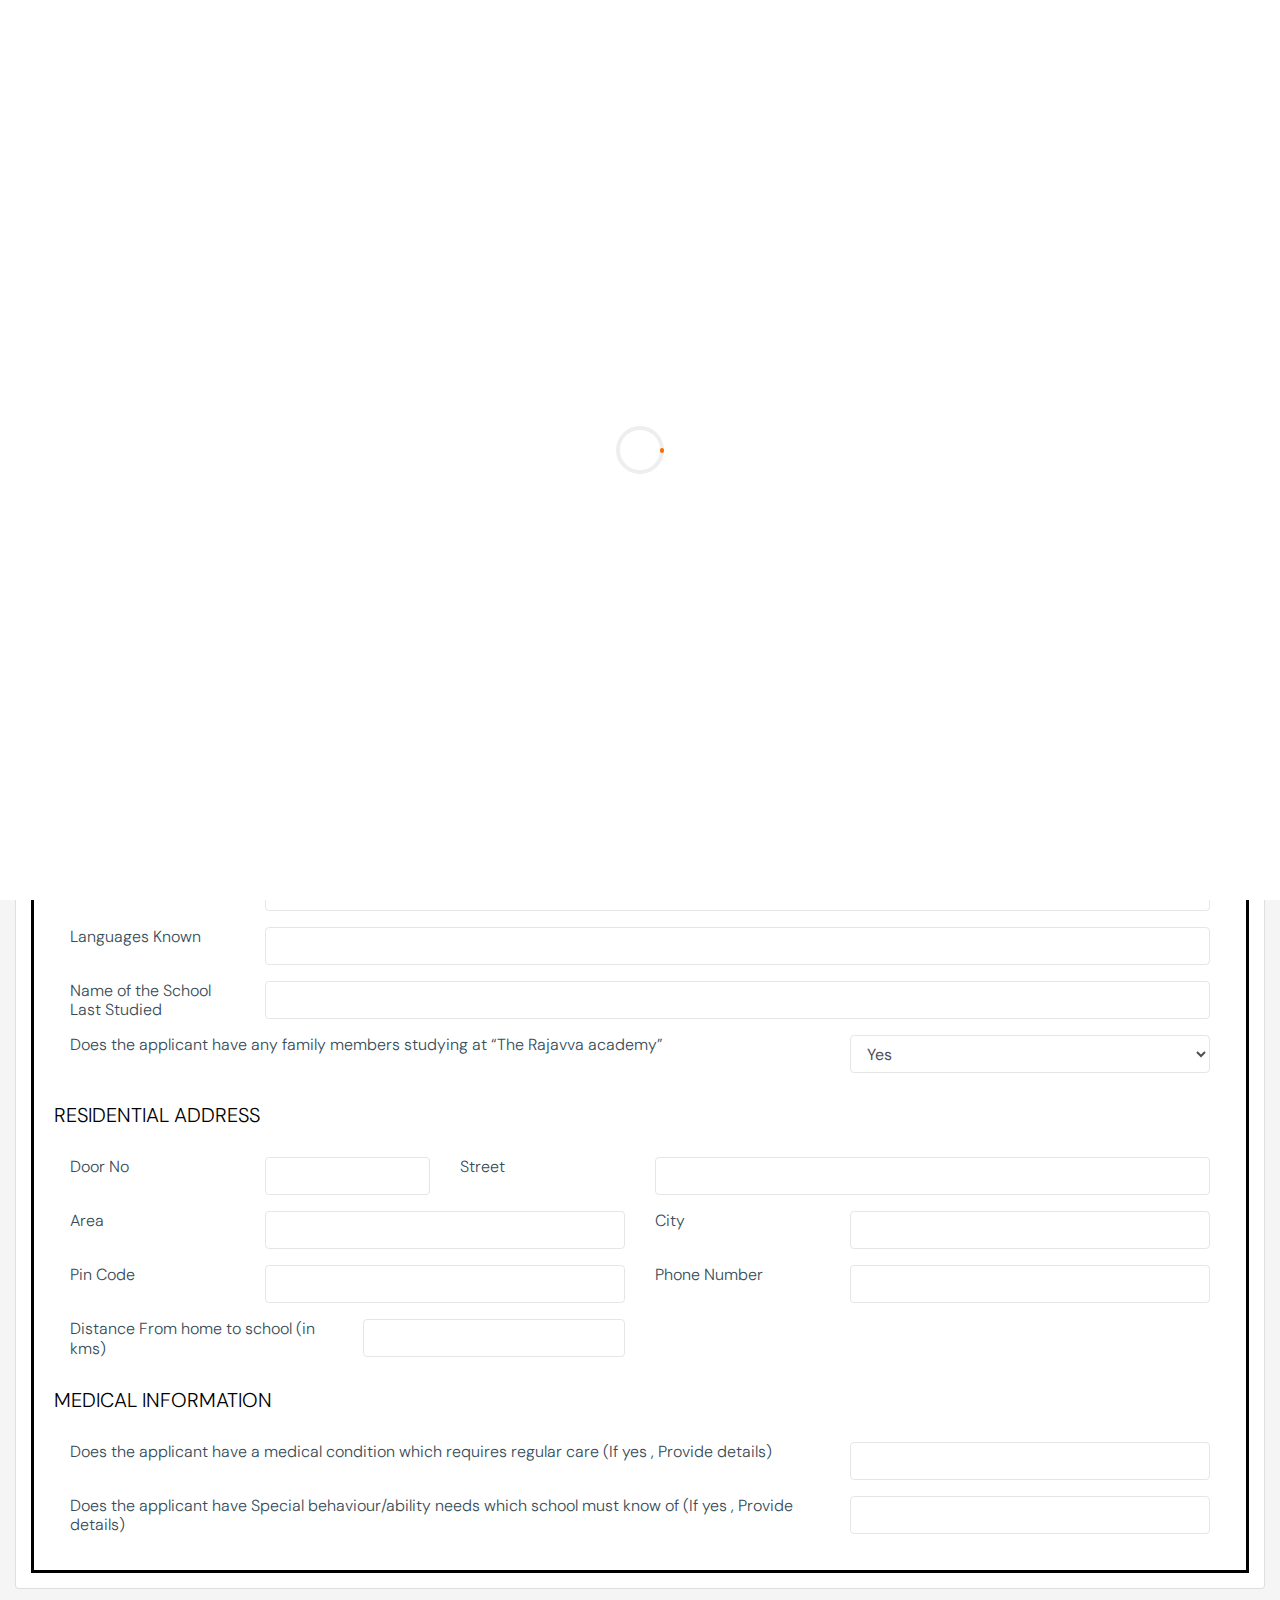
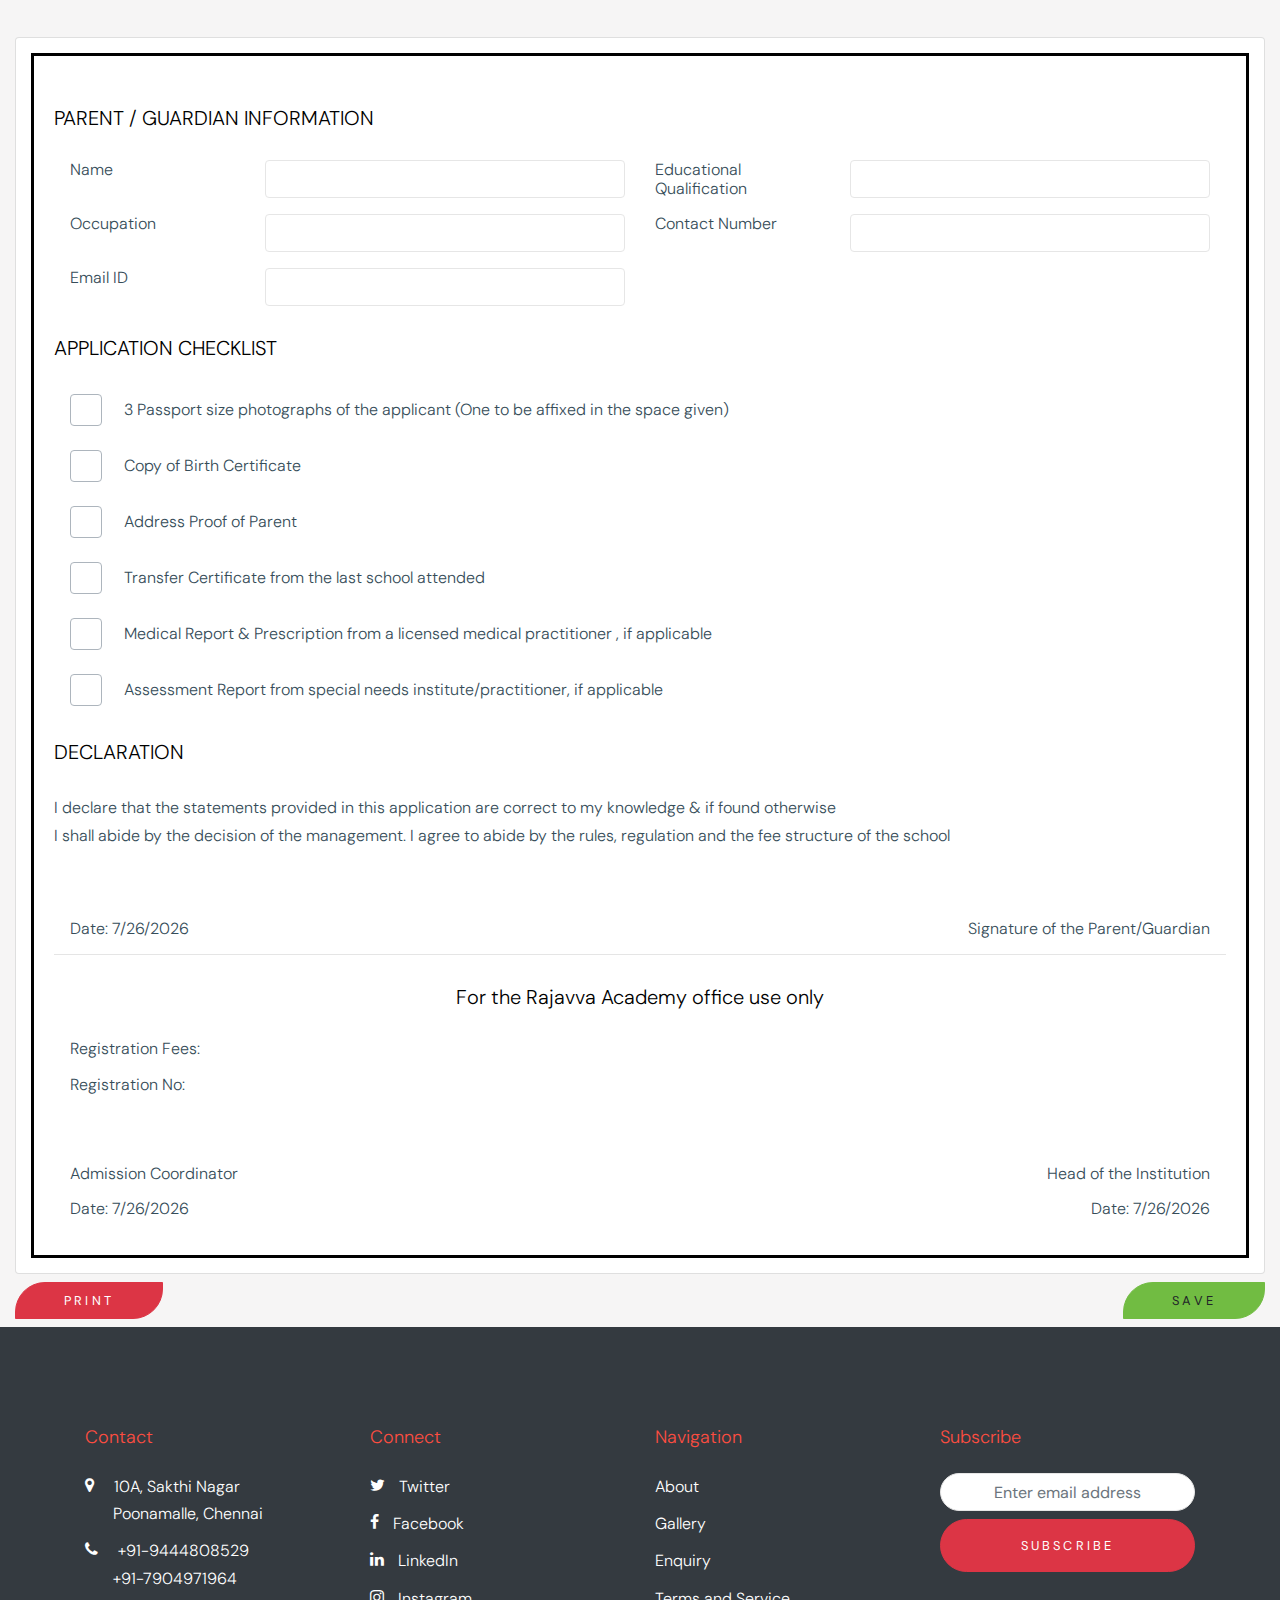
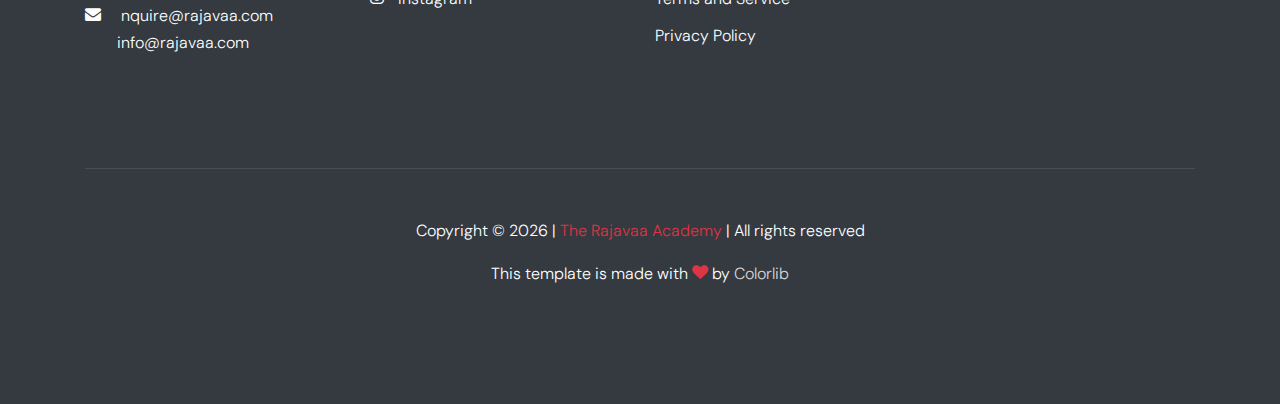
<file: admission.html>
<!doctype html>
<html lang="en">

<head>
  <title>The Rajavva Academy &mdash; Kindergarten and Primary school &mdash; Think ~ Rise ~ Achieve</title>
  <meta charset="utf-8">
  <meta name="viewport" content="width=device-width, initial-scale=1, shrink-to-fit=no">
  <link href="https://fonts.googleapis.com/css?family=DM+Sans:300,400,700|Indie+Flower" rel="stylesheet">
  <link rel="stylesheet" href="fonts/icomoon/style.css">
  <link rel="stylesheet" href="css/bootstrap.min.css">
  <link rel="stylesheet" href="css/bootstrap-datepicker.css">
  <link rel="stylesheet" href="css/jquery.fancybox.min.css">
  <link rel="stylesheet" href="css/owl.carousel.min.css">
  <link rel="stylesheet" href="css/owl.theme.default.min.css">
  <link rel="stylesheet" href="fonts/flaticon/font/flaticon.css">
  <link rel="stylesheet" href="css/aos.css">
  <link rel="stylesheet" href="css/style.css">
  <link rel="stylesheet" href="css/sitestyle.css">
</head>

<body data-spy="scroll" data-target=".site-navbar-target" data-offset="300">
  <div class="site-wrap" id="home-section">

    <div class="site-mobile-menu site-navbar-target">
      <div class="site-mobile-menu-header">
        <div class="site-mobile-menu-close mt-3">
          <span class="icon-close2 js-menu-toggle"></span>
        </div>
      </div>
      <div class="site-mobile-menu-body"></div>
    </div>

    <header class="site-navbar site-navbar-target shadow" role="banner">
      <div class="container-fluid menu-bar">
        <div class="img-logo">
          <a href="index.html"> <img src="images/site-logo.png" alt="Logo" class="site-logo-img"></a>
        </div>
        <div class="d-flex align-items-center site-logo-container">
          <div class="site-logo mr-auto">
            <a href="index.html">The Rajavva Academy</a>
          </div>
          <div class="site-quick-contact d-none d-lg-flex ml-auto ">
            <div class="d-flex site-info align-items-center mr-3">
              <span class="block-icon mr-3"><span class="icon-map-marker text-yellow"></span></span>
              <span>10A, Sakthi Nagar <br> Poonamalle, Chennai</span>
            </div>
            <div class="d-flex site-info align-items-center mr-3">
              <span class="block-icon mr-3"><span class="icon-phone text-success"></span></span>
              <span>+91-9444808529 <br> +91-7904971964</span>
            </div>
            <div class="d-flex site-info align-items-center">
              <span class="block-icon mr-3"><span class="icon-envelope"></span></span>
              <span>enquire@rajavaa.com <br> info@rajavaa.com</span>
            </div>
          </div>
        </div>
      </div>

      <div class="container-fluid menu-bar">
        <div class="menu-wrap d-flex align-items-center">
          <span class="d-inline-block d-lg-none">
            <a href="#" class=" site-menu-toggle js-menu-toggle py-5">
              <span class="icon-menu h3 text-white"></span>
            </a>
          </span>
          <nav class="site-navigation text-left mr-auto d-none d-lg-block" role="navigation">
            <ul class="site-menu main-menu js-clone-nav mr-auto ">
              <li><a href="index.html" class="nav-link">Home</a></li>
              <li><a href="about.html" class="nav-link">About</a></li>
              <li><a href="gallery.html" class="nav-link">Gallery</a></li>
              <li><a href="enquiry.html" class="nav-link">Enquiry</a></li>
              <li class="active"><a href="admission.html" class="nav-link">Admission</a></li>
            </ul>
          </nav>

          <div class="top-social ml-auto">
            <a href="#"><span class="icon-facebook text-teal"></span></a>
            <a href="#"><span class="icon-twitter text-success"></span></a>
            <a href="#"><span class="icon-linkedin text-yellow"></span></a>
          </div>
        </div>
      </div>
    </header>

    

    <div class="container-fluid mt-2">
      <div class="row">
        <div class="col">
          <button class="btn btn-primary btn-custom-1 py-2 px-5" onclick="window.print()">Print</button>
        </div>
        <div class="col text-right">
          <button class="btn btn-success btn-custom-1 py-2 px-5" onclick="Validation()">Save</button>
        </div>
      </div>
    </div>

    <div class="bg-light admission-section my-2" id="admission-section">
      <div class="container-fluid mt-2">
        <form class="admission-section" action="#" method="post"></form>
        <div class="card mb-5">
          <div class="card-body">

            <div class="row form-group">
              <div class="col-md-3 col-12 d-flex justify-content-center align-items-center">
                <img src="images/site-logo.png" alt="Logo" class="print-logo">
              </div>
              <div class="col-md-6 col-12 text-center d-flex justify-content-center align-items-center">
                <p>THE RAJAVVA ACADEMY<br>
                  10A,Sakthi Nagar(Keelma Nagar), Poonamallee<br>
                  Chennai-56, Tamil Nadu<br>
                  Email ID : rajavvakidz@gmail.com<br>
                  Phone No : 9444808529, 7904971964</p>
              </div>
              <div class="col-md-3 col-12 text-right">
                <div class="card-body card-photo-block">
                </div>
              </div>
            </div>
            <hr>

            <div class="row form-group">
              <div class="col-md-4 col-12">
                <label for="AdmissionNo">Admission No: </label>
              </div>
              <div class="col-md-4 col-12 d-flex justify-content-center">
                <label>Application Form</label>
              </div>
              <div class="col-md-4 col-12 d-flex justify-content-end">
                <label for="ADate">Date:
                  <script> document.write(new Date().toLocaleDateString()); </script></label>
                </label>
              </div>
            </div>
            <hr>
         
            <h5>STUDENT INFORMATION</h5>
            <div>
              <div class="row form-group">
                <div class="col-md-2 col-12">
                  <label for="FullName">Full Name</label>
                </div>
                <div class="col-md-10 col-12">
                  <input type="text" class="form-control" id="FullName" name="FullName">
                </div>
              </div>
              <div class="row form-group">
                <div class="col-md-2 col-12 label-control">
                  <label for="DateofBirth">Date of Birth</label>
                </div>
                <div class="col-md-3 col-12">
                  <input type="date" class="form-control" id="DateofBirth" name="DateofBirth">
                </div>
                <div class="col-md-1 col-12 inner-form">
                  <label for="Age">Age</label>
                </div>
                <div class="col-md-1 col-12">
                  <input type="number" min="1" max="100" class="form-control" id="Age" name="Age">
                </div>
                <div class="col-md-1 col-12 inner-form">
                  <label for="Gender">Gender</label>
                </div>
                <div class="col-md-2 col-12">
                  <select type="text" class="form-control" id="Gender" name="Gender">
                    <option>Male</option>
                    <option>Female</option>
                  </select>
                </div>
                <div class="col-md-1 col-12 inner-form">
                  <label for="BloodGroup">Blood Group</label>
                </div>
                <div class="col-md-1 col-12">
                  <input type="text" class="form-control" id="BloodGroup" name="BloodGroup">
                </div>
              </div>
              <div class="row form-group">
                <div class="col-md-2 col-12">
                  <label for="PlaceofBirth">Place of Birth</label>
                </div>
                <div class="col-md-4 col-12">
                  <input type="text" class="form-control" id="PlaceofBirth" name="PlaceofBirth">
                </div>
                <div class="col-md-2 col-12 inner-form">
                  <label for="Nationality">Nationality</label>
                </div>
                <div class="col-md-4 col-12">
                  <input type="text" class="form-control" id="Nationality" name="Nationality">
                </div>
              </div>
              <div class="row form-group">
                <div class="col-md-2 col-12">
                  <label for="Category">Category</label>
                </div>
                <div class="col-md-10 col-12">
                  <select type="text" class="form-control" id="Category" name="Category">
                    <option>General</option>
                    <option>OBC</option>
                    <option>SC</option>
                    <option>ST</option>
                  </select>
                </div>
              </div>
              <div class="row form-group">
                <div class="col-md-2 col-12">
                  <label for="MotherTongue">Mother Tongue</label>
                </div>
                <div class="col-md-10 col-12">
                  <input type="text" class="form-control" id="MotherTongue" name="MotherTongue">
                </div>
              </div>
              <div class="row form-group">
                <div class="col-md-2 col-12">
                  <label for="LanguagesKnown">Languages Known</label>
                </div>
                <div class="col-md-10 col-12">
                  <input type="text" class="form-control" id="LanguagesKnown" name="LanguagesKnown">
                </div>
              </div>
              <div class="row form-group">
                <div class="col-md-2 col-12">
                  <label for="SchoolLastStudied">Name of the School Last Studied</label>
                </div>
                <div class="col-md-10 col-12">
                  <input type="text" class="form-control" id="SchoolLastStudied" name="SchoolLastStudied">
                </div>
              </div>
              <div class="row form-group">
                <div class="col-md-8 col-12">
                  <label for="KitKin">Does the applicant have any family members studying at “The Rajavva
                    academy”</label>
                </div>
                <div class="col-md-4 col-12">
                  <select type="text" class="form-control" id="KitKin" name="KitKin">
                    <option>Yes</option>
                    <option>No</option>
                  </select>
                </div>
              </div>
            </div>

            <h5>RESIDENTIAL ADDRESS</h5>
            <div>
              <div class="row form-group">
                <div class="col-md-2 col-12">
                  <label for="DoorNo">Door No</label>
                </div>
                <div class="col-md-2 col-12">
                  <input type="text" class="form-control" id="DoorNo" name="DoorNo">
                </div>
                <div class="col-md-2 col-12 inner-form">
                  <label for="Street">Street</label>
                </div>
                <div class="col-md-6 col-12">
                  <input type="text" class="form-control" id="Street" name="Street">
                </div>
              </div>
              <div class="row form-group">
                <div class="col-md-2 col-12">
                  <label for="Area">Area</label>
                </div>
                <div class="col-md-4 col-12">
                  <input type="text" class="form-control" id="Area" name="Area">
                </div>
                <div class="col-md-2 col-12 inner-form">
                  <label for="City">City</label>
                </div>
                <div class="col-md-4 col-12 ">
                  <input type="text" class="form-control" id="City" name="City">
                </div>
              </div>
              <div class="row form-group">
                <div class="col-md-2 col-12">
                  <label for="PinCode">Pin Code</label>
                </div>
                <div class="col-md-4 col-12">
                  <input type="text" class="form-control" id="PinCode" name="PinCode">
                </div>
                <div class="col-md-2 col-12 inner-form">
                  <label for="PhoneNumber">Phone Number</label>
                </div>
                <div class="col-md-4 col-12">
                  <input type="text" class="form-control" id="PhoneNumber" name="PhoneNumber">
                </div>
              </div>
              <div class="row form-group">
                <div class="col-md-3 col-12">
                  <label for="Distance">Distance From home to school (in kms)</label>
                </div>
                <div class="col-md-3 col-12">
                  <input type="text" class="form-control" id="Distance" name="Distance">
                </div>
              </div>
            </div>

            <h5>MEDICAL INFORMATION</h5>
            <div>
              <div class="row form-group">
                <div class="col-md-8 col-12">
                  <label for="MedicalCondition">Does the applicant have a medical condition which requires regular
                    care
                    (If yes , Provide details)</label>
                </div>
                <div class="col-md-4 col-12">
                  <input type="text" class="form-control" id="MedicalCondition" name="MedicalCondition">
                </div>
              </div>
              <div class="row form-group">
                <div class="col-md-8 col-12">
                  <label for="SpecialAbility">Does the applicant have Special behaviour/ability needs which school
                    must know of (If yes , Provide details)</label>
                </div>
                <div class="col-md-4 col-12">
                  <input type="text" class="form-control" id="SpecialAbility" name="SpecialAbility">
                </div>
              </div>
            </div>
          </div>
        </div>

        <div class="card">
          <div class="card-body">
            <h5>PARENT / GUARDIAN INFORMATION</h5>
            <div>
              <div class="row form-group">
                <div class="col-md-2 col-12">
                  <label for="DoorNo">Name</label>
                </div>
                <div class="col-md-4 col-12">
                  <input type="text" class="form-control" id="DoorNo" name="DoorNo">
                </div>
                <div class="col-md-2 col-12 inner-form">
                  <label for="Street">Educational Qualification</label>
                </div>
                <div class="col-md-4 col-12">
                  <input type="text" class="form-control" id="Street" name="Street">
                </div>
              </div>
              <div class="row form-group">
                <div class="col-md-2 col-12">
                  <label for="DoorNo">Occupation</label>
                </div>
                <div class="col-md-4 col-12">
                  <input type="text" class="form-control" id="DoorNo" name="DoorNo">
                </div>
                <div class="col-md-2 col-12 inner-form">
                  <label for="Street">Contact Number</label>
                </div>
                <div class="col-md-4 col-12">
                  <input type="text" class="form-control" id="Street" name="Street">
                </div>
              </div>
              <div class="row form-group">
                <div class="col-md-2 col-12">
                  <label for="DoorNo">Email ID</label>
                </div>
                <div class="col-md-4 col-12">
                  <input type="text" class="form-control" id="DoorNo" name="DoorNo">
                </div>
              </div>
            </div>
            <h5>APPLICATION CHECKLIST</h5>
            <div>
              <div class="row form-group">
                <div class="col-12">
                  <div class="custom-control custom-checkbox">
                    <input type="checkbox" class="custom-control-input" id="Photograph">
                    <label class="custom-control-label" for="Photograph">3 Passport size photographs of the applicant
                      (One
                      to be affixed in the space given)</label>
                  </div>
                </div>
              </div>
              <div class="row form-group">
                <div class="col-12">
                  <div class="custom-control custom-checkbox">
                    <input type="checkbox" class="custom-control-input" id="BirthCertificate">
                    <label class="custom-control-label" for="BirthCertificate">Copy of Birth Certificate</label>
                  </div>
                </div>
              </div>
              <div class="row form-group">
                <div class="col-12">
                  <div class="custom-control custom-checkbox">
                    <input type="checkbox" class="custom-control-input" id="AddressProof">
                    <label class="custom-control-label" for="AddressProof">Address Proof of Parent</label>
                  </div>
                </div>
              </div>
              <div class="row form-group">
                <div class="col-12">
                  <div class="custom-control custom-checkbox">
                    <input type="checkbox" class="custom-control-input" id="TransferCertificate">
                    <label class="custom-control-label" for="TransferCertificate">Transfer Certificate from the last
                      school
                      attended</label>
                  </div>
                </div>
              </div>
              <div class="row form-group">
                <div class="col-12">
                  <div class="custom-control custom-checkbox">
                    <input type="checkbox" class="custom-control-input" id="MedicalReport">
                    <label class="custom-control-label" for="MedicalReport">Medical Report & Prescription from a
                      licensed
                      medical practitioner , if applicable</label>
                  </div>
                </div>
              </div>
              <div class="row form-group">
                <div class="col-12">
                  <div class="custom-control custom-checkbox">
                    <input type="checkbox" class="custom-control-input" id="AssessmentReport">
                    <label class="custom-control-label" for="AssessmentReport">Assessment Report from special needs
                      institute/practitioner, if applicable</label>
                  </div>
                </div>
              </div>
            </div>
            <h5>DECLARATION</h5>
            <div>
              <p>I declare that the statements provided in this application are correct to my knowledge & if found
                otherwise
                <br> I shall abide by the decision of the management. I agree to abide by the rules, regulation and the
                fee
                structure of the school</p>
              <br>
              <br>
              <div class="row form-group">
                <div class="col-md-6 col-12">
                  <label for="BDate">Date:
                    <script> document.write(new Date().toLocaleDateString()); </script></label>
                </div>
                <div class="col-md-6 col-12 d-flex justify-content-end inner-form">
                  <label for="Signature">Signature of the Parent/Guardian</label>
                </div>
              </div>
            </div>
            <hr>
            <h5 class="text-center">For the Rajavva Academy office use only</h5>
            <div>
              <div class="row form-group">
                <div class="col-12">
                  <label for="RegistrationFees">Registration Fees: </label>
                </div>
              </div>
              <div class="row form-group">
                <div class="col-12">
                  <label for="RegistrationNo">Registration No: </label>
                </div>
              </div>
              <br>
              <br>
              <div class="row form-group">
                <div class="col-md-6 col-12">
                  <label for="AdmissionCoordinator">Admission Coordinator
                </div>
                <div class="col-md-6 col-12 d-flex justify-content-end inner-form">
                  <label for="HeadInstitution">Head of the Institution</label>
                </div>
              </div>
              <div class="row form-group">
                <div class="col-md-6 col-12">
                  <label for="ODate1">Date:
                    <script> document.write(new Date().toLocaleDateString()); </script></label>
                </div>
                <div class="col-md-6 col-12 d-flex justify-content-end inner-form">
                  <label for="ODate2">Date:
                    <script> document.write(new Date().toLocaleDateString()); </script></label>
                </div>
              </div>
            </div>
          </div>
        </div>
        </form>
      </div>
    </div>

    <div class="container-fluid mb-2">
      <div class="row">
        <div class="col">
          <button class="btn btn-primary btn-custom-1 py-2 px-5" onclick="window.print()">Print</button>
        </div>
        <div class="col text-right">
          <button class="btn btn-success btn-custom-1 py-2 px-5" onclick="Validation()">Save</button>
        </div>
      </div>
    </div>

    <footer class="site-footer">
      <div class="container">
        <div class="row">
          <div class="col-md-4 col-lg-3">
            <h2 class="footer-heading mb-4">Contact</h2>
            <ul class="list-unstyled">
              <li><a><span class="icon icon-map-marker"></span><span class="text">10A, Sakthi Nagar<br>
                    &nbsp;&nbsp;&nbsp;&nbsp;&nbsp;&nbsp; Poonamalle, Chennai</span></a></li>
              <li><a href="#"><span class="icon icon-phone"></span><span class="text">+91-9444808529<br>
                    &nbsp;&nbsp;&nbsp;&nbsp;&nbsp;&nbsp; +91-7904971964
                  </span></a></li>
              <li><a href="#"><span class="icon icon-envelope"></span><span class="text">nquire@rajavaa.com<br>
                    &nbsp;&nbsp;&nbsp;&nbsp;&nbsp;&nbsp;&nbsp; info@rajavaa.com</span></a>
              </li>
            </ul>
          </div>
          <div class="col-md-4 col-lg-3">
            <h2 class="footer-heading mb-4">Connect</h2>
            <ul class="social list-unstyled">
              <li><a href="#"><span class=" icon-twitter"></span> Twitter</a></li>
              <li><a href="#"><span class=" icon-facebook"></span> Facebook</a></li>
              <li><a href="#"><span class=" icon-linkedin"></span> LinkedIn</a></li>
              <li><a href="#"><span class=" icon-instagram"></span> Instagram</a></li>
            </ul>
          </div>
          <div class="col-md-4 col-lg-3">
            <h2 class="footer-heading mb-4">Navigation</h2>
            <ul class="list-unstyled">
              <li><a href="about.html">About</a></li>
              <li><a href="gallery.html">Gallery</a></li>
              <li><a href="enquiry.html">Enquiry</a></li>
              <li><a href="#">Terms and Service</a></li>
              <li><a href="#">Privacy Policy</a></li>
            </ul>
          </div>


          <div class="col-md-4 col-lg-3">
            <h2 class="footer-heading mb-4">Subscribe</h2>
            <form action="#" class="subscribe-form">
              <div class="form-group">
                <input type="text" class="form-control mb-2 text-center btn-subscribe"
                  placeholder="Enter email address">
                <input type="submit" value="Subscribe" class="btn btn-primary btn-block py-3 px-5">
              </div>
            </form>

          </div>
        </div>
        <div class="row pt-5 mt-5 text-center">
          <div class="col-md-12">
            <div class="border-top pt-5">
              <p>
                Copyright &copy;
                <script>document.write(new Date().getFullYear());</script> | <a class="text-danger"
                  href="https://rajavaa.com" target="_blank">The Rajavaa Academy</a> | All rights reserved
              </p>
              <p>
                <!-- Link back to Colorlib can't be removed. Template is licensed under CC BY 3.0. -->
                This template is made with <i class="icon-heart text-danger" aria-hidden="true"></i> by <a
                  href="https://colorlib.com" target="_blank">Colorlib</a>
                <!-- Link back to Colorlib can't be removed. Template is licensed under CC BY 3.0. -->
              </p>
            </div>
          </div>

        </div>
      </div>
    </footer>

    <a href="#home-section" class="btn icon-rocket gototopicon shadow" id="gototop"></a>

  </div>

  <div id="ftco-loader" class="show fullscreen"><svg class="circular" width="48px" height="48px">
      <circle class="path-bg" cx="24" cy="24" r="22" fill="none" stroke-width="4" stroke="#eeeeee" />
      <circle class="path" cx="24" cy="24" r="22" fill="none" stroke-width="4" stroke-miterlimit="10"
        stroke="#F96D00" /></svg></div>

  <script src="js/jquery-3.3.1.min.js"></script>
  <script src="js/jquery-migrate-3.0.0.js"></script>
  <script src="js/popper.min.js"></script>
  <script src="js/bootstrap.min.js"></script>
  <script src="js/owl.carousel.min.js"></script>
  <script src="js/jquery.sticky.js"></script>
  <script src="js/jquery.waypoints.min.js"></script>
  <script src="js/jquery.animateNumber.min.js"></script>
  <script src="js/jquery.fancybox.min.js"></script>
  <script src="js/jquery.stellar.min.js"></script>
  <script src="js/jquery.easing.1.3.js"></script>
  <script src="js/bootstrap-datepicker.min.js"></script>
  <script src="js/aos.js"></script>
  <script src="js/main.js"></script>

  <script src="js/jquery-3.4.1.min.js"></script>
  <script>
    //Smooth Scrolling
    $('.btn').on('click', function (event) {
      if (this.hash !== '') {
        event.preventDefault();
        const hash = this.hash;
        $('html,body').animate({
          scrollTop: $(hash).offset().top
        }, 800)
      }
    });
  </script>
</body>

</html>
</file>
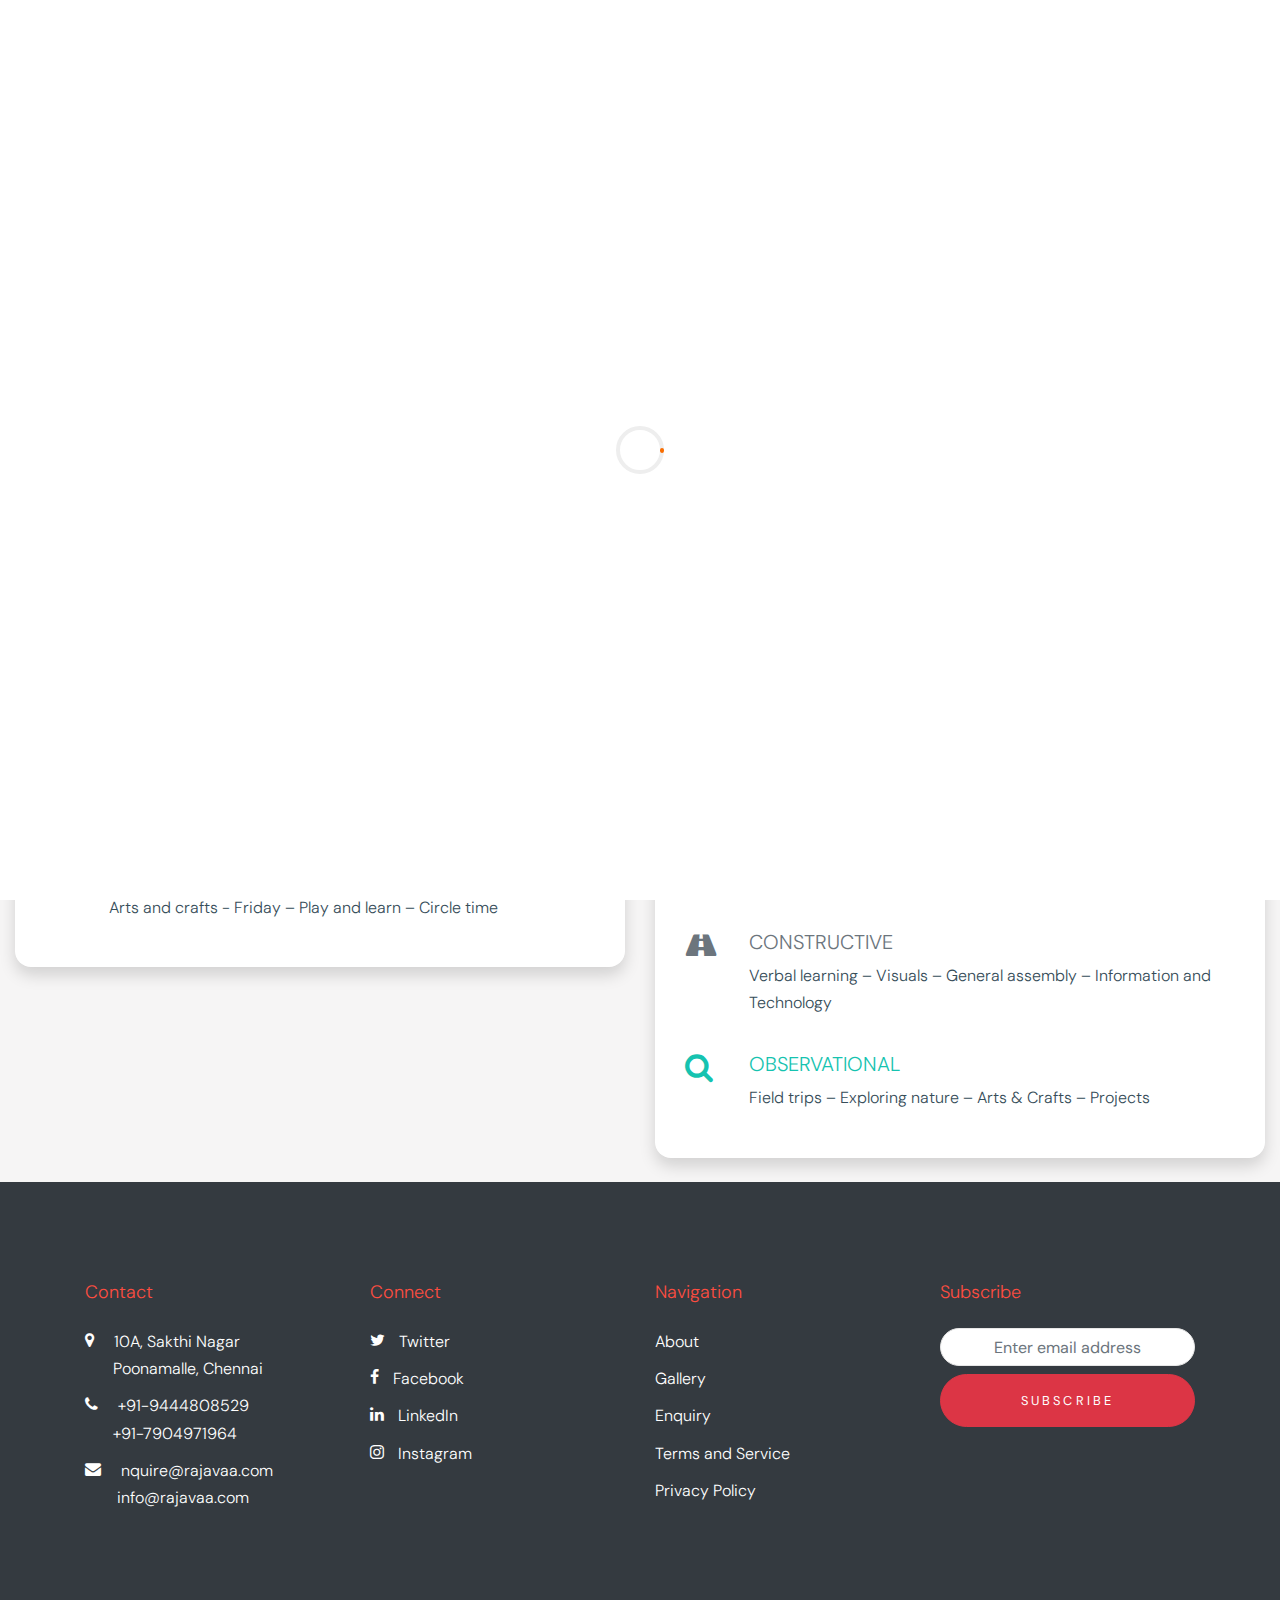
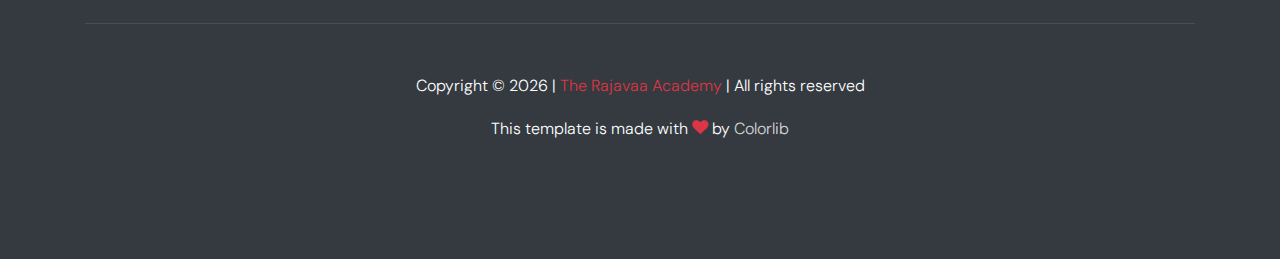
<file: approach.html>
<!doctype html>
<html lang="en">

<head>
  <title>The Rajavva Academy &mdash; Kindergarten and Primary school &mdash; Think ~ Rise ~ Achieve</title>
  <meta charset="utf-8">
  <meta name="viewport" content="width=device-width, initial-scale=1, shrink-to-fit=no">
  <link href="https://fonts.googleapis.com/css?family=DM+Sans:300,400,700|Indie+Flower" rel="stylesheet">
  <link rel="stylesheet" href="fonts/icomoon/style.css">
  <link rel="stylesheet" href="css/bootstrap.min.css">
  <link rel="stylesheet" href="css/bootstrap-datepicker.css">
  <link rel="stylesheet" href="css/jquery.fancybox.min.css">
  <link rel="stylesheet" href="css/owl.carousel.min.css">
  <link rel="stylesheet" href="css/owl.theme.default.min.css">
  <link rel="stylesheet" href="fonts/flaticon/font/flaticon.css">
  <link rel="stylesheet" href="css/aos.css">
  <link rel="stylesheet" href="css/style.css">
  <link rel="stylesheet" href="css/sitestyle.css">
</head>

<body data-spy="scroll" data-target=".site-navbar-target" data-offset="300">
  <div class="site-wrap" id="home-section">

    <div class="site-mobile-menu site-navbar-target">
      <div class="site-mobile-menu-header">
        <div class="site-mobile-menu-close mt-3">
          <span class="icon-close2 js-menu-toggle"></span>
        </div>
      </div>
      <div class="site-mobile-menu-body"></div>
    </div>

    <header class="site-navbar site-navbar-target shadow" role="banner">
      <div class="container-fluid menu-bar">
        <div class="img-logo">
          <a href="index.html"> <img src="images/site-logo.png" alt="Logo" class="site-logo-img"></a>
        </div>
        <div class="d-flex align-items-center site-logo-container">
          <div class="site-logo mr-auto">
            <a href="index.html">The Rajavva Academy</a>
          </div>
          <div class="site-quick-contact d-none d-lg-flex ml-auto ">
            <div class="d-flex site-info align-items-center mr-3">
              <span class="block-icon mr-3"><span class="icon-map-marker text-yellow"></span></span>
              <span>10A, Sakthi Nagar <br> Poonamalle, Chennai</span>
            </div>
            <div class="d-flex site-info align-items-center mr-3">
              <span class="block-icon mr-3"><span class="icon-phone text-success"></span></span>
              <span>+91-9444808529 <br> +91-7904971964</span>
            </div>
            <div class="d-flex site-info align-items-center">
              <span class="block-icon mr-3"><span class="icon-envelope"></span></span>
              <span>enquire@rajavaa.com <br> info@rajavaa.com</span>
            </div>
          </div>
        </div>
      </div>

      <div class="container-fluid menu-bar">
        <div class="menu-wrap d-flex align-items-center">
          <span class="d-inline-block d-lg-none">
            <a href="#" class="site-menu-toggle js-menu-toggle py-5">
              <span class="icon-menu h3 text-white"></span>
            </a>
          </span>
          <nav class="site-navigation text-left mr-auto d-none d-lg-block" role="navigation">
            <ul class="site-menu main-menu js-clone-nav mr-auto ">
              <li><a href="index.html" class="nav-link">Home</a></li>
              <li class="nav-item dropdown active">
                <a class="nav-link dropdown-toggle " href="#" id="navbarDropdown" role="button" data-toggle="dropdown"
                  aria-haspopup="true" aria-expanded="false">
                  About
                </a>
                <ul class="dropdown-menu" aria-labelledby="navbarDropdown">
                  <li class="dropdown-item"><a href="people.html" class="nav-link">People</a></li>
                  <li class="dropdown-item"><a href="approach.html" class="nav-link">Approach</a></li>
                  <li class="dropdown-item"><a href="about.html" class="nav-link">Extra Curricular Activities</a></li>
                  <li class="dropdown-item"><a href="about.html" class="nav-link">Children's Wing</a></li>
                </ul>
              </li>
              <li><a href="gallery.html" class="nav-link">Gallery</a></li>
              <li class="nav-item dropdown">
                <a class="nav-link dropdown-toggle" href="#" id="navbarDropdown" role="button" data-toggle="dropdown"
                  aria-haspopup="true" aria-expanded="false">
                  Admission
                </a>
                <ul class="dropdown-menu" aria-labelledby="navbarDropdown">
                  <li><a href="admission.html" class="nav-link">Admission - Pre KG to Grade V</a></li>
                  <li><a href="enquiry.html" class="nav-link">Enquiry</a></li>
                </ul>
              </li>
            </ul>
          </nav>

          <div class="top-social ml-auto">
            <a href="#"><span class="icon-facebook text-teal"></span></a>
            <a href="#"><span class="icon-twitter text-success"></span></a>
            <a href="#"><span class="icon-linkedin text-yellow"></span></a>
          </div>
        </div>
      </div>
    </header>

    <div class="bg-light mt-4">
      <div class="container">
        <div class="row mb-5">
          <div class="col-12 text-center">
            <h1 class="text-cursive text-red">Approach</h1>
            <!-- <h2 class="text-dark">About Us</h2> -->
            <p>Our students are assessed both qualitative and quantitative where the former would be more of a practical
              view consisting 40% of the total weightage while the latter containing 60% of the weightage purely
              paper-pencil assessments.
            </p>
          </div>
        </div>
      </div>
      <div class="mb-4 container-fluid">
        <div class="row">
          <div class="col-md-6 col-12">           
            <div class="post-entry-1 h-100 person-1 teal">
              <img src="images/flaticon/svg/001-jigsaw.svg" alt="Image" class="img-fluid">
              <div class="post-entry-1-contents shadow">
                <h2>KINDERGARTEN</h2>
                <ul class="curriculam">
                  <li>
                    <i class="icon-heart text-teal"></i>
                    <div class="text">
                    <h5 class="text-teal">HARMONIOUS</h5>
                    <span>Peer teaching – Imaginative exploration – Different culture celebrations – Traditional games</span>
                  </div>
                  </li>
                </ul>
                <ul class="curriculam">
                  <li>
                    <i class="icon-road text-yellow"></i>
                    <div class="text">
                    <h5 class="text-yellow">CONSTRUCTIVE</h5>
                    <span>Individual assessments – Task resistance analysis – visual aids - Phonics using sense receptors (hear, identify, talk)
                    </span>
                  </div>
                  </li>
                </ul>
                <ul class="curriculam">
                  <li>
                    <i class="icon-cubes text-primary"></i>
                    <div class="text">
                    <h5 class="text-primary">HANDS ON</h5>
                    <span>Teaching aids like knobbed cylinders, pink tower, flash cards, charts – Exploring nature – Gross motor – Fine motor
                    </span>
                  </div>
                  </li>
                </ul>
                <ul class="curriculam">
                  <li>
                    <i class="icon-rocket text-success"></i>
                    <div class="text">
                    <h5 class="text-teal text-success">PLAY WAY</h5>
                    <span>Arts and crafts -  Friday – Play and learn – Circle time
                    </span>
                  </div>
                  </li>
                </ul>
              </div>
            </div>
          </div>
          <div class="col-md-6 col-12">
            <div class="post-entry-1 h-100 person-1 yellow ">
              <img src="images/flaticon/svg/003-mission.svg" alt="Image" class="img-fluid">
              
              <div class="post-entry-1-contents  shadow">
                <h2>PRIMARY</h2>
                <ul class="curriculam">
                  <li>
                    <i class="icon-group text-warning"></i>
                    <div class="text">
                    <h5 class="text-warning">COOPERATIVE
                    </h5>
                    <span>Peer to peer – Imaginative exploration – Day in – Quiz – Moral development
                    </span>
                  </div>
                  </li>
                </ul>
                <ul class="curriculam">
                  <li>
                    <i class="icon-lightbulb-o text-info"></i>
                    <div class="text">
                    <h5 class="text-info">EFFECTIVE INQUIRY
                    </h5>
                    <span>Role plays – Analyse & investigate – Group discussion – Inter and Intrapersonal Development
                    </span>
                  </div>
                  </li>
                </ul>
                <ul class="curriculam">
                  <li>
                    <i class="icon-wrench text-success"></i>
                    <div class="text">
                    <h5 class="text-success">KINAESTHETIC

                    </h5>
                    <span>Hands on – Play method – Teaching aids - Robotics
                    </span>
                  </div>
                  </li>
                </ul>
                <ul class="curriculam">
                  <li>
                    <i class="icon-language text-danger"></i>
                    <div class="text">
                    <h5 class="text-danger">LINGUISTIC
                    </h5>
                    <span>Oratorical – Debate – Extempore – Drama – Book reading
                    </span>
                  </div>
                  </li>
                </ul>
                <ul class="curriculam">
                  <li>
                    <i class="icon-road text-secondary"></i>
                    <div class="text">
                    <h5 class="text-secondary">CONSTRUCTIVE
                    </h5>
                    <span>Verbal learning – Visuals – General assembly – Information and Technology
                    </span>
                  </div>
                  </li>
                </ul>
                <ul class="curriculam">
                  <li>
                    <i class="icon-search text-teal"></i>
                    <div class="text">
                    <h5 class="text-teal">OBSERVATIONAL
                    </h5>
                    <span>Field trips – Exploring nature – Arts & Crafts – Projects 
                    </span>
                  </div>
                  </li>
                </ul>
              </div>
            </div>
          </div>
        </div>

      </div>
    </div>

    <footer class="site-footer">
      <div class="container">
        <div class="row">
          <div class="col-md-4 col-lg-3">
            <h2 class="footer-heading mb-4">Contact</h2>
            <ul class="list-unstyled">
              <li><a><span class="icon icon-map-marker"></span><span class="text">10A, Sakthi Nagar<br>
                    &nbsp;&nbsp;&nbsp;&nbsp;&nbsp;&nbsp; Poonamalle, Chennai</span></a></li>
              <li><a href="#"><span class="icon icon-phone"></span><span class="text">+91-9444808529<br>
                    &nbsp;&nbsp;&nbsp;&nbsp;&nbsp;&nbsp; +91-7904971964
                  </span></a></li>
              <li><a href="#"><span class="icon icon-envelope"></span><span class="text">nquire@rajavaa.com<br>
                    &nbsp;&nbsp;&nbsp;&nbsp;&nbsp;&nbsp;&nbsp; info@rajavaa.com</span></a>
              </li>
            </ul>
          </div>
          <div class="col-md-4 col-lg-3">
            <h2 class="footer-heading mb-4">Connect</h2>
            <ul class="social list-unstyled">
              <li><a href="#"><span class=" icon-twitter"></span> Twitter</a></li>
              <li><a href="#"><span class=" icon-facebook"></span> Facebook</a></li>
              <li><a href="#"><span class=" icon-linkedin"></span> LinkedIn</a></li>
              <li><a href="#"><span class=" icon-instagram"></span> Instagram</a></li>
            </ul>
          </div>
          <div class="col-md-4 col-lg-3">
            <h2 class="footer-heading mb-4">Navigation</h2>
            <ul class="list-unstyled">
              <li><a href="about.html">About</a></li>
              <li><a href="gallery.html">Gallery</a></li>
              <li><a href="enquiry.html">Enquiry</a></li>
              <li><a href="#">Terms and Service</a></li>
              <li><a href="#">Privacy Policy</a></li>
            </ul>
          </div>


          <div class="col-md-4 col-lg-3">
            <h2 class="footer-heading mb-4">Subscribe</h2>
            <form action="#" class="subscribe-form">
              <div class="form-group">
                <input type="text" class="form-control mb-2 text-center btn-subscribe"
                  placeholder="Enter email address">
                <input type="submit" value="Subscribe" class="btn btn-primary btn-block py-3 px-5">
              </div>
            </form>

          </div>
        </div>
        <div class="row pt-5 mt-5 text-center">
          <div class="col-md-12">
            <div class="border-top pt-5">
              <p>
                Copyright &copy;
                <script>document.write(new Date().getFullYear());</script> | <a class="text-danger"
                  href="https://rajavaa.com" target="_blank">The Rajavaa Academy</a> | All rights reserved
              </p>
              <p>
                <!-- Link back to Colorlib can't be removed. Template is licensed under CC BY 3.0. -->
                This template is made with <i class="icon-heart text-danger" aria-hidden="true"></i> by <a
                  href="https://colorlib.com" target="_blank">Colorlib</a>
                <!-- Link back to Colorlib can't be removed. Template is licensed under CC BY 3.0. -->
              </p>
            </div>
          </div>

        </div>
      </div>
    </footer>

    <a href="#home-section" class="btn icon-rocket gototopicon shadow" id="gototop"></a>
  </div>

  <div id="ftco-loader" class="show fullscreen"><svg class="circular" width="48px" height="48px">
      <circle class="path-bg" cx="24" cy="24" r="22" fill="none" stroke-width="4" stroke="#eeeeee" />
      <circle class="path" cx="24" cy="24" r="22" fill="none" stroke-width="4" stroke-miterlimit="10"
        stroke="#F96D00" /></svg></div>

  <script src="js/jquery-3.3.1.min.js"></script>
  <script src="js/jquery-migrate-3.0.0.js"></script>
  <script src="js/popper.min.js"></script>
  <script src="js/bootstrap.min.js"></script>
  <script src="js/owl.carousel.min.js"></script>
  <script src="js/jquery.sticky.js"></script>
  <script src="js/jquery.waypoints.min.js"></script>
  <script src="js/jquery.animateNumber.min.js"></script>
  <script src="js/jquery.fancybox.min.js"></script>
  <script src="js/jquery.stellar.min.js"></script>
  <script src="js/jquery.easing.1.3.js"></script>
  <script src="js/bootstrap-datepicker.min.js"></script>
  <script src="js/aos.js"></script>
  <script src="js/main.js"></script>
  <script src="js/jquery-3.4.1.min.js"></script>

  <script>
    //Smooth Scrolling
    $('.btn').on('click', function (event) {
      if (this.hash !== '') {
        event.preventDefault();
        const hash = this.hash;
        $('html,body').animate({
          scrollTop: $(hash).offset().top
        }, 800)
      }
    });

  </script>
</body>

</html>
</file>
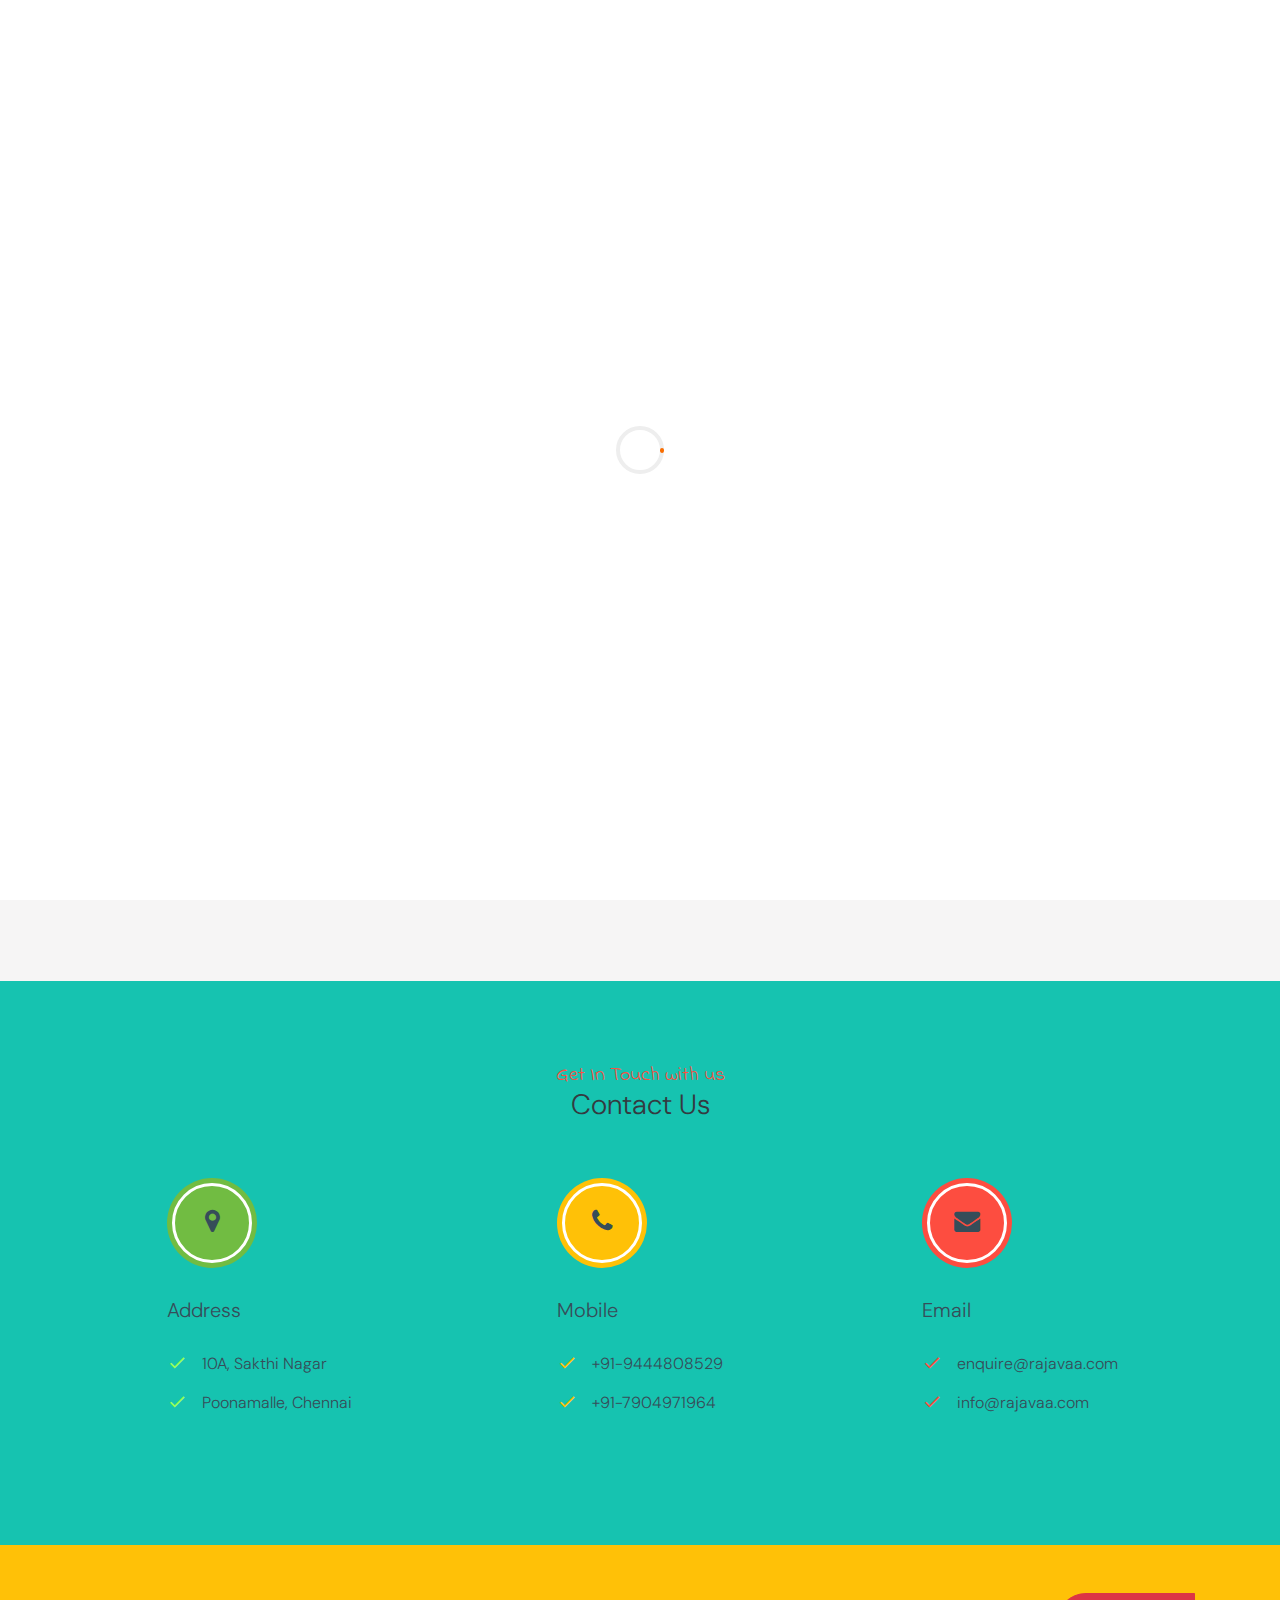
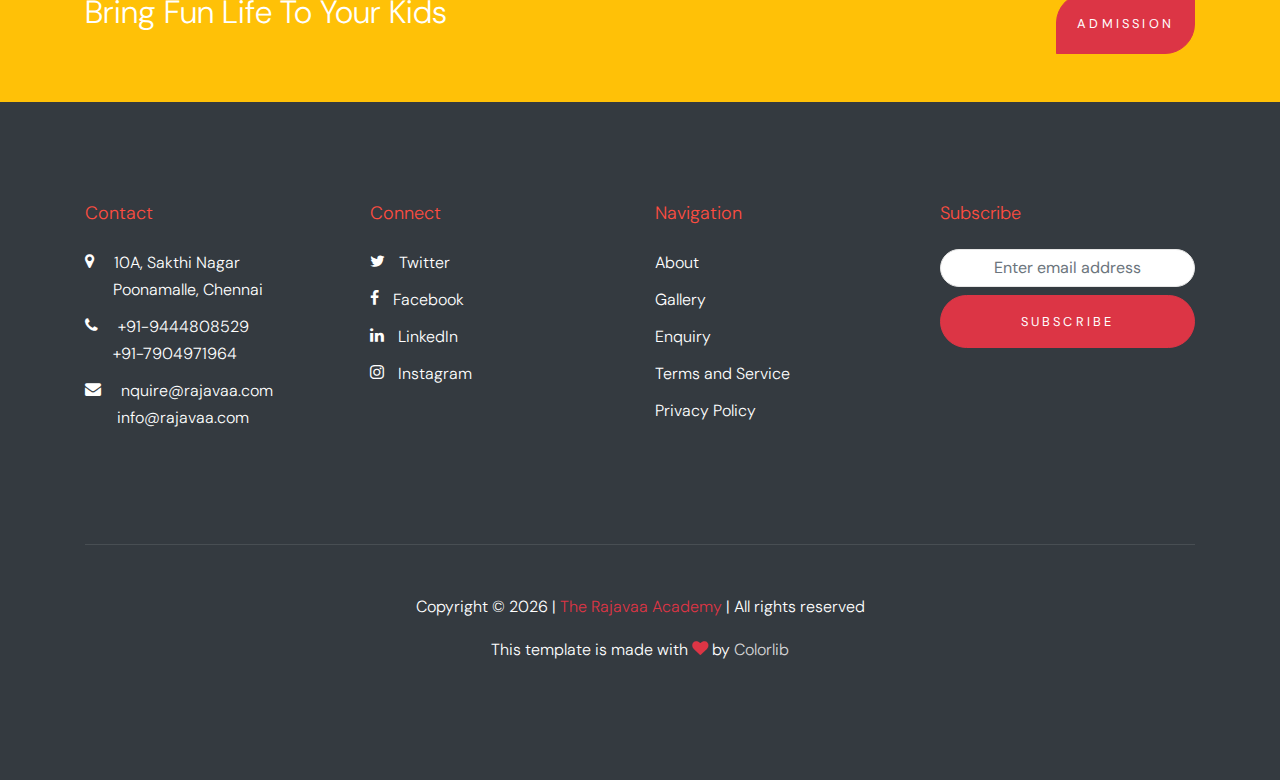
<file: enquiry.html>
<!doctype html>
<html lang="en">

<head>
  <title>The Rajavva Academy &mdash; Kindergarten and Primary school &mdash; Think ~ Rise ~ Achieve</title>
  <meta charset="utf-8">
  <meta name="viewport" content="width=device-width, initial-scale=1, shrink-to-fit=no">
  <link href="https://fonts.googleapis.com/css?family=DM+Sans:300,400,700|Indie+Flower" rel="stylesheet">
  <link rel="stylesheet" href="fonts/icomoon/style.css">
  <link rel="stylesheet" href="css/bootstrap.min.css">
  <link rel="stylesheet" href="css/bootstrap-datepicker.css">
  <link rel="stylesheet" href="css/jquery.fancybox.min.css">
  <link rel="stylesheet" href="css/owl.carousel.min.css">
  <link rel="stylesheet" href="css/owl.theme.default.min.css">
  <link rel="stylesheet" href="fonts/flaticon/font/flaticon.css">
  <link rel="stylesheet" href="css/aos.css">
  <link rel="stylesheet" href="css/style.css">
  <link rel="stylesheet" href="css/sitestyle.css">
</head>

<body data-spy="scroll" data-target=".site-navbar-target" data-offset="300">
  <div class="site-wrap" id="home-section">

    <div class="site-mobile-menu site-navbar-target">
      <div class="site-mobile-menu-header">
        <div class="site-mobile-menu-close mt-3">
          <span class="icon-close2 js-menu-toggle"></span>
        </div>
      </div>
      <div class="site-mobile-menu-body"></div>
    </div>

    <header class="site-navbar site-navbar-target shadow" role="banner">
      <div class="container-fluid menu-bar">
        <div class="img-logo">
          <a href="index.html"> <img src="images/site-logo.png" alt="Logo" class="site-logo-img"></a>
        </div>
        <div class="d-flex align-items-center site-logo-container">
          <div class="site-logo mr-auto">
            <a href="index.html">The Rajavva Academy</a>
          </div>
          <div class="site-quick-contact d-none d-lg-flex ml-auto ">
            <div class="d-flex site-info align-items-center mr-3">
              <span class="block-icon mr-3"><span class="icon-map-marker text-yellow"></span></span>
              <span>10A, Sakthi Nagar <br> Poonamalle, Chennai</span>
            </div>
            <div class="d-flex site-info align-items-center mr-3">
              <span class="block-icon mr-3"><span class="icon-phone text-success"></span></span>
              <span>+91-9444808529 <br> +91-7904971964</span>
            </div>
            <div class="d-flex site-info align-items-center">
              <span class="block-icon mr-3"><span class="icon-envelope"></span></span>
              <span>enquire@rajavaa.com <br> info@rajavaa.com</span>
            </div>
          </div>
        </div>
      </div>

      <div class="container-fluid menu-bar">
        <div class="menu-wrap d-flex align-items-center">
          <span class="d-inline-block d-lg-none">
            <a href="#" class=" site-menu-toggle js-menu-toggle py-5">
              <span class="icon-menu h3 text-white"></span>
            </a>
          </span>
          <nav class="site-navigation text-left mr-auto d-none d-lg-block" role="navigation">
            <ul class="site-menu main-menu js-clone-nav mr-auto ">
              <li><a href="index.html" class="nav-link">Home</a></li>
              <li><a href="about.html" class="nav-link">About</a></li>
              <li><a href="gallery.html" class="nav-link">Gallery</a></li>
              <li class="active"><a href="enquiry.html" class="nav-link">Enquiry</a></li>
              <li><a href="admission.html" class="nav-link">Admission</a></li>
            </ul>
          </nav>

          <div class="top-social ml-auto">
            <a href="#"><span class="icon-facebook text-teal"></span></a>
            <a href="#"><span class="icon-twitter text-success"></span></a>
            <a href="#"><span class="icon-linkedin text-yellow"></span></a>
          </div>
        </div>
      </div>
    </header>

    <div class="site-section bg-light mt-4" id="contact-section">
      <div class="container">
        <div class="row justify-content-center text-center">
          <div class="col-7 text-center mb-5">
            <span class="text-cursive h5 text-red">Let us know that you are Interested</span>
            <h3 class="text-dark text-center">Enquire Us</h3>
          </div>
        </div>
        <div class="row">
          <div class="col mb-5">
            <form action="#" method="post">
              <div class="form-group row">
                <div class="col-md-6 mb-4 mb-lg-0">
                  <input type="text" class="form-control" placeholder="First name">
                </div>
                <div class="col-md-6">
                  <input type="text" class="form-control" placeholder="First name">
                </div>
              </div>

              <div class="form-group row">
                <div class="col-md-12">
                  <input type="text" class="form-control" placeholder="Email address">
                </div>
              </div>
              <div class="form-group row">
                <div class="col-md-12">
                  <input type="text" class="form-control" placeholder="Mobile">
                </div>
              </div>

              <div class="form-group row">
                <div class="col-md-12">
                  <textarea name="" id="" class="form-control" placeholder="Write your message." cols="30"
                    rows="10"></textarea>
                </div>
              </div>
              <div class="form-group row">
                <div class="col-md-12 text-right">
                  <input type="submit" class="btn btn-primary text-white py-3 px-5" value="Send Message">
                </div>
              </div>
            </form>
          </div>

        </div>
      </div>
    </div>

    <div class="site-section homeindex bg-teal" id="touch">
      <div class="container">
        <div class="row justify-content-center text-center mb-5 section-2-title">
          <div class="col-md-6">
            <span class="text-cursive h5 text-red">Get In Touch with us</span>
            <h3 class="text-dark text-center">Contact Us</h3>
          </div>
        </div>
        <div class="row">
          <div class="col-md-4 d-flex justify-content-center">
            <div class="pricing success">
              <span class="price">
                <span><i class="icon-map-marker"></i></span>
              </span>
              <h3>Address</h3>
              <ul class="ul-check list-unstyled success">
                <li>10A, Sakthi Nagar </li>
                <li>Poonamalle, Chennai</li>
              </ul>
            </div>
          </div>
          <div class="col-md-4 d-flex justify-content-center">
            <div class="pricing warning">
              <span class="price">
                <span><i class="icon-phone"></i></span>
              </span>
              <h3>Mobile</h3>
              <ul class="ul-check list-unstyled warning">
                <li>+91-9444808529</li>
                <li>+91-7904971964</li>
              </ul>
            </div>
          </div>
          <div class="col-md-4 d-flex justify-content-center">
            <div class="pricing danger">
              <span class="price">
                <span><i class="icon-envelope"></i></span>
              </span>
              <h3>Email</h3>
              <ul class="ul-check list-unstyled danger">
                <li>enquire@rajavaa.com</li>
                <li>info@rajavaa.com</li>
              </ul>
            </div>
          </div>
        </div>
      </div>
    </div>

    <div class="site-section-layer py-5 bg-warning">
      <div class="container">
        <div class="row justify-content-center">
          <div class="col-md-6 col-12 enquiretext">
            <h2 class="text-white">Bring Fun Life To Your Kids</h2>
          </div>
          <div class="col-md-6 col-12 enquirebutton">
            <a href="admission.html" class="btn btn-primary btn-custom-1">Admission</a>
          </div>
        </div>
      </div>
    </div>

    <footer class="site-footer">
      <div class="container">
        <div class="row">
          <div class="col-md-4 col-lg-3">
            <h2 class="footer-heading mb-4">Contact</h2>
            <ul class="list-unstyled">
              <li><a><span class="icon icon-map-marker"></span><span class="text">10A, Sakthi Nagar<br>
                    &nbsp;&nbsp;&nbsp;&nbsp;&nbsp;&nbsp; Poonamalle, Chennai</span></a></li>
              <li><a href="#"><span class="icon icon-phone"></span><span class="text">+91-9444808529<br>
                    &nbsp;&nbsp;&nbsp;&nbsp;&nbsp;&nbsp; +91-7904971964
                  </span></a></li>
              <li><a href="#"><span class="icon icon-envelope"></span><span class="text">nquire@rajavaa.com<br>
                    &nbsp;&nbsp;&nbsp;&nbsp;&nbsp;&nbsp;&nbsp; info@rajavaa.com</span></a>
              </li>
            </ul>
          </div>
          <div class="col-md-4 col-lg-3">
            <h2 class="footer-heading mb-4">Connect</h2>
            <ul class="social list-unstyled">
              <li><a href="#"><span class=" icon-twitter"></span> Twitter</a></li>
              <li><a href="#"><span class=" icon-facebook"></span> Facebook</a></li>
              <li><a href="#"><span class=" icon-linkedin"></span> LinkedIn</a></li>
              <li><a href="#"><span class=" icon-instagram"></span> Instagram</a></li>
            </ul>
          </div>
          <div class="col-md-4 col-lg-3">
            <h2 class="footer-heading mb-4">Navigation</h2>
            <ul class="list-unstyled">
              <li><a href="about.html">About</a></li>
              <li><a href="gallery.html">Gallery</a></li>
              <li><a href="enquiry.html">Enquiry</a></li>
              <li><a href="#">Terms and Service</a></li>
              <li><a href="#">Privacy Policy</a></li>
            </ul>
          </div>


          <div class="col-md-4 col-lg-3">
            <h2 class="footer-heading mb-4">Subscribe</h2>
            <form action="#" class="subscribe-form">
              <div class="form-group">
                <input type="text" class="form-control mb-2 text-center btn-subscribe"
                  placeholder="Enter email address">
                <input type="submit" value="Subscribe" class="btn btn-primary btn-block py-3 px-5">
              </div>
            </form>

          </div>
        </div>
        <div class="row pt-5 mt-5 text-center">
          <div class="col-md-12">
            <div class="border-top pt-5">
              <p>
                Copyright &copy;
                <script>document.write(new Date().getFullYear());</script> | <a class="text-danger"
                  href="https://rajavaa.com" target="_blank">The Rajavaa Academy</a> | All rights reserved
              </p>
              <p>
                <!-- Link back to Colorlib can't be removed. Template is licensed under CC BY 3.0. -->
                This template is made with <i class="icon-heart text-danger" aria-hidden="true"></i> by <a
                  href="https://colorlib.com" target="_blank">Colorlib</a>
                <!-- Link back to Colorlib can't be removed. Template is licensed under CC BY 3.0. -->
              </p>
            </div>
          </div>

        </div>
      </div>
    </footer>

    <a href="#home-section" class="btn icon-rocket gototopicon shadow" id="gototop"></a>

  </div>

  <div id="ftco-loader" class="show fullscreen"><svg class="circular" width="48px" height="48px">
      <circle class="path-bg" cx="24" cy="24" r="22" fill="none" stroke-width="4" stroke="#eeeeee" />
      <circle class="path" cx="24" cy="24" r="22" fill="none" stroke-width="4" stroke-miterlimit="10"
        stroke="#F96D00" /></svg></div>

  <script src="js/jquery-3.3.1.min.js"></script>
  <script src="js/jquery-migrate-3.0.0.js"></script>
  <script src="js/popper.min.js"></script>
  <script src="js/bootstrap.min.js"></script>
  <script src="js/owl.carousel.min.js"></script>
  <script src="js/jquery.sticky.js"></script>
  <script src="js/jquery.waypoints.min.js"></script>
  <script src="js/jquery.animateNumber.min.js"></script>
  <script src="js/jquery.fancybox.min.js"></script>
  <script src="js/jquery.stellar.min.js"></script>
  <script src="js/jquery.easing.1.3.js"></script>
  <script src="js/bootstrap-datepicker.min.js"></script>
  <script src="js/aos.js"></script>
  <script src="js/main.js"></script>

  <script src="js/jquery-3.4.1.min.js"></script>
  <script>
    //Smooth Scrolling
    $('.btn').on('click', function (event) {
      if (this.hash !== '') {
        event.preventDefault();
        const hash = this.hash;
        $('html,body').animate({
          scrollTop: $(hash).offset().top
        }, 800)
      }
    });


  </script>
</body>

</html>
</file>
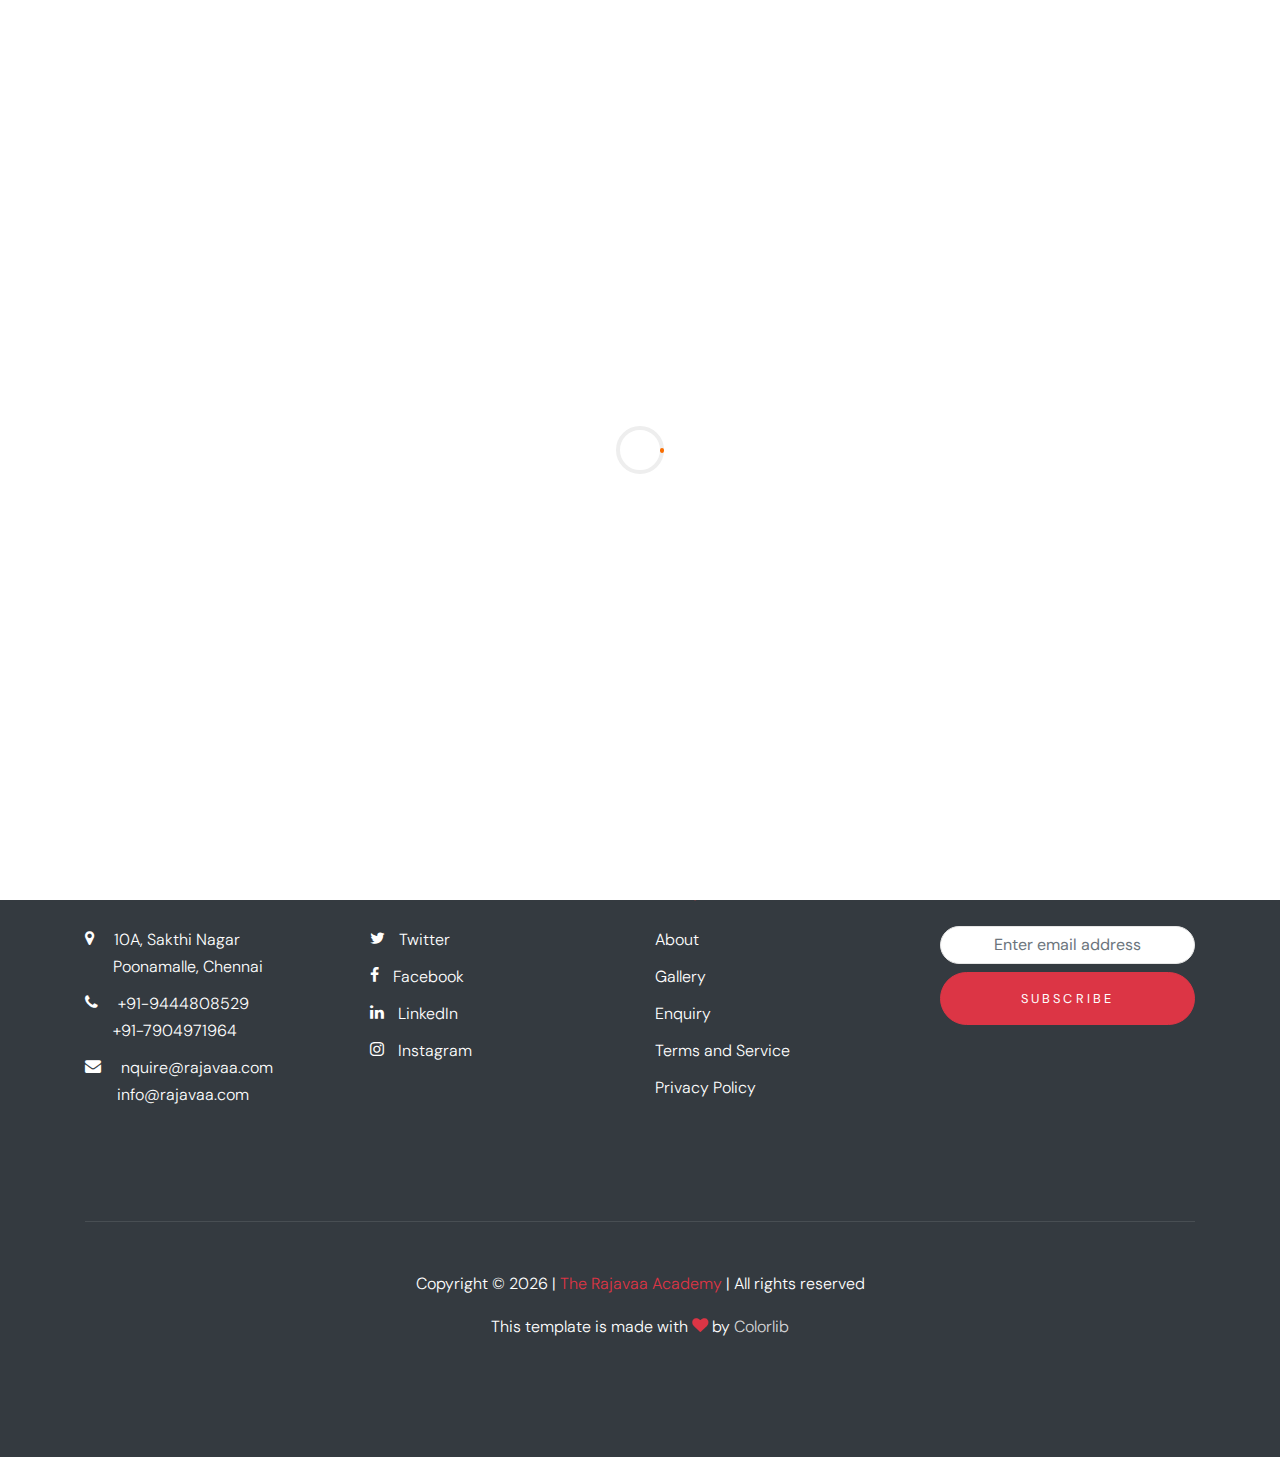
<file: extracurricular.html>
<!doctype html>
<html lang="en">

<head>
  <title>The Rajavva Academy &mdash; Kindergarten and Primary school &mdash; Think ~ Rise ~ Achieve</title>
  <meta charset="utf-8">
  <meta name="viewport" content="width=device-width, initial-scale=1, shrink-to-fit=no">
  <link href="https://fonts.googleapis.com/css?family=DM+Sans:300,400,700|Indie+Flower" rel="stylesheet">
  <link rel="stylesheet" href="fonts/icomoon/style.css">
  <link rel="stylesheet" href="css/bootstrap.min.css">
  <link rel="stylesheet" href="css/bootstrap-datepicker.css">
  <link rel="stylesheet" href="css/jquery.fancybox.min.css">
  <link rel="stylesheet" href="css/owl.carousel.min.css">
  <link rel="stylesheet" href="css/owl.theme.default.min.css">
  <link rel="stylesheet" href="fonts/flaticon/font/flaticon.css">
  <link rel="stylesheet" href="css/aos.css">
  <link rel="stylesheet" href="css/style.css">
  <link rel="stylesheet" href="css/sitestyle.css">
</head>

<body data-spy="scroll" data-target=".site-navbar-target" data-offset="300">
  <div class="site-wrap" id="home-section">

    <div class="site-mobile-menu site-navbar-target">
      <div class="site-mobile-menu-header">
        <div class="site-mobile-menu-close mt-3">
          <span class="icon-close2 js-menu-toggle"></span>
        </div>
      </div>
      <div class="site-mobile-menu-body"></div>
    </div>

    <header class="site-navbar site-navbar-target shadow" role="banner">
      <div class="container-fluid menu-bar">
        <div class="img-logo">
          <a href="index.html"> <img src="images/site-logo.png" alt="Logo" class="site-logo-img"></a>
        </div>
        <div class="d-flex align-items-center site-logo-container">
          <div class="site-logo mr-auto">
            <a href="index.html">The Rajavva Academy</a>
          </div>
          <div class="site-quick-contact d-none d-lg-flex ml-auto ">
            <div class="d-flex site-info align-items-center mr-3">
              <span class="block-icon mr-3"><span class="icon-map-marker text-yellow"></span></span>
              <span>10A, Sakthi Nagar <br> Poonamalle, Chennai</span>
            </div>
            <div class="d-flex site-info align-items-center mr-3">
              <span class="block-icon mr-3"><span class="icon-phone text-success"></span></span>
              <span>+91-9444808529 <br> +91-7904971964</span>
            </div>
            <div class="d-flex site-info align-items-center">
              <span class="block-icon mr-3"><span class="icon-envelope"></span></span>
              <span>enquire@rajavaa.com <br> info@rajavaa.com</span>
            </div>
          </div>
        </div>
      </div>

      <div class="container-fluid menu-bar">
        <div class="menu-wrap d-flex align-items-center">
          <span class="d-inline-block d-lg-none">
            <a href="#" class="site-menu-toggle js-menu-toggle py-5">
              <span class="icon-menu h3 text-white"></span>
            </a>
          </span>
          <nav class="site-navigation text-left mr-auto d-none d-lg-block" role="navigation">
            <ul class="site-menu main-menu js-clone-nav mr-auto ">
              <li><a href="index.html" class="nav-link">Home</a></li>
              <li class="nav-item dropdown active">
                <a class="nav-link dropdown-toggle " href="#" id="navbarDropdown" role="button" data-toggle="dropdown"
                  aria-haspopup="true" aria-expanded="false">
                  About
                </a>
                <ul class="dropdown-menu" aria-labelledby="navbarDropdown">
                  <li class="dropdown-item"><a href="people.html" class="nav-link">People</a></li>
                  <li class="dropdown-item"><a href="about.html" class="nav-link">Approach</a></li>
                  <li class="dropdown-item"><a href="about.html" class="nav-link">Extra Curricular Activities</a></li>
                  <li class="dropdown-item"><a href="about.html" class="nav-link">Children's Wing</a></li>
                </ul>
              </li>
              <li><a href="gallery.html" class="nav-link">Gallery</a></li>
              <li class="nav-item dropdown">
                <a class="nav-link dropdown-toggle" href="#" id="navbarDropdown" role="button" data-toggle="dropdown"
                  aria-haspopup="true" aria-expanded="false">
                  Admission
                </a>
                <ul class="dropdown-menu" aria-labelledby="navbarDropdown">
                  <li><a href="admission.html" class="nav-link">Admission - Pre KG to Grade V</a></li>
                  <li><a href="enquiry.html" class="nav-link">Enquiry</a></li>
                </ul>
              </li>
            </ul>
          </nav>

          <div class="top-social ml-auto">
            <a href="#"><span class="icon-facebook text-teal"></span></a>
            <a href="#"><span class="icon-twitter text-success"></span></a>
            <a href="#"><span class="icon-linkedin text-yellow"></span></a>
          </div>
        </div>
      </div>
    </header>

    <div class="site-section bg-light" id="packages">
      <div class="container">
        <div class="row mb-5">
          <div class="col-12 text-center">
            <h2 class="text-cursive text-red d-block">Extra Curricular Activities</h2>
          </div>
        </div>
        <div class="row">
          <div class="col-lg-3 mb-4 mb-lg-0">
            <div class="package text-center bg-teal text-white shadow">
              <span class="img-wrap"><img src="images/flaticon/svg/001-jigsaw.svg" alt="Image" class="img-fluid"></span>
              <h3 class="text-red">Yearly Activities
              </h3>
              <p>Project Day <br>
                Camp fire Day <br>
                Day In<br>
                Yoga Day<br>
                Grandparents Day
              </p>
            </div>
          </div>
          <div class="col-lg-3 mb-4 mb-lg-0">
            <div class="package text-center bg-info text-white shadow">
              <span class="img-wrap"><img src="images/flaticon/svg/002-target.svg" alt="Image" class="img-fluid"></span>
              <h3 class="text-red">Events
              </h3>
              <p>Annual Day<br>
                Sports Day<br>
                Heritage Day<br>
                &nbsp;<br>
                &nbsp; <br>
              </p>
            </div>
          </div>
          <div class="col-lg-3 mb-4 mb-lg-0">
            <div class="package text-center bg-warning text-white shadow">
              <span class="img-wrap"><img src="images/flaticon/svg/003-mission.svg" alt="Image"
                  class="img-fluid"></span>
              <h3 class="text-red">Co-Curricular - Outdoor
              </h3>
              <p>Karate <br>
                Silambam<br>
                Yoga <br>
                &nbsp;<br>
                &nbsp; <br>
              </p>
            </div>
          </div>
          <div class="col-lg-3 mb-4 mb-lg-0">
            <div class="package text-center bg-success text-white shadow">
              <span class="img-wrap"><img src="images/flaticon/svg/005-deal.svg" alt="Image" class="img-fluid"></span>
              <h3 class="text-red">Co-Curricular - Indoor
              </h3>
              <p>Bharatanatyam<br>
                Carnatic music<br>
                Chess<br>
                Hindi Prachar
                <br>
                &nbsp;<br>
              </p>
            </div>
          </div>
        </div>
      </div>
    </div>

    <footer class="site-footer">
      <div class="container">
        <div class="row">
          <div class="col-md-4 col-lg-3">
            <h2 class="footer-heading mb-4">Contact</h2>
            <ul class="list-unstyled">
              <li><a><span class="icon icon-map-marker"></span><span class="text">10A, Sakthi Nagar<br>
                    &nbsp;&nbsp;&nbsp;&nbsp;&nbsp;&nbsp; Poonamalle, Chennai</span></a></li>
              <li><a href="#"><span class="icon icon-phone"></span><span class="text">+91-9444808529<br>
                    &nbsp;&nbsp;&nbsp;&nbsp;&nbsp;&nbsp; +91-7904971964
                  </span></a></li>
              <li><a href="#"><span class="icon icon-envelope"></span><span class="text">nquire@rajavaa.com<br>
                    &nbsp;&nbsp;&nbsp;&nbsp;&nbsp;&nbsp;&nbsp; info@rajavaa.com</span></a>
              </li>
            </ul>
          </div>
          <div class="col-md-4 col-lg-3">
            <h2 class="footer-heading mb-4">Connect</h2>
            <ul class="social list-unstyled">
              <li><a href="#"><span class=" icon-twitter"></span> Twitter</a></li>
              <li><a href="#"><span class=" icon-facebook"></span> Facebook</a></li>
              <li><a href="#"><span class=" icon-linkedin"></span> LinkedIn</a></li>
              <li><a href="#"><span class=" icon-instagram"></span> Instagram</a></li>
            </ul>
          </div>
          <div class="col-md-4 col-lg-3">
            <h2 class="footer-heading mb-4">Navigation</h2>
            <ul class="list-unstyled">
              <li><a href="about.html">About</a></li>
              <li><a href="gallery.html">Gallery</a></li>
              <li><a href="enquiry.html">Enquiry</a></li>
              <li><a href="#">Terms and Service</a></li>
              <li><a href="#">Privacy Policy</a></li>
            </ul>
          </div>


          <div class="col-md-4 col-lg-3">
            <h2 class="footer-heading mb-4">Subscribe</h2>
            <form action="#" class="subscribe-form">
              <div class="form-group">
                <input type="text" class="form-control mb-2 text-center btn-subscribe"
                  placeholder="Enter email address">
                <input type="submit" value="Subscribe" class="btn btn-primary btn-block py-3 px-5">
              </div>
            </form>

          </div>
        </div>
        <div class="row pt-5 mt-5 text-center">
          <div class="col-md-12">
            <div class="border-top pt-5">
              <p>
                Copyright &copy;
                <script>document.write(new Date().getFullYear());</script> | <a class="text-danger"
                  href="https://rajavaa.com" target="_blank">The Rajavaa Academy</a> | All rights reserved
              </p>
              <p>
                <!-- Link back to Colorlib can't be removed. Template is licensed under CC BY 3.0. -->
                This template is made with <i class="icon-heart text-danger" aria-hidden="true"></i> by <a
                  href="https://colorlib.com" target="_blank">Colorlib</a>
                <!-- Link back to Colorlib can't be removed. Template is licensed under CC BY 3.0. -->
              </p>
            </div>
          </div>

        </div>
      </div>
    </footer>

    <a href="#home-section" class="btn icon-rocket gototopicon shadow" id="gototop"></a>
  </div>

  <div id="ftco-loader" class="show fullscreen"><svg class="circular" width="48px" height="48px">
      <circle class="path-bg" cx="24" cy="24" r="22" fill="none" stroke-width="4" stroke="#eeeeee" />
      <circle class="path" cx="24" cy="24" r="22" fill="none" stroke-width="4" stroke-miterlimit="10"
        stroke="#F96D00" /></svg></div>

  <script src="js/jquery-3.3.1.min.js"></script>
  <script src="js/jquery-migrate-3.0.0.js"></script>
  <script src="js/popper.min.js"></script>
  <script src="js/bootstrap.min.js"></script>
  <script src="js/owl.carousel.min.js"></script>
  <script src="js/jquery.sticky.js"></script>
  <script src="js/jquery.waypoints.min.js"></script>
  <script src="js/jquery.animateNumber.min.js"></script>
  <script src="js/jquery.fancybox.min.js"></script>
  <script src="js/jquery.stellar.min.js"></script>
  <script src="js/jquery.easing.1.3.js"></script>
  <script src="js/bootstrap-datepicker.min.js"></script>
  <script src="js/aos.js"></script>
  <script src="js/main.js"></script>
  <script src="js/jquery-3.4.1.min.js"></script>

  <script>
    //Smooth Scrolling
    $('.btn').on('click', function (event) {
      if (this.hash !== '') {
        event.preventDefault();
        const hash = this.hash;
        $('html,body').animate({
          scrollTop: $(hash).offset().top
        }, 800)
      }
    });

  </script>
</body>

</html>
</file>
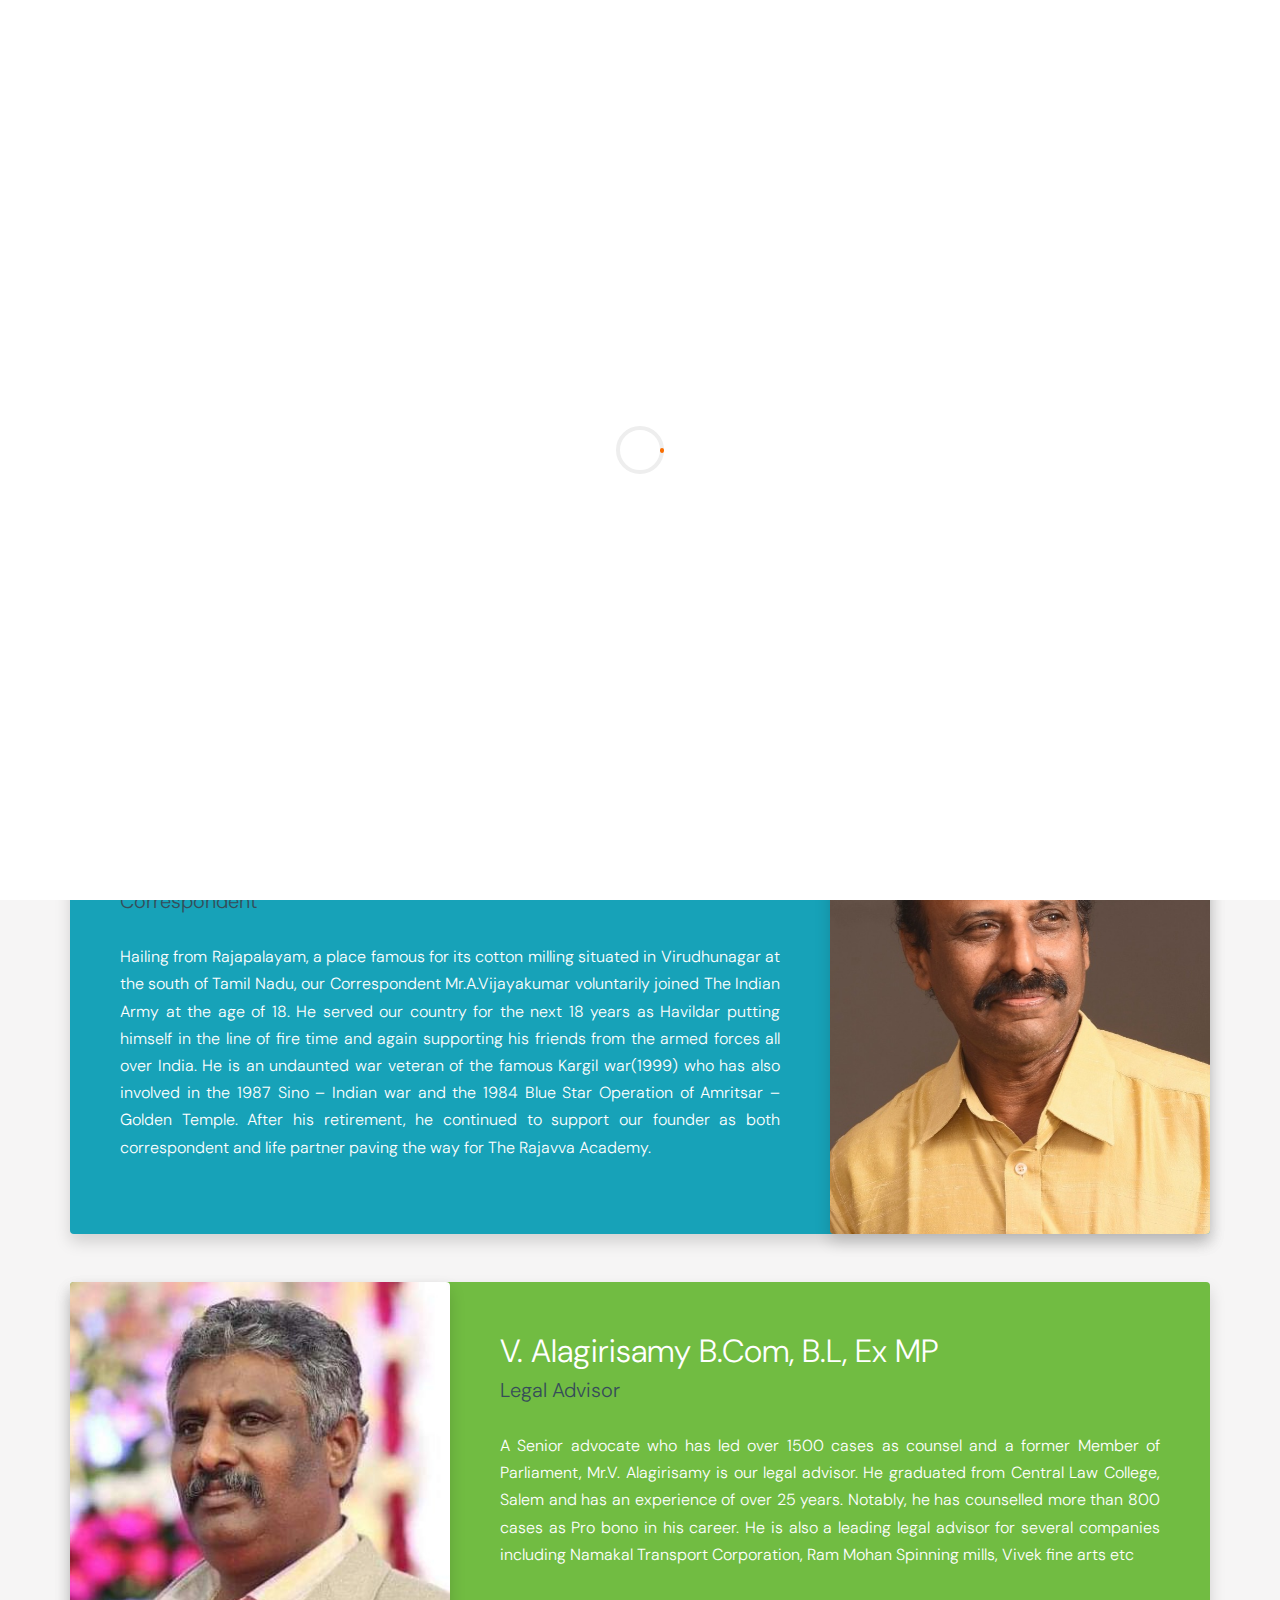
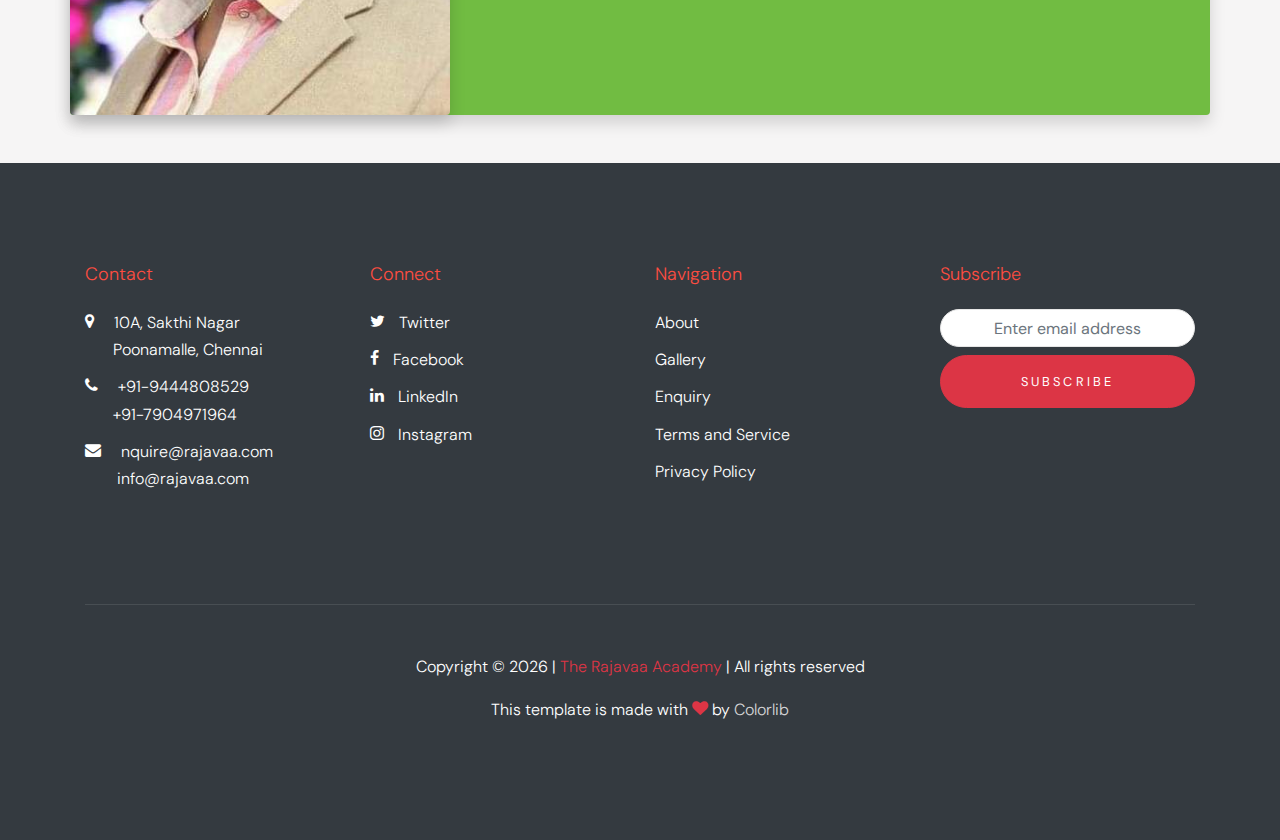
<file: people.html>
<!doctype html>
<html lang="en">

<head>
  <title>The Rajavva Academy &mdash; Kindergarten and Primary school &mdash; Think ~ Rise ~ Achieve</title>
  <meta charset="utf-8">
  <meta name="viewport" content="width=device-width, initial-scale=1, shrink-to-fit=no">
  <link href="https://fonts.googleapis.com/css?family=DM+Sans:300,400,700|Indie+Flower" rel="stylesheet">
  <link rel="stylesheet" href="fonts/icomoon/style.css">
  <link rel="stylesheet" href="css/bootstrap.min.css">
  <link rel="stylesheet" href="css/bootstrap-datepicker.css">
  <link rel="stylesheet" href="css/jquery.fancybox.min.css">
  <link rel="stylesheet" href="css/owl.carousel.min.css">
  <link rel="stylesheet" href="css/owl.theme.default.min.css">
  <link rel="stylesheet" href="fonts/flaticon/font/flaticon.css">
  <link rel="stylesheet" href="css/aos.css">
  <link rel="stylesheet" href="css/style.css">
  <link rel="stylesheet" href="css/sitestyle.css">
</head>

<body data-spy="scroll" data-target=".site-navbar-target" data-offset="300">
  <div class="site-wrap" id="home-section">

    <div class="site-mobile-menu site-navbar-target">
      <div class="site-mobile-menu-header">
        <div class="site-mobile-menu-close mt-3">
          <span class="icon-close2 js-menu-toggle"></span>
        </div>
      </div>
      <div class="site-mobile-menu-body"></div>
    </div>

    <header class="site-navbar site-navbar-target shadow" role="banner">
      <div class="container-fluid menu-bar">
        <div class="img-logo">
          <a href="index.html"> <img src="images/site-logo.png" alt="Logo" class="site-logo-img"></a>
        </div>
        <div class="d-flex align-items-center site-logo-container">
          <div class="site-logo mr-auto">
            <a href="index.html">The Rajavva Academy</a>
          </div>
          <div class="site-quick-contact d-none d-lg-flex ml-auto ">
            <div class="d-flex site-info align-items-center mr-3">
              <span class="block-icon mr-3"><span class="icon-map-marker text-yellow"></span></span>
              <span>10A, Sakthi Nagar <br> Poonamalle, Chennai</span>
            </div>
            <div class="d-flex site-info align-items-center mr-3">
              <span class="block-icon mr-3"><span class="icon-phone text-success"></span></span>
              <span>+91-9444808529 <br> +91-7904971964</span>
            </div>
            <div class="d-flex site-info align-items-center">
              <span class="block-icon mr-3"><span class="icon-envelope"></span></span>
              <span>enquire@rajavaa.com <br> info@rajavaa.com</span>
            </div>
          </div>
        </div>
      </div>

      <div class="container-fluid menu-bar">
        <div class="menu-wrap d-flex align-items-center">
          <span class="d-inline-block d-lg-none">
            <a href="#" class="site-menu-toggle js-menu-toggle py-5">
              <span class="icon-menu h3 text-white"></span>
            </a>
          </span>
          <nav class="site-navigation text-left mr-auto d-none d-lg-block" role="navigation">
            <ul class="site-menu main-menu js-clone-nav mr-auto ">
              <li><a href="index.html" class="nav-link">Home</a></li>
              <li class="nav-item dropdown active">
                <a class="nav-link dropdown-toggle " href="#" id="navbarDropdown" role="button" data-toggle="dropdown"
                  aria-haspopup="true" aria-expanded="false">
                  About
                </a>
                <ul class="dropdown-menu" aria-labelledby="navbarDropdown">
                  <li class="dropdown-item"><a href="people.html" class="nav-link">People</a></li>
                  <li class="dropdown-item"><a href="about.html" class="nav-link">Approach</a></li>
                  <li class="dropdown-item"><a href="about.html" class="nav-link">Extra Curricular Activities</a></li>
                  <li class="dropdown-item"><a href="about.html" class="nav-link">Children's Wing</a></li>
                </ul>
              </li>
              <li><a href="gallery.html" class="nav-link">Gallery</a></li>
              <li class="nav-item dropdown">
                <a class="nav-link dropdown-toggle" href="#" id="navbarDropdown" role="button" data-toggle="dropdown"
                  aria-haspopup="true" aria-expanded="false">
                  Admission
                </a>
                <ul class="dropdown-menu" aria-labelledby="navbarDropdown">
                  <li><a href="admission.html" class="nav-link">Admission - Pre KG to Grade V</a></li>
                  <li><a href="enquiry.html" class="nav-link">Enquiry</a></li>
                </ul>
              </li>
            </ul>
          </nav>

          <div class="top-social ml-auto">
            <a href="#"><span class="icon-facebook text-teal"></span></a>
            <a href="#"><span class="icon-twitter text-success"></span></a>
            <a href="#"><span class="icon-linkedin text-yellow"></span></a>
          </div>
        </div>
      </div>
    </header>

    <div class="bg-light text-white mt-4" id="aboutus">
      <div class="container">
        <div class="row mb-5">
          <div class="col-12 text-center">
            <h1 class="text-cursive text-red">People</h1>
            <!-- <h2 class="text-dark">About Us</h2> -->
          </div>
        </div>
        <div class="row my-5 bg-teal shadow rounded">
          <div class="col-md-4 p-0">
            <img src="images/founder.jpg" alt="Image" class="img-fluid rounded shadow">
          </div>
          <div class="col-md-8 people-content">
            <h2>V. Vijaya B.Sc, M.A, M.Phil</h2>
            <h5>Founder</h5>
            <p>Leadership and learning are indispensable to each other. With 24 years of learning as a Mathematics teacher, Administrator and Vice Principal, our founder Mrs.V.Vijaya  laid the foundation for Rkidz in 2012 as a Play school, now transformed into The Rajavva Academy (Nursery and Primary School) in 2020. 
              As a proud daughter of a freedom fighter Mr.A.Venkatasamy from Maharajapuram , a small village in Virudhunagar district of South Tamil Nadu, she graduated in Bachelor of Sciences (Mathematics) from VV Vanniaperumal College for Women. What started as a teenage passion, soon turned out to be her life’s profession.  Although the vision was to enlighten students across, bringing quality education was always the hidden mission. Two decades later, this hidden dream has become a reality – The Rajavva Academy.
              </p>
          </div>
        </div>
        <div class="row my-5 bg-info shadow rounded">
          <div class="col-md-8 people-content">
            <h2>A. Vijayakumar B.A</h2>
            <h5>Correspondent</h5>
            <p>Hailing from Rajapalayam, a place famous for its cotton milling situated in Virudhunagar at the south of Tamil Nadu, our Correspondent Mr.A.Vijayakumar voluntarily joined The Indian Army at the age of 18. He served our country for the next 18 years as Havildar putting himself in the line of fire time and again supporting his friends from the armed forces all over India.
              He is an undaunted war veteran of the famous Kargil war(1999) who has also involved in the 1987 Sino – Indian war and the 1984 Blue Star Operation of Amritsar – Golden Temple. After his retirement, he continued to support our founder as both correspondent and life partner paving the way for The Rajavva Academy.
              </p>
          </div>
          <div class="col-md-4 p-0">
            <img src="images/correspondent.jpg" alt="Image" class="img-fluid rounded shadow">
          </div>
        </div>
        <div class="row my-5 bg-success shadow rounded">
          <div class="col-md-4 p-0">
            <img src="images/Legal Advisor.jpg" alt="Image" class="img-fluid rounded shadow">
          </div>
          <div class="col-md-8 people-content">
            <h2>V. Alagirisamy B.Com, B.L, Ex MP</h2>
            <h5>Legal Advisor</h5>
            <p>A Senior advocate who has led over 1500 cases as counsel and a former Member of Parliament,  Mr.V. Alagirisamy is our legal advisor. He graduated from Central Law College, Salem and has an experience of over 25 years. Notably, he has counselled more than 800 cases as Pro bono in his career. He is also a leading legal advisor for several companies including Namakal Transport Corporation, Ram Mohan Spinning mills, Vivek fine arts etc
            </p>
          </div>
        </div>
       
      </div>
    </div>

    <footer class="site-footer">
      <div class="container">
        <div class="row">
          <div class="col-md-4 col-lg-3">
            <h2 class="footer-heading mb-4">Contact</h2>
            <ul class="list-unstyled">
              <li><a><span class="icon icon-map-marker"></span><span class="text">10A, Sakthi Nagar<br>
                    &nbsp;&nbsp;&nbsp;&nbsp;&nbsp;&nbsp; Poonamalle, Chennai</span></a></li>
              <li><a href="#"><span class="icon icon-phone"></span><span class="text">+91-9444808529<br>
                    &nbsp;&nbsp;&nbsp;&nbsp;&nbsp;&nbsp; +91-7904971964
                  </span></a></li>
              <li><a href="#"><span class="icon icon-envelope"></span><span class="text">nquire@rajavaa.com<br>
                    &nbsp;&nbsp;&nbsp;&nbsp;&nbsp;&nbsp;&nbsp; info@rajavaa.com</span></a>
              </li>
            </ul>
          </div>
          <div class="col-md-4 col-lg-3">
            <h2 class="footer-heading mb-4">Connect</h2>
            <ul class="social list-unstyled">
              <li><a href="#"><span class=" icon-twitter"></span> Twitter</a></li>
              <li><a href="#"><span class=" icon-facebook"></span> Facebook</a></li>
              <li><a href="#"><span class=" icon-linkedin"></span> LinkedIn</a></li>
              <li><a href="#"><span class=" icon-instagram"></span> Instagram</a></li>
            </ul>
          </div>
          <div class="col-md-4 col-lg-3">
            <h2 class="footer-heading mb-4">Navigation</h2>
            <ul class="list-unstyled">
              <li><a href="about.html">About</a></li>
              <li><a href="gallery.html">Gallery</a></li>
              <li><a href="enquiry.html">Enquiry</a></li>
              <li><a href="#">Terms and Service</a></li>
              <li><a href="#">Privacy Policy</a></li>
            </ul>
          </div>


          <div class="col-md-4 col-lg-3">
            <h2 class="footer-heading mb-4">Subscribe</h2>
            <form action="#" class="subscribe-form">
              <div class="form-group">
                <input type="text" class="form-control mb-2 text-center btn-subscribe"
                  placeholder="Enter email address">
                <input type="submit" value="Subscribe" class="btn btn-primary btn-block py-3 px-5">
              </div>
            </form>

          </div>
        </div>
        <div class="row pt-5 mt-5 text-center">
          <div class="col-md-12">
            <div class="border-top pt-5">
              <p>
                Copyright &copy;
                <script>document.write(new Date().getFullYear());</script> | <a class="text-danger"
                  href="https://rajavaa.com" target="_blank">The Rajavaa Academy</a> | All rights reserved
              </p>
              <p>
                <!-- Link back to Colorlib can't be removed. Template is licensed under CC BY 3.0. -->
                This template is made with <i class="icon-heart text-danger" aria-hidden="true"></i> by <a
                  href="https://colorlib.com" target="_blank">Colorlib</a>
                <!-- Link back to Colorlib can't be removed. Template is licensed under CC BY 3.0. -->
              </p>
            </div>
          </div>

        </div>
      </div>
    </footer>

    <a href="#home-section" class="btn icon-rocket gototopicon shadow" id="gototop"></a>
  </div>

  <div id="ftco-loader" class="show fullscreen"><svg class="circular" width="48px" height="48px">
      <circle class="path-bg" cx="24" cy="24" r="22" fill="none" stroke-width="4" stroke="#eeeeee" />
      <circle class="path" cx="24" cy="24" r="22" fill="none" stroke-width="4" stroke-miterlimit="10"
        stroke="#F96D00" /></svg></div>

  <script src="js/jquery-3.3.1.min.js"></script>
  <script src="js/jquery-migrate-3.0.0.js"></script>
  <script src="js/popper.min.js"></script>
  <script src="js/bootstrap.min.js"></script>
  <script src="js/owl.carousel.min.js"></script>
  <script src="js/jquery.sticky.js"></script>
  <script src="js/jquery.waypoints.min.js"></script>
  <script src="js/jquery.animateNumber.min.js"></script>
  <script src="js/jquery.fancybox.min.js"></script>
  <script src="js/jquery.stellar.min.js"></script>
  <script src="js/jquery.easing.1.3.js"></script>
  <script src="js/bootstrap-datepicker.min.js"></script>
  <script src="js/aos.js"></script>
  <script src="js/main.js"></script>
  <script src="js/jquery-3.4.1.min.js"></script>

  <script>
    //Smooth Scrolling
    $('.btn').on('click', function (event) {
      if (this.hash !== '') {
        event.preventDefault();
        const hash = this.hash;
        $('html,body').animate({
          scrollTop: $(hash).offset().top
        }, 800)
      }
    });

  </script>
</body>

</html>
</file>
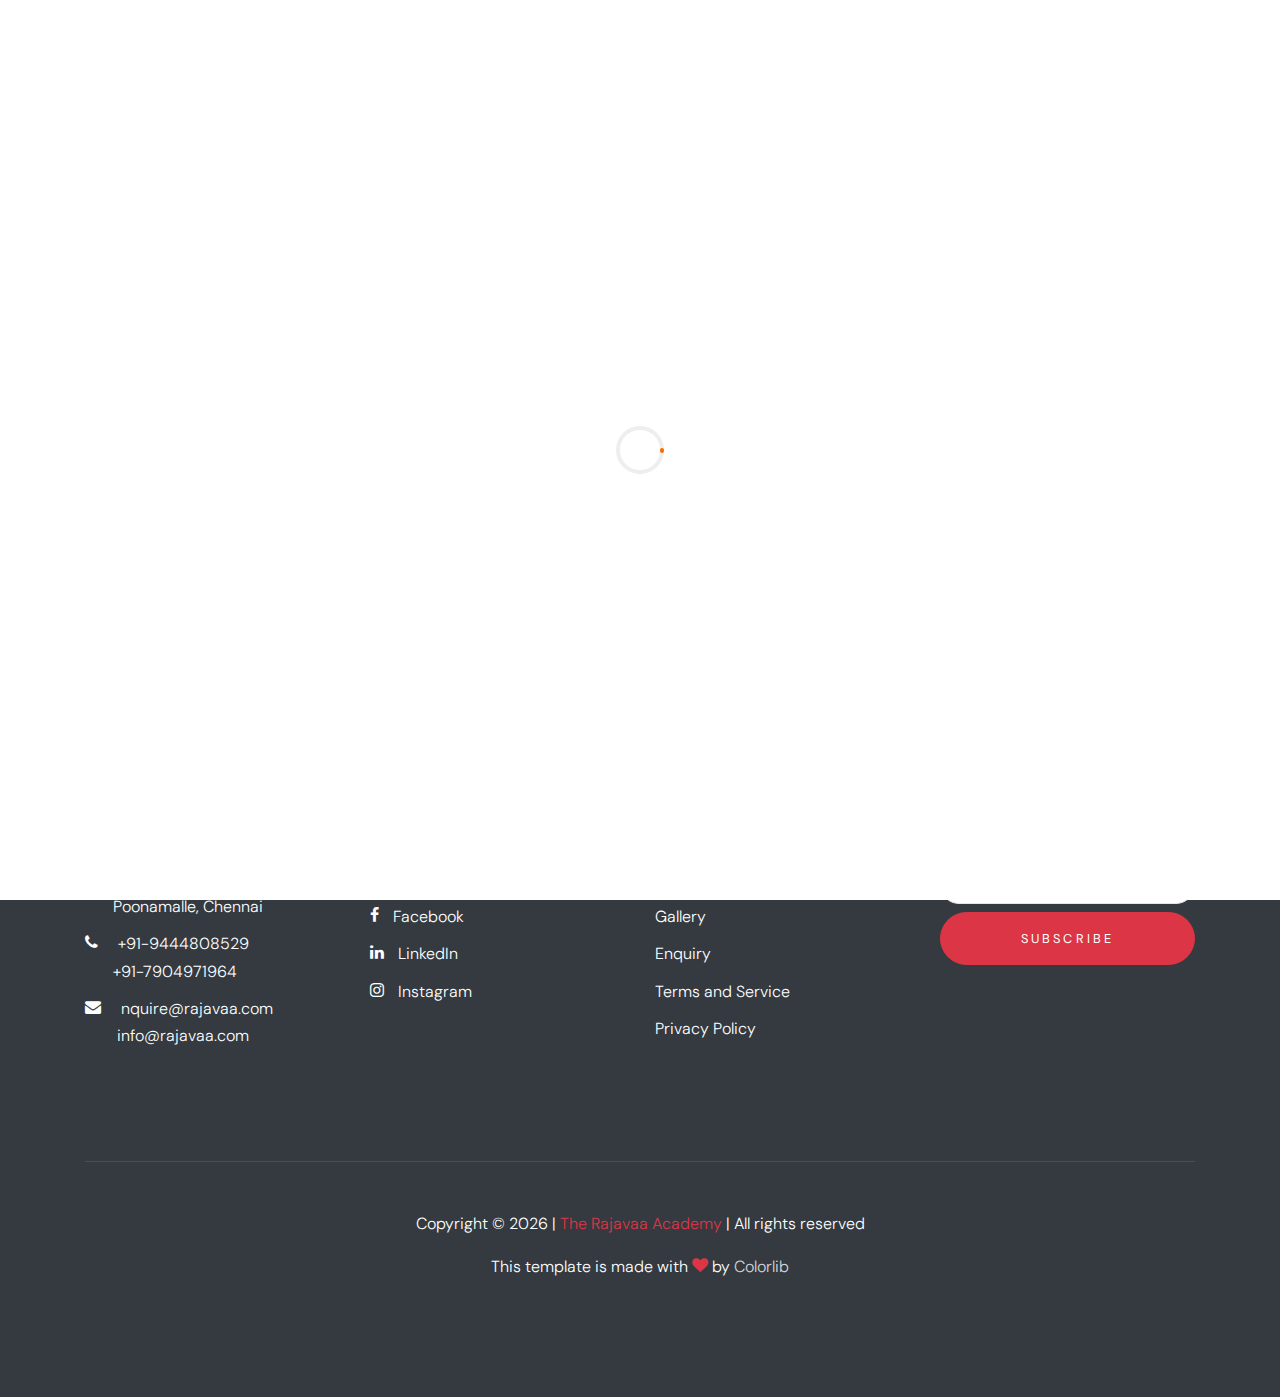
<file: rkidz.html>
<!doctype html>
<html lang="en">

<head>
  <title>The Rajavva Academy &mdash; Kindergarten and Primary school &mdash; Think ~ Rise ~ Achieve</title>
  <meta charset="utf-8">
  <meta name="viewport" content="width=device-width, initial-scale=1, shrink-to-fit=no">
  <link href="https://fonts.googleapis.com/css?family=DM+Sans:300,400,700|Indie+Flower" rel="stylesheet">
  <link rel="stylesheet" href="fonts/icomoon/style.css">
  <link rel="stylesheet" href="css/bootstrap.min.css">
  <link rel="stylesheet" href="css/bootstrap-datepicker.css">
  <link rel="stylesheet" href="css/jquery.fancybox.min.css">
  <link rel="stylesheet" href="css/owl.carousel.min.css">
  <link rel="stylesheet" href="css/owl.theme.default.min.css">
  <link rel="stylesheet" href="fonts/flaticon/font/flaticon.css">
  <link rel="stylesheet" href="css/aos.css">
  <link rel="stylesheet" href="css/style.css">
  <link rel="stylesheet" href="css/sitestyle.css">
</head>

<body data-spy="scroll" data-target=".site-navbar-target" data-offset="300">
  <div class="site-wrap" id="home-section">

    <div class="site-mobile-menu site-navbar-target">
      <div class="site-mobile-menu-header">
        <div class="site-mobile-menu-close mt-3">
          <span class="icon-close2 js-menu-toggle"></span>
        </div>
      </div>
      <div class="site-mobile-menu-body"></div>
    </div>

    <header class="site-navbar site-navbar-target shadow" role="banner">
      <div class="container-fluid menu-bar">
        <div class="img-logo">
          <a href="index.html"> <img src="images/site-logo.png" alt="Logo" class="site-logo-img"></a>
        </div>
        <div class="d-flex align-items-center site-logo-container">
          <div class="site-logo mr-auto">
            <a href="index.html">The Rajavva Academy</a>
          </div>
          <div class="site-quick-contact d-none d-lg-flex ml-auto ">
            <div class="d-flex site-info align-items-center mr-3">
              <span class="block-icon mr-3"><span class="icon-map-marker text-yellow"></span></span>
              <span>10A, Sakthi Nagar <br> Poonamalle, Chennai</span>
            </div>
            <div class="d-flex site-info align-items-center mr-3">
              <span class="block-icon mr-3"><span class="icon-phone text-success"></span></span>
              <span>+91-9444808529 <br> +91-7904971964</span>
            </div>
            <div class="d-flex site-info align-items-center">
              <span class="block-icon mr-3"><span class="icon-envelope"></span></span>
              <span>enquire@rajavaa.com <br> info@rajavaa.com</span>
            </div>
          </div>
        </div>
      </div>

      <div class="container-fluid menu-bar">
        <div class="menu-wrap d-flex align-items-center">
          <span class="d-inline-block d-lg-none">
            <a href="#" class="site-menu-toggle js-menu-toggle py-5">
              <span class="icon-menu h3 text-white"></span>
            </a>
          </span>
          <nav class="site-navigation text-left mr-auto d-none d-lg-block" role="navigation">
            <ul class="site-menu main-menu js-clone-nav mr-auto ">
              <li><a href="index.html" class="nav-link">Home</a></li>
              <li class="nav-item dropdown active">
                <a class="nav-link dropdown-toggle " href="#" id="navbarDropdown" role="button" data-toggle="dropdown"
                  aria-haspopup="true" aria-expanded="false">
                  About
                </a>
                <ul class="dropdown-menu" aria-labelledby="navbarDropdown">
                  <li class="dropdown-item"><a href="people.html" class="nav-link">People</a></li>
                  <li class="dropdown-item"><a href="about.html" class="nav-link">Approach</a></li>
                  <li class="dropdown-item"><a href="about.html" class="nav-link">Extra Curricular Activities</a></li>
                  <li class="dropdown-item"><a href="about.html" class="nav-link">Children's Wing</a></li>
                </ul>
              </li>
              <li><a href="gallery.html" class="nav-link">Gallery</a></li>
              <li class="nav-item dropdown">
                <a class="nav-link dropdown-toggle" href="#" id="navbarDropdown" role="button" data-toggle="dropdown"
                  aria-haspopup="true" aria-expanded="false">
                  Admission
                </a>
                <ul class="dropdown-menu" aria-labelledby="navbarDropdown">
                  <li><a href="admission.html" class="nav-link">Admission - Pre KG to Grade V</a></li>
                  <li><a href="enquiry.html" class="nav-link">Enquiry</a></li>
                </ul>
              </li>
            </ul>
          </nav>

          <div class="top-social ml-auto">
            <a href="#"><span class="icon-facebook text-teal"></span></a>
            <a href="#"><span class="icon-twitter text-success"></span></a>
            <a href="#"><span class="icon-linkedin text-yellow"></span></a>
          </div>
        </div>
      </div>
    </header>


    <div class="site-section bg-light" id="packages">
      <div class="container">
        <div class="row mb-5">
          <div class="col-12 text-center">
            <h2 class="text-cursive text-red d-block">Rkidz – Early Childhood Care
            </h2>
          </div>
        </div>
        <div class="row text-white">
          <div class="col-md-3 col-12">
            <div class="card shadow rounded">
              <div class="img-box">
              <img src="images/daycare.jpg" alt="daycare" class="kidz-img img">
            </div>
              <div class="card-body bg-teal">
                <h3 class="text-red">Day Care </h3>
                <p>Age : Below 2.5 <br>
                  Timing : 8.30 am – 6 pm </p>
              </div>
            </div>
          </div>
          <div class="col-md-3 col-12">
            <div class="card shadow rounded">
              <div class="img-box">
              <img src="images/playgroup.jpg" alt="Image" class="kidz-img img">
            </div>
              <div class="card-body bg-warning">
                <h3 class="text-red">Play Group </h3>
                <p>Age : 1.5 - 2.5 years <br>
                  Timing : 9 am – 12 pm </p>
              </div>
            </div>
          </div>
          <div class="col-md-3 col-12">
            <div class="card shadow rounded">
              <div class="img-box">
              <img src="images/nursery.jpg" alt="Image" class="kidz-img img">
            </div>
              <div class="card-body bg-success">
                <h3 class="text-red">Nursery </h3>
                <p>Age : 2.5 - 3.5 years <br>
                  Timing : 9 am – 12 pm </p>
              </div>
            </div>
          </div>
          <div class="col-md-3 col-12">
            <div class="card shadow rounded">
              <div class="img-box">
              <img src="images/kindergarten.gif" alt="Image" class="kidz-img img">
            </div>
              <div class="card-body bg-info">
                <h3 class="text-red">Kindergarten </h3>
                <p>Age : 3.5 - 5.5 years <br>
                  Timing : 9 am – 1 pm </p>
              </div>
            </div>
          </div>
        </div>
      </div>
    </div>

    <footer class="site-footer">
      <div class="container">
        <div class="row">
          <div class="col-md-4 col-lg-3">
            <h2 class="footer-heading mb-4">Contact</h2>
            <ul class="list-unstyled">
              <li><a><span class="icon icon-map-marker"></span><span class="text">10A, Sakthi Nagar<br>
                    &nbsp;&nbsp;&nbsp;&nbsp;&nbsp;&nbsp; Poonamalle, Chennai</span></a></li>
              <li><a href="#"><span class="icon icon-phone"></span><span class="text">+91-9444808529<br>
                    &nbsp;&nbsp;&nbsp;&nbsp;&nbsp;&nbsp; +91-7904971964
                  </span></a></li>
              <li><a href="#"><span class="icon icon-envelope"></span><span class="text">nquire@rajavaa.com<br>
                    &nbsp;&nbsp;&nbsp;&nbsp;&nbsp;&nbsp;&nbsp; info@rajavaa.com</span></a>
              </li>
            </ul>
          </div>
          <div class="col-md-4 col-lg-3">
            <h2 class="footer-heading mb-4">Connect</h2>
            <ul class="social list-unstyled">
              <li><a href="#"><span class=" icon-twitter"></span> Twitter</a></li>
              <li><a href="#"><span class=" icon-facebook"></span> Facebook</a></li>
              <li><a href="#"><span class=" icon-linkedin"></span> LinkedIn</a></li>
              <li><a href="#"><span class=" icon-instagram"></span> Instagram</a></li>
            </ul>
          </div>
          <div class="col-md-4 col-lg-3">
            <h2 class="footer-heading mb-4">Navigation</h2>
            <ul class="list-unstyled">
              <li><a href="about.html">About</a></li>
              <li><a href="gallery.html">Gallery</a></li>
              <li><a href="enquiry.html">Enquiry</a></li>
              <li><a href="#">Terms and Service</a></li>
              <li><a href="#">Privacy Policy</a></li>
            </ul>
          </div>


          <div class="col-md-4 col-lg-3">
            <h2 class="footer-heading mb-4">Subscribe</h2>
            <form action="#" class="subscribe-form">
              <div class="form-group">
                <input type="text" class="form-control mb-2 text-center btn-subscribe"
                  placeholder="Enter email address">
                <input type="submit" value="Subscribe" class="btn btn-primary btn-block py-3 px-5">
              </div>
            </form>

          </div>
        </div>
        <div class="row pt-5 mt-5 text-center">
          <div class="col-md-12">
            <div class="border-top pt-5">
              <p>
                Copyright &copy;
                <script>document.write(new Date().getFullYear());</script> | <a class="text-danger"
                  href="https://rajavaa.com" target="_blank">The Rajavaa Academy</a> | All rights reserved
              </p>
              <p>
                <!-- Link back to Colorlib can't be removed. Template is licensed under CC BY 3.0. -->
                This template is made with <i class="icon-heart text-danger" aria-hidden="true"></i> by <a
                  href="https://colorlib.com" target="_blank">Colorlib</a>
                <!-- Link back to Colorlib can't be removed. Template is licensed under CC BY 3.0. -->
              </p>
            </div>
          </div>

        </div>
      </div>
    </footer>

    <a href="#home-section" class="btn icon-rocket gototopicon shadow" id="gototop"></a>
  </div>

  <div id="ftco-loader" class="show fullscreen"><svg class="circular" width="48px" height="48px">
      <circle class="path-bg" cx="24" cy="24" r="22" fill="none" stroke-width="4" stroke="#eeeeee" />
      <circle class="path" cx="24" cy="24" r="22" fill="none" stroke-width="4" stroke-miterlimit="10"
        stroke="#F96D00" /></svg></div>

  <script src="js/jquery-3.3.1.min.js"></script>
  <script src="js/jquery-migrate-3.0.0.js"></script>
  <script src="js/popper.min.js"></script>
  <script src="js/bootstrap.min.js"></script>
  <script src="js/owl.carousel.min.js"></script>
  <script src="js/jquery.sticky.js"></script>
  <script src="js/jquery.waypoints.min.js"></script>
  <script src="js/jquery.animateNumber.min.js"></script>
  <script src="js/jquery.fancybox.min.js"></script>
  <script src="js/jquery.stellar.min.js"></script>
  <script src="js/jquery.easing.1.3.js"></script>
  <script src="js/bootstrap-datepicker.min.js"></script>
  <script src="js/aos.js"></script>
  <script src="js/main.js"></script>
  <script src="js/jquery-3.4.1.min.js"></script>

  <script>
    //Smooth Scrolling
    $('.btn').on('click', function (event) {
      if (this.hash !== '') {
        event.preventDefault();
        const hash = this.hash;
        $('html,body').animate({
          scrollTop: $(hash).offset().top
        }, 800)
      }
    });

  </script>
</body>

</html>
</file>
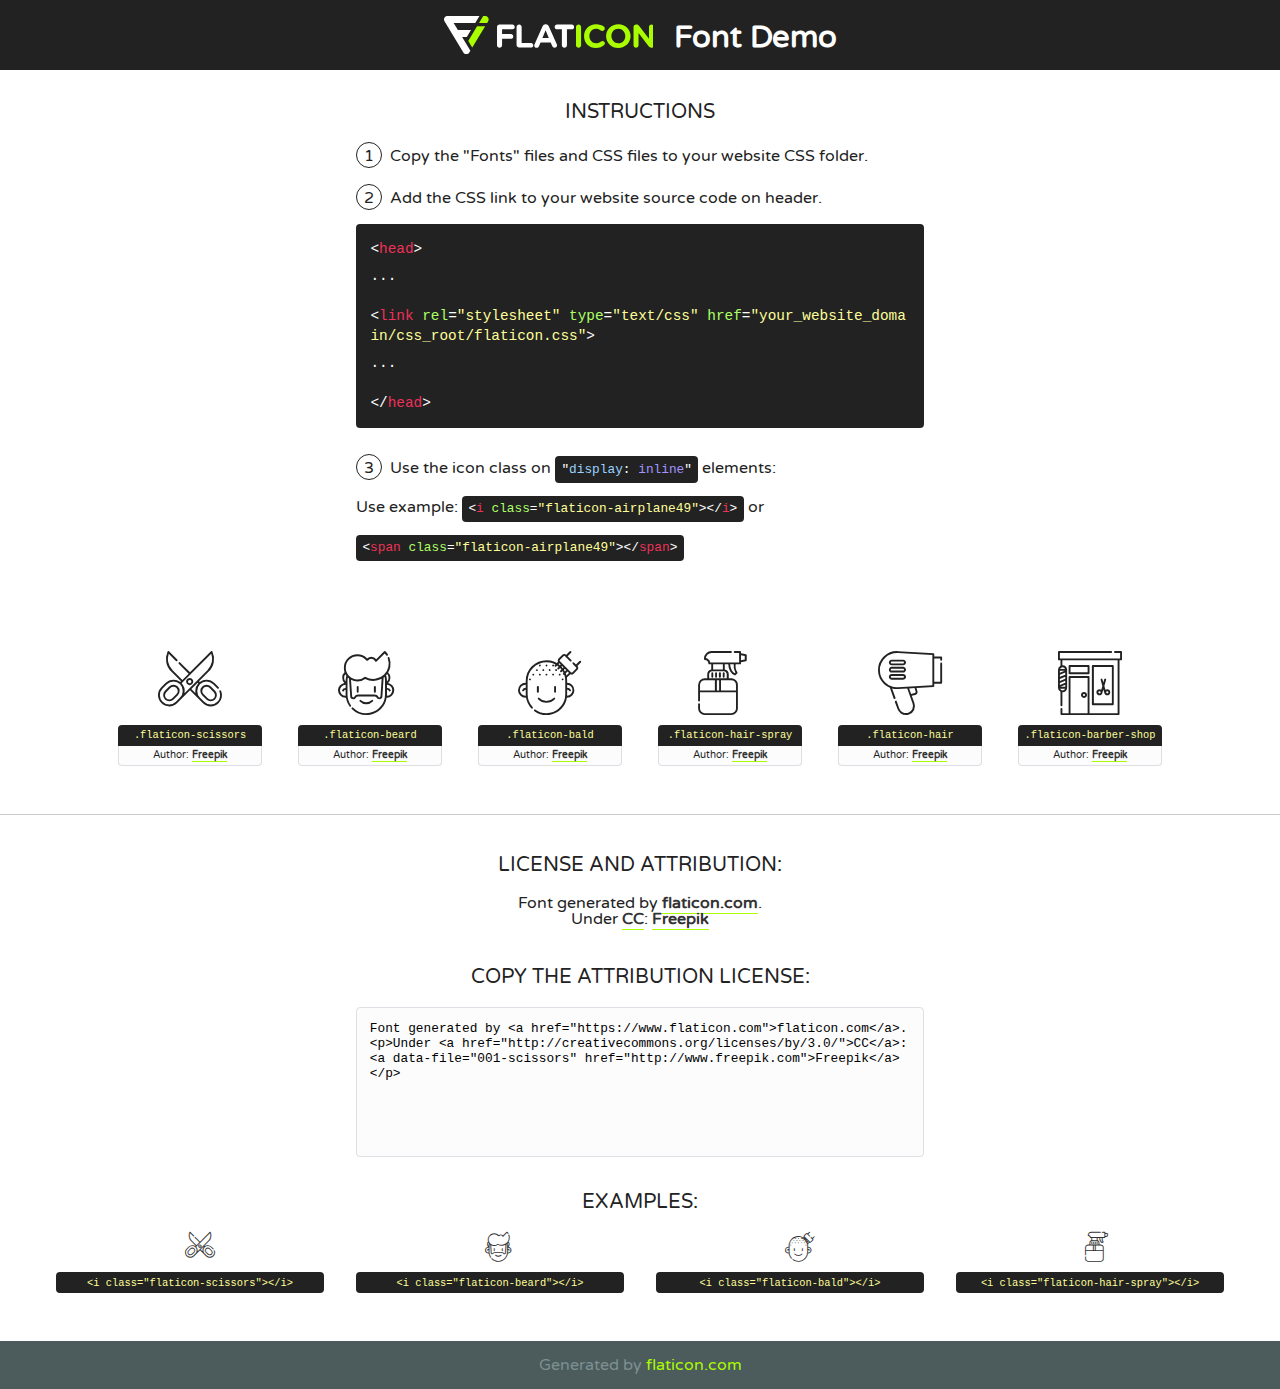
<file: fonts/flaticon/font/flaticon.html>
<!DOCTYPE html>
<!--
  Flaticon icon font: Flaticon
  Creation date: 23/07/2019 22:03
-->
<html>
<!DOCTYPE html>
<html>

<head>
    <title>Flaticon WebFont</title>
    <link href="http://fonts.googleapis.com/css?family=Varela+Round" rel="stylesheet" type="text/css" />
    <link rel="stylesheet" type="text/css" href="flaticon.css">
    <meta charset="UTF-8">
    <style>
    html, body, div, span, applet, object, iframe,
    h1, h2, h3, h4, h5, h6, p, blockquote, pre,
    a, abbr, acronym, address, big, cite, code,
    del, dfn, em, img, ins, kbd, q, s, samp,
    small, strike, strong, sub, sup, tt, var,
    b, u, i, center,
    dl, dt, dd, ol, ul, li,
    fieldset, form, label, legend,
    table, caption, tbody, tfoot, thead, tr, th, td,
    article, aside, canvas, details, embed, 
    figure, figcaption, footer, header, hgroup, 
    menu, nav, output, ruby, section, summary,
    time, mark, audio, video {
        margin: 0;
        padding: 0;
        border: 0;
        font-size: 100%;
        font: inherit;
        vertical-align: baseline;
    }
    /* HTML5 display-role reset for older browsers */
    article, aside, details, figcaption, figure, 
    footer, header, hgroup, menu, nav, section {
        display: block;
    }
    body {
        line-height: 1;
    }
    ol, ul {
        list-style: none;
    }
    blockquote, q {
        quotes: none;
    }
    blockquote:before, blockquote:after,
    q:before, q:after {
        content: '';
        content: none;
    }
    table {
        border-collapse: collapse;
        border-spacing: 0;
    }
    body {
        font-family: 'Varela Round', Helvetica, Arial, sans-serif;
        font-size: 16px;
        color: #222;
    }
    a {
        color: #333;
        border-bottom: 1px solid #a9fd00;
        font-weight: bold;
        text-decoration: none;
    }
    * {
        -moz-box-sizing: border-box;
        -webkit-box-sizing: border-box;
        box-sizing: border-box;
        margin: 0;
        padding: 0;
    }
    [class^="flaticon-"]:before, [class*=" flaticon-"]:before, [class^="flaticon-"]:after, [class*=" flaticon-"]:after {
        font-family: Flaticon;
        font-size: 30px;
        font-style: normal;
        margin-left: 20px;
        color: #333;
    }
    .wrapper {
        max-width: 600px;
        margin: auto;
        padding: 0 1em;
    }
    .title {
        font-size: 1.25em;
        text-align: center;
        margin-bottom: 1em;
        text-transform: uppercase;
    }
    header {
        text-align: center;
        background-color: #222;
        color: #fff;
        padding: 1em;
    }
    header .logo {
        width: 210px;
        height: 38px;
        display: inline-block;
        vertical-align: middle;
        margin-right: 1em;
        border: none;
    }
    header strong {
        font-size: 1.95em;
        font-weight: bold;
        vertical-align: middle;
        margin-top: 5px;
        display: inline-block;
    }
    .demo {
        margin: 2em auto;
        line-height: 1.25em;
    }
    .demo ul li {
        margin-bottom: 1em;
    }
    .demo ul li .num {
        color: #222;
        border-radius: 20px;
        display: inline-block;
        width: 26px;
        padding: 3px;
        height: 26px;
        text-align: center;
        margin-right: 0.5em;
        border: 1px solid #222;
    }
    .demo ul li code {
        background-color: #222;
        border-radius: 4px;
        padding: 0.25em 0.5em;
        display: inline-block;
        color: #fff;
        font-family: Consolas,Monaco,Lucida Console,Liberation Mono,DejaVu Sans Mono,Bitstream Vera Sans Mono,Courier New, monospace;
        font-weight: lighter;
        margin-top: 1em;
        font-size: 0.8em;
        word-break: break-all;
    }
    .demo ul li code.big {
        padding: 1em;
        font-size: 0.9em;
    }
    .demo ul li code .red {
        color: #EF3159;
    }
    .demo ul li code .green {
        color: #ACFF65;
    }
    .demo ul li code .yellow {
        color: #FFFF99;
    }
    .demo ul li code .blue {
        color: #99D3FF;
    }
    .demo ul li code .purple {
        color: #A295FF;
    }
    .demo ul li code .dots {
        margin-top: 0.5em;
        display: block;
    }
    #glyphs {
        border-bottom: 1px solid #ccc;
        padding: 2em 0;
        text-align: center;
    }
    .glyph {
        display: inline-block;
        width: 9em;
        margin: 1em;
        text-align: center;
        vertical-align: top;
        background: #FFF;
    }
    .glyph .glyph-icon {
        padding: 10px;
        display: block;
        font-family:"Flaticon";
        font-size: 64px;
        line-height: 1;
    }
    .glyph .glyph-icon:before {
        font-size: 64px;
        color: #222;
        margin-left: 0;
    }
    .class-name {
        font-size: 0.65em;
        background-color: #222;
        color: #fff;
        border-radius: 4px 4px 0 0;
        padding: 0.5em;
        color: #FFFF99;
        font-family: Consolas,Monaco,Lucida Console,Liberation Mono,DejaVu Sans Mono,Bitstream Vera Sans Mono,Courier New, monospace;
    }
    .author-name {
        font-size: 0.6em;
        background-color: #fcfcfd;
        border: 1px solid #DEDEE4;
        border-top: 0;
        border-radius: 0 0 4px 4px;
        padding: 0.5em;
    }
    .class-name:last-child {
        font-size: 10px;
        color:#888;
    }
    .class-name:last-child a {
        font-size: 10px;
        color:#555;
    }
    .class-name:last-child a:hover {
        color:#a9fd00;
    }
    .glyph > input {
        display: block;
        width: 100px;
        margin: 5px auto;
        text-align: center;
        font-size: 12px;
        cursor: text;
    }
    .glyph > input.icon-input {
        font-family:"Flaticon";
        font-size: 16px;
        margin-bottom: 10px;
    }
    .attribution .title {
        margin-top: 2em;
    }
    .attribution textarea {
        background-color: #fcfcfd;
        padding: 1em;
        border: none;
        box-shadow: none;
        border: 1px solid #DEDEE4;
        border-radius: 4px;
        resize: none;
        width: 100%;
        height: 150px;
        font-size: 0.8em;
        font-family: Consolas,Monaco,Lucida Console,Liberation Mono,DejaVu Sans Mono,Bitstream Vera Sans Mono,Courier New, monospace;
        -webkit-appearance: none;
    }
    .iconsuse {
        margin: 2em auto;
        text-align: center;
        max-width: 1200px;
    }
    .iconsuse:after {
        content: '';
        display: table;
        clear: both;
    }
    .iconsuse .image {
        float: left;
        width: 25%;
        padding: 0 1em;
    }
    .iconsuse .image p {
        margin-bottom: 1em;
    }
    .iconsuse .image span {
        display: block;
        font-size: 0.65em;
        background-color: #222;
        color: #fff;
        border-radius: 4px;
        padding: 0.5em;
        color: #FFFF99;
        margin-top: 1em;
        font-family: Consolas,Monaco,Lucida Console,Liberation Mono,DejaVu Sans Mono,Bitstream Vera Sans Mono,Courier New, monospace;
    }
    #footer {
        text-align: center;
        background-color: #4C5B5C;
        color: #7c9192;
        padding: 1em;
    }
    #footer a {
        border: none;
        color: #a9fd00;
        font-weight: normal;
    }
    @media (max-width: 960px) {
        .iconsuse .image {
            width: 50%;
        }
    }
    @media (max-width: 560px) {
        .iconsuse .image {
            width: 100%;
        }
    }
    </style>
</head>

<body class="characters-off">

    <header>
        <a href="https://www.flaticon.com" target="_blank" class="logo">
            <svg version="1.1" xmlns="http://www.w3.org/2000/svg" xmlns:xlink="http://www.w3.org/1999/xlink" xmlns:a="http://ns.adobe.com/AdobeSVGViewerExtensions/3.0/" viewBox="0 0 560.875 102.036" enable-background="new 0 0 560.875 102.036" xml:space="preserve">
                <defs>
                </defs>
                <g>
                    <g class="letters">
                        <path fill="#ffffff" d="M141.596,29.675c0-3.777,2.985-6.767,6.764-6.767h34.438c3.426,0,6.15,2.728,6.15,6.15
                        c0,3.43-2.724,6.149-6.15,6.149h-27.674v13.091h23.719c3.429,0,6.151,2.724,6.151,6.15c0,3.43-2.723,6.149-6.151,6.149h-23.719
                        v17.574c0,3.773-2.986,6.761-6.764,6.761c-3.779,0-6.764-2.989-6.764-6.761V29.675z"></path>
                        <path fill="#ffffff" d="M193.844,29.149c0-3.781,2.985-6.767,6.764-6.767c3.776,0,6.763,2.985,6.763,6.767v42.957h25.039
                        c3.426,0,6.149,2.726,6.149,6.153c0,3.425-2.723,6.15-6.149,6.15h-31.802c-3.779,0-6.764-2.986-6.764-6.768V29.149z"></path>
                        <path fill="#ffffff" d="M241.891,75.71l21.438-48.407c1.492-3.341,4.215-5.357,7.906-5.357h0.792
                        c3.686,0,6.323,2.017,7.815,5.357l21.439,48.407c0.436,0.967,0.701,1.845,0.701,2.723c0,3.602-2.809,6.501-6.414,6.501
                        c-3.161,0-5.269-1.845-6.499-4.655l-4.132-9.661h-27.059l-4.301,10.102c-1.144,2.631-3.426,4.214-6.237,4.214
                        c-3.517,0-6.24-2.81-6.24-6.325C241.1,77.64,241.451,76.677,241.891,75.71z M279.932,58.666l-8.521-20.297l-8.526,20.297H279.932
                        z"></path>
                        <path fill="#ffffff" d="M314.864,35.387H301.86c-3.429,0-6.239-2.813-6.239-6.238c0-3.429,2.811-6.24,6.239-6.24h39.533
                        c3.426,0,6.237,2.811,6.237,6.24c0,3.425-2.811,6.238-6.237,6.238h-13.001v42.785c0,3.773-2.99,6.761-6.764,6.761
                        c-3.779,0-6.764-2.989-6.764-6.761V35.387z"></path>
                        <path fill="#A9FD00" d="M352.615,29.149c0-3.781,2.985-6.767,6.767-6.767c3.774,0,6.761,2.985,6.761,6.767v49.024
                        c0,3.773-2.987,6.761-6.761,6.761c-3.781,0-6.767-2.989-6.767-6.761V29.149z"></path>
                        <path fill="#A9FD00" d="M374.132,53.836v-0.179c0-17.481,13.178-31.801,32.065-31.801c9.22,0,15.459,2.458,20.557,6.238
                        c1.402,1.054,2.637,2.985,2.637,5.357c0,3.692-2.985,6.59-6.681,6.59c-1.845,0-3.071-0.702-4.044-1.319
                        c-3.776-2.813-7.729-4.393-12.562-4.393c-10.364,0-17.831,8.611-17.831,19.154v0.173c0,10.542,7.291,19.329,17.831,19.329
                        c5.715,0,9.492-1.756,13.359-4.834c1.049-0.874,2.458-1.491,4.039-1.491c3.429,0,6.325,2.813,6.325,6.236
                        c0,2.106-1.056,3.78-2.282,4.834c-5.539,4.834-12.036,7.733-21.878,7.733C387.572,85.464,374.132,71.493,374.132,53.836z"></path>
                        <path fill="#A9FD00" d="M433.009,53.836v-0.179c0-17.481,13.79-31.801,32.766-31.801c18.981,0,32.592,14.143,32.592,31.628v0.173
                        c0,17.483-13.785,31.807-32.769,31.807C446.625,85.464,433.009,71.32,433.009,53.836z M484.224,53.836v-0.179
                        c0-10.539-7.725-19.326-18.626-19.326c-10.893,0-18.449,8.611-18.449,19.154v0.173c0,10.542,7.73,19.329,18.626,19.329
                        C476.676,72.986,484.224,64.378,484.224,53.836z"></path>
                        <path fill="#A9FD00" d="M506.233,29.321c0-3.774,2.99-6.763,6.767-6.763h1.401c3.252,0,5.183,1.583,7.029,3.953l26.093,34.265
                        V29.059c0-3.692,2.99-6.677,6.681-6.677c3.683,0,6.671,2.985,6.671,6.677v48.934c0,3.78-2.987,6.765-6.764,6.765h-0.436
                        c-3.257,0-5.188-1.581-7.034-3.953l-27.056-35.492v32.944c0,3.687-2.985,6.676-6.678,6.676c-3.683,0-6.673-2.989-6.673-6.676
                        V29.321z"></path>
                    </g>
                    <g class="insignia">
                        <path fill="#ffffff" d="M48.372,56.137h12.517l11.156-18.537H37.186L25.688,18.539h57.825L94.668,0H9.271
                        C5.925,0,2.842,1.801,1.198,4.716c-1.644,2.907-1.593,6.482,0.134,9.343l50.38,83.501c1.678,2.781,4.689,4.476,7.938,4.476
                        c3.246,0,6.257-1.695,7.935-4.476l2.898-4.804L48.372,56.137z"></path>
                        <g class="i">
                            <path fill="#A9FD00" d="M93.575,18.539h0.031v0.004l21.652,0.004l2.705-4.488c1.727-2.861,1.778-6.436,0.133-9.343
                            C116.454,1.801,113.371,0,110.026,0h-5.294L93.575,18.539z"></path>
                            <polygon fill="#A9FD00" points="88.291,27.356 64.725,66.486 75.519,84.404 109.942,27.356"></polygon>
                        </g>
                    </g>
                </g>
            </svg>
        </a>
        <strong>Font Demo</strong>
    </header>


    <section class="demo wrapper">

        <p class="title">Instructions</p>

        <ul>
            <li>
                <span class="num">1</span>Copy the "Fonts" files and CSS files to your website CSS folder.
            </li>
            <li>
                <span class="num">2</span>Add the CSS link to your website source code on header.
                <code class="big">
                    &lt;<span class="red">head</span>&gt;
                    <br/><span class="dots">...</span>
                    <br/>&lt;<span class="red">link</span> <span class="green">rel</span>=<span class="yellow">"stylesheet"</span> <span class="green">type</span>=<span class="yellow">"text/css"</span> <span class="green">href</span>=<span class="yellow">"your_website_domain/css_root/flaticon.css"</span>&gt;
                    <br/><span class="dots">...</span>
                    <br/>&lt;/<span class="red">head</span>&gt;
                </code>
            </li>

            <li>
                <p>
                    <span class="num">3</span>Use the icon class on <code>"<span class="blue">display</span>:<span class="purple"> inline</span>"</code> elements:
                    <br />
                    Use example: <code>&lt;<span class="red">i</span> <span class="green">class</span>=<span class="yellow">&quot;flaticon-airplane49&quot;</span>&gt;&lt;/<span class="red">i</span>&gt;</code> or <code>&lt;<span class="red">span</span> <span class="green">class</span>=<span class="yellow">&quot;flaticon-airplane49&quot;</span>&gt;&lt;/<span class="red">span</span>&gt;</code>
            </li>
        </ul>

    </section>




   <section id="glyphs">          
    
      
        <div class="glyph"><div class="glyph-icon flaticon-scissors"></div>
            <div class="class-name">.flaticon-scissors</div>
            <div class="author-name">Author: <a data-file="001-scissors" href="http://www.freepik.com">Freepik</a> </div> 
        </div>        
        
        <div class="glyph"><div class="glyph-icon flaticon-beard"></div>
            <div class="class-name">.flaticon-beard</div>
            <div class="author-name">Author: <a data-file="002-beard" href="http://www.freepik.com">Freepik</a> </div> 
        </div>        
        
        <div class="glyph"><div class="glyph-icon flaticon-bald"></div>
            <div class="class-name">.flaticon-bald</div>
            <div class="author-name">Author: <a data-file="003-bald" href="http://www.freepik.com">Freepik</a> </div> 
        </div>        
        
        <div class="glyph"><div class="glyph-icon flaticon-hair-spray"></div>
            <div class="class-name">.flaticon-hair-spray</div>
            <div class="author-name">Author: <a data-file="004-hair-spray" href="http://www.freepik.com">Freepik</a> </div> 
        </div>        
        
        <div class="glyph"><div class="glyph-icon flaticon-hair"></div>
            <div class="class-name">.flaticon-hair</div>
            <div class="author-name">Author: <a data-file="005-hair" href="http://www.freepik.com">Freepik</a> </div> 
        </div>        
        
        <div class="glyph"><div class="glyph-icon flaticon-barber-shop"></div>
            <div class="class-name">.flaticon-barber-shop</div>
            <div class="author-name">Author: <a data-file="006-barber-shop" href="http://www.freepik.com">Freepik</a> </div> 
        </div>        
        

    </section>



    <section class="attribution wrapper"   style="text-align:center;">

      <div class="title">License and attribution:</div><div class="attrDiv">Font generated by <a href="https://www.flaticon.com">flaticon.com</a>. <div><p>Under <a href="http://creativecommons.org/licenses/by/3.0/">CC</a>: <a data-file="001-scissors" href="http://www.freepik.com">Freepik</a></p>  </div>
      </div>
      <div class="title">Copy the Attribution License:</div>

    <textarea onclick="this.focus();this.select();">Font generated by &lt;a href=&quot;https://www.flaticon.com&quot;&gt;flaticon.com&lt;/a&gt;. <p>Under <a href="http://creativecommons.org/licenses/by/3.0/">CC</a>: <a data-file="001-scissors" href="http://www.freepik.com">Freepik</a></p>  
     </textarea>

    </section>

    <section class="iconsuse">

          <div class="title">Examples:</div>            
             
            <div class="image">
                <p>
                    <i class="glyph-icon flaticon-scissors"></i> 
                    <span>&lt;i class=&quot;flaticon-scissors&quot;&gt;&lt;/i&gt;</span>
                </p>
            </div>
            
            <div class="image">
                <p>
                    <i class="glyph-icon flaticon-beard"></i> 
                    <span>&lt;i class=&quot;flaticon-beard&quot;&gt;&lt;/i&gt;</span>
                </p>
            </div>
            
            <div class="image">
                <p>
                    <i class="glyph-icon flaticon-bald"></i> 
                    <span>&lt;i class=&quot;flaticon-bald&quot;&gt;&lt;/i&gt;</span>
                </p>
            </div>
            
            <div class="image">
                <p>
                    <i class="glyph-icon flaticon-hair-spray"></i> 
                    <span>&lt;i class=&quot;flaticon-hair-spray&quot;&gt;&lt;/i&gt;</span>
                </p>
            </div>
                       
        </div>
                            
    </section>

<div id="footer">
    <div>Generated by <a href="https://www.flaticon.com">flaticon.com</a>
    </div>
</div>



</body>
</html>
</file>
<file: fonts/icomoon/style.css>
@font-face {
  font-family: 'icomoon';
  src:  url('fonts/icomoon.eot?10si43');
  src:  url('fonts/icomoon.eot?10si43#iefix') format('embedded-opentype'),
    url('fonts/icomoon.ttf?10si43') format('truetype'),
    url('fonts/icomoon.woff?10si43') format('woff'),
    url('fonts/icomoon.svg?10si43#icomoon') format('svg');
  font-weight: normal;
  font-style: normal;
}

[class^="icon-"], [class*=" icon-"] {
  /* use !important to prevent issues with browser extensions that change fonts */
  font-family: 'icomoon' !important;
  speak: none;
  font-style: normal;
  font-weight: normal;
  font-variant: normal;
  text-transform: none;
  line-height: 1;

  /* Better Font Rendering =========== */
  -webkit-font-smoothing: antialiased;
  -moz-osx-font-smoothing: grayscale;
}

.icon-asterisk:before {
  content: "\f069";
}
.icon-plus:before {
  content: "\f067";
}
.icon-question:before {
  content: "\f128";
}
.icon-minus:before {
  content: "\f068";
}
.icon-glass:before {
  content: "\f000";
}
.icon-music:before {
  content: "\f001";
}
.icon-search:before {
  content: "\f002";
}
.icon-envelope-o:before {
  content: "\f003";
}
.icon-heart:before {
  content: "\f004";
}
.icon-star:before {
  content: "\f005";
}
.icon-star-o:before {
  content: "\f006";
}
.icon-user:before {
  content: "\f007";
}
.icon-film:before {
  content: "\f008";
}
.icon-th-large:before {
  content: "\f009";
}
.icon-th:before {
  content: "\f00a";
}
.icon-th-list:before {
  content: "\f00b";
}
.icon-check:before {
  content: "\f00c";
}
.icon-close:before {
  content: "\f00d";
}
.icon-remove:before {
  content: "\f00d";
}
.icon-times:before {
  content: "\f00d";
}
.icon-search-plus:before {
  content: "\f00e";
}
.icon-search-minus:before {
  content: "\f010";
}
.icon-power-off:before {
  content: "\f011";
}
.icon-signal:before {
  content: "\f012";
}
.icon-cog:before {
  content: "\f013";
}
.icon-gear:before {
  content: "\f013";
}
.icon-trash-o:before {
  content: "\f014";
}
.icon-home:before {
  content: "\f015";
}
.icon-file-o:before {
  content: "\f016";
}
.icon-clock-o:before {
  content: "\f017";
}
.icon-road:before {
  content: "\f018";
}
.icon-download:before {
  content: "\f019";
}
.icon-arrow-circle-o-down:before {
  content: "\f01a";
}
.icon-arrow-circle-o-up:before {
  content: "\f01b";
}
.icon-inbox:before {
  content: "\f01c";
}
.icon-play-circle-o:before {
  content: "\f01d";
}
.icon-repeat:before {
  content: "\f01e";
}
.icon-rotate-right:before {
  content: "\f01e";
}
.icon-refresh:before {
  content: "\f021";
}
.icon-list-alt:before {
  content: "\f022";
}
.icon-lock:before {
  content: "\f023";
}
.icon-flag:before {
  content: "\f024";
}
.icon-headphones:before {
  content: "\f025";
}
.icon-volume-off:before {
  content: "\f026";
}
.icon-volume-down:before {
  content: "\f027";
}
.icon-volume-up:before {
  content: "\f028";
}
.icon-qrcode:before {
  content: "\f029";
}
.icon-barcode:before {
  content: "\f02a";
}
.icon-tag:before {
  content: "\f02b";
}
.icon-tags:before {
  content: "\f02c";
}
.icon-book:before {
  content: "\f02d";
}
.icon-bookmark:before {
  content: "\f02e";
}
.icon-print:before {
  content: "\f02f";
}
.icon-camera:before {
  content: "\f030";
}
.icon-font:before {
  content: "\f031";
}
.icon-bold:before {
  content: "\f032";
}
.icon-italic:before {
  content: "\f033";
}
.icon-text-height:before {
  content: "\f034";
}
.icon-text-width:before {
  content: "\f035";
}
.icon-align-left:before {
  content: "\f036";
}
.icon-align-center:before {
  content: "\f037";
}
.icon-align-right:before {
  content: "\f038";
}
.icon-align-justify:before {
  content: "\f039";
}
.icon-list:before {
  content: "\f03a";
}
.icon-dedent:before {
  content: "\f03b";
}
.icon-outdent:before {
  content: "\f03b";
}
.icon-indent:before {
  content: "\f03c";
}
.icon-video-camera:before {
  content: "\f03d";
}
.icon-image:before {
  content: "\f03e";
}
.icon-photo:before {
  content: "\f03e";
}
.icon-picture-o:before {
  content: "\f03e";
}
.icon-pencil:before {
  content: "\f040";
}
.icon-map-marker:before {
  content: "\f041";
}
.icon-adjust:before {
  content: "\f042";
}
.icon-tint:before {
  content: "\f043";
}
.icon-edit:before {
  content: "\f044";
}
.icon-pencil-square-o:before {
  content: "\f044";
}
.icon-share-square-o:before {
  content: "\f045";
}
.icon-check-square-o:before {
  content: "\f046";
}
.icon-arrows:before {
  content: "\f047";
}
.icon-step-backward:before {
  content: "\f048";
}
.icon-fast-backward:before {
  content: "\f049";
}
.icon-backward:before {
  content: "\f04a";
}
.icon-play:before {
  content: "\f04b";
}
.icon-pause:before {
  content: "\f04c";
}
.icon-stop:before {
  content: "\f04d";
}
.icon-forward:before {
  content: "\f04e";
}
.icon-fast-forward:before {
  content: "\f050";
}
.icon-step-forward:before {
  content: "\f051";
}
.icon-eject:before {
  content: "\f052";
}
.icon-chevron-left:before {
  content: "\f053";
}
.icon-chevron-right:before {
  content: "\f054";
}
.icon-plus-circle:before {
  content: "\f055";
}
.icon-minus-circle:before {
  content: "\f056";
}
.icon-times-circle:before {
  content: "\f057";
}
.icon-check-circle:before {
  content: "\f058";
}
.icon-question-circle:before {
  content: "\f059";
}
.icon-info-circle:before {
  content: "\f05a";
}
.icon-crosshairs:before {
  content: "\f05b";
}
.icon-times-circle-o:before {
  content: "\f05c";
}
.icon-check-circle-o:before {
  content: "\f05d";
}
.icon-ban:before {
  content: "\f05e";
}
.icon-arrow-left:before {
  content: "\f060";
}
.icon-arrow-right:before {
  content: "\f061";
}
.icon-arrow-up:before {
  content: "\f062";
}
.icon-arrow-down:before {
  content: "\f063";
}
.icon-mail-forward:before {
  content: "\f064";
}
.icon-share:before {
  content: "\f064";
}
.icon-expand:before {
  content: "\f065";
}
.icon-compress:before {
  content: "\f066";
}
.icon-exclamation-circle:before {
  content: "\f06a";
}
.icon-gift:before {
  content: "\f06b";
}
.icon-leaf:before {
  content: "\f06c";
}
.icon-fire:before {
  content: "\f06d";
}
.icon-eye:before {
  content: "\f06e";
}
.icon-eye-slash:before {
  content: "\f070";
}
.icon-exclamation-triangle:before {
  content: "\f071";
}
.icon-warning:before {
  content: "\f071";
}
.icon-plane:before {
  content: "\f072";
}
.icon-calendar:before {
  content: "\f073";
}
.icon-random:before {
  content: "\f074";
}
.icon-comment:before {
  content: "\f075";
}
.icon-magnet:before {
  content: "\f076";
}
.icon-chevron-up:before {
  content: "\f077";
}
.icon-chevron-down:before {
  content: "\f078";
}
.icon-retweet:before {
  content: "\f079";
}
.icon-shopping-cart:before {
  content: "\f07a";
}
.icon-folder:before {
  content: "\f07b";
}
.icon-folder-open:before {
  content: "\f07c";
}
.icon-arrows-v:before {
  content: "\f07d";
}
.icon-arrows-h:before {
  content: "\f07e";
}
.icon-bar-chart:before {
  content: "\f080";
}
.icon-bar-chart-o:before {
  content: "\f080";
}
.icon-twitter-square:before {
  content: "\f081";
}
.icon-facebook-square:before {
  content: "\f082";
}
.icon-camera-retro:before {
  content: "\f083";
}
.icon-key:before {
  content: "\f084";
}
.icon-cogs:before {
  content: "\f085";
}
.icon-gears:before {
  content: "\f085";
}
.icon-comments:before {
  content: "\f086";
}
.icon-thumbs-o-up:before {
  content: "\f087";
}
.icon-thumbs-o-down:before {
  content: "\f088";
}
.icon-star-half:before {
  content: "\f089";
}
.icon-heart-o:before {
  content: "\f08a";
}
.icon-sign-out:before {
  content: "\f08b";
}
.icon-linkedin-square:before {
  content: "\f08c";
}
.icon-thumb-tack:before {
  content: "\f08d";
}
.icon-external-link:before {
  content: "\f08e";
}
.icon-sign-in:before {
  content: "\f090";
}
.icon-trophy:before {
  content: "\f091";
}
.icon-github-square:before {
  content: "\f092";
}
.icon-upload:before {
  content: "\f093";
}
.icon-lemon-o:before {
  content: "\f094";
}
.icon-phone:before {
  content: "\f095";
}
.icon-square-o:before {
  content: "\f096";
}
.icon-bookmark-o:before {
  content: "\f097";
}
.icon-phone-square:before {
  content: "\f098";
}
.icon-twitter:before {
  content: "\f099";
}
.icon-facebook:before {
  content: "\f09a";
}
.icon-facebook-f:before {
  content: "\f09a";
}
.icon-github:before {
  content: "\f09b";
}
.icon-unlock:before {
  content: "\f09c";
}
.icon-credit-card:before {
  content: "\f09d";
}
.icon-feed:before {
  content: "\f09e";
}
.icon-rss:before {
  content: "\f09e";
}
.icon-hdd-o:before {
  content: "\f0a0";
}
.icon-bullhorn:before {
  content: "\f0a1";
}
.icon-bell-o:before {
  content: "\f0a2";
}
.icon-certificate:before {
  content: "\f0a3";
}
.icon-hand-o-right:before {
  content: "\f0a4";
}
.icon-hand-o-left:before {
  content: "\f0a5";
}
.icon-hand-o-up:before {
  content: "\f0a6";
}
.icon-hand-o-down:before {
  content: "\f0a7";
}
.icon-arrow-circle-left:before {
  content: "\f0a8";
}
.icon-arrow-circle-right:before {
  content: "\f0a9";
}
.icon-arrow-circle-up:before {
  content: "\f0aa";
}
.icon-arrow-circle-down:before {
  content: "\f0ab";
}
.icon-globe:before {
  content: "\f0ac";
}
.icon-wrench:before {
  content: "\f0ad";
}
.icon-tasks:before {
  content: "\f0ae";
}
.icon-filter:before {
  content: "\f0b0";
}
.icon-briefcase:before {
  content: "\f0b1";
}
.icon-arrows-alt:before {
  content: "\f0b2";
}
.icon-group:before {
  content: "\f0c0";
}
.icon-users:before {
  content: "\f0c0";
}
.icon-chain:before {
  content: "\f0c1";
}
.icon-link:before {
  content: "\f0c1";
}
.icon-cloud:before {
  content: "\f0c2";
}
.icon-flask:before {
  content: "\f0c3";
}
.icon-cut:before {
  content: "\f0c4";
}
.icon-scissors:before {
  content: "\f0c4";
}
.icon-copy:before {
  content: "\f0c5";
}
.icon-files-o:before {
  content: "\f0c5";
}
.icon-paperclip:before {
  content: "\f0c6";
}
.icon-floppy-o:before {
  content: "\f0c7";
}
.icon-save:before {
  content: "\f0c7";
}
.icon-square:before {
  content: "\f0c8";
}
.icon-bars:before {
  content: "\f0c9";
}
.icon-navicon:before {
  content: "\f0c9";
}
.icon-reorder:before {
  content: "\f0c9";
}
.icon-list-ul:before {
  content: "\f0ca";
}
.icon-list-ol:before {
  content: "\f0cb";
}
.icon-strikethrough:before {
  content: "\f0cc";
}
.icon-underline:before {
  content: "\f0cd";
}
.icon-table:before {
  content: "\f0ce";
}
.icon-magic:before {
  content: "\f0d0";
}
.icon-truck:before {
  content: "\f0d1";
}
.icon-pinterest:before {
  content: "\f0d2";
}
.icon-pinterest-square:before {
  content: "\f0d3";
}
.icon-google-plus-square:before {
  content: "\f0d4";
}
.icon-google-plus:before {
  content: "\f0d5";
}
.icon-money:before {
  content: "\f0d6";
}
.icon-caret-down:before {
  content: "\f0d7";
}
.icon-caret-up:before {
  content: "\f0d8";
}
.icon-caret-left:before {
  content: "\f0d9";
}
.icon-caret-right:before {
  content: "\f0da";
}
.icon-columns:before {
  content: "\f0db";
}
.icon-sort:before {
  content: "\f0dc";
}
.icon-unsorted:before {
  content: "\f0dc";
}
.icon-sort-desc:before {
  content: "\f0dd";
}
.icon-sort-down:before {
  content: "\f0dd";
}
.icon-sort-asc:before {
  content: "\f0de";
}
.icon-sort-up:before {
  content: "\f0de";
}
.icon-envelope:before {
  content: "\f0e0";
}
.icon-linkedin:before {
  content: "\f0e1";
}
.icon-rotate-left:before {
  content: "\f0e2";
}
.icon-undo:before {
  content: "\f0e2";
}
.icon-gavel:before {
  content: "\f0e3";
}
.icon-legal:before {
  content: "\f0e3";
}
.icon-dashboard:before {
  content: "\f0e4";
}
.icon-tachometer:before {
  content: "\f0e4";
}
.icon-comment-o:before {
  content: "\f0e5";
}
.icon-comments-o:before {
  content: "\f0e6";
}
.icon-bolt:before {
  content: "\f0e7";
}
.icon-flash:before {
  content: "\f0e7";
}
.icon-sitemap:before {
  content: "\f0e8";
}
.icon-umbrella:before {
  content: "\f0e9";
}
.icon-clipboard:before {
  content: "\f0ea";
}
.icon-paste:before {
  content: "\f0ea";
}
.icon-lightbulb-o:before {
  content: "\f0eb";
}
.icon-exchange:before {
  content: "\f0ec";
}
.icon-cloud-download:before {
  content: "\f0ed";
}
.icon-cloud-upload:before {
  content: "\f0ee";
}
.icon-user-md:before {
  content: "\f0f0";
}
.icon-stethoscope:before {
  content: "\f0f1";
}
.icon-suitcase:before {
  content: "\f0f2";
}
.icon-bell:before {
  content: "\f0f3";
}
.icon-coffee:before {
  content: "\f0f4";
}
.icon-cutlery:before {
  content: "\f0f5";
}
.icon-file-text-o:before {
  content: "\f0f6";
}
.icon-building-o:before {
  content: "\f0f7";
}
.icon-hospital-o:before {
  content: "\f0f8";
}
.icon-ambulance:before {
  content: "\f0f9";
}
.icon-medkit:before {
  content: "\f0fa";
}
.icon-fighter-jet:before {
  content: "\f0fb";
}
.icon-beer:before {
  content: "\f0fc";
}
.icon-h-square:before {
  content: "\f0fd";
}
.icon-plus-square:before {
  content: "\f0fe";
}
.icon-angle-double-left:before {
  content: "\f100";
}
.icon-angle-double-right:before {
  content: "\f101";
}
.icon-angle-double-up:before {
  content: "\f102";
}
.icon-angle-double-down:before {
  content: "\f103";
}
.icon-angle-left:before {
  content: "\f104";
}
.icon-angle-right:before {
  content: "\f105";
}
.icon-angle-up:before {
  content: "\f106";
}
.icon-angle-down:before {
  content: "\f107";
}
.icon-desktop:before {
  content: "\f108";
}
.icon-laptop:before {
  content: "\f109";
}
.icon-tablet:before {
  content: "\f10a";
}
.icon-mobile:before {
  content: "\f10b";
}
.icon-mobile-phone:before {
  content: "\f10b";
}
.icon-circle-o:before {
  content: "\f10c";
}
.icon-quote-left:before {
  content: "\f10d";
}
.icon-quote-right:before {
  content: "\f10e";
}
.icon-spinner:before {
  content: "\f110";
}
.icon-circle:before {
  content: "\f111";
}
.icon-mail-reply:before {
  content: "\f112";
}
.icon-reply:before {
  content: "\f112";
}
.icon-github-alt:before {
  content: "\f113";
}
.icon-folder-o:before {
  content: "\f114";
}
.icon-folder-open-o:before {
  content: "\f115";
}
.icon-smile-o:before {
  content: "\f118";
}
.icon-frown-o:before {
  content: "\f119";
}
.icon-meh-o:before {
  content: "\f11a";
}
.icon-gamepad:before {
  content: "\f11b";
}
.icon-keyboard-o:before {
  content: "\f11c";
}
.icon-flag-o:before {
  content: "\f11d";
}
.icon-flag-checkered:before {
  content: "\f11e";
}
.icon-terminal:before {
  content: "\f120";
}
.icon-code:before {
  content: "\f121";
}
.icon-mail-reply-all:before {
  content: "\f122";
}
.icon-reply-all:before {
  content: "\f122";
}
.icon-star-half-empty:before {
  content: "\f123";
}
.icon-star-half-full:before {
  content: "\f123";
}
.icon-star-half-o:before {
  content: "\f123";
}
.icon-location-arrow:before {
  content: "\f124";
}
.icon-crop:before {
  content: "\f125";
}
.icon-code-fork:before {
  content: "\f126";
}
.icon-chain-broken:before {
  content: "\f127";
}
.icon-unlink:before {
  content: "\f127";
}
.icon-info:before {
  content: "\f129";
}
.icon-exclamation:before {
  content: "\f12a";
}
.icon-superscript:before {
  content: "\f12b";
}
.icon-subscript:before {
  content: "\f12c";
}
.icon-eraser:before {
  content: "\f12d";
}
.icon-puzzle-piece:before {
  content: "\f12e";
}
.icon-microphone:before {
  content: "\f130";
}
.icon-microphone-slash:before {
  content: "\f131";
}
.icon-shield:before {
  content: "\f132";
}
.icon-calendar-o:before {
  content: "\f133";
}
.icon-fire-extinguisher:before {
  content: "\f134";
}
.icon-rocket:before {
  content: "\f135";
}
.icon-maxcdn:before {
  content: "\f136";
}
.icon-chevron-circle-left:before {
  content: "\f137";
}
.icon-chevron-circle-right:before {
  content: "\f138";
}
.icon-chevron-circle-up:before {
  content: "\f139";
}
.icon-chevron-circle-down:before {
  content: "\f13a";
}
.icon-html5:before {
  content: "\f13b";
}
.icon-css3:before {
  content: "\f13c";
}
.icon-anchor:before {
  content: "\f13d";
}
.icon-unlock-alt:before {
  content: "\f13e";
}
.icon-bullseye:before {
  content: "\f140";
}
.icon-ellipsis-h:before {
  content: "\f141";
}
.icon-ellipsis-v:before {
  content: "\f142";
}
.icon-rss-square:before {
  content: "\f143";
}
.icon-play-circle:before {
  content: "\f144";
}
.icon-ticket:before {
  content: "\f145";
}
.icon-minus-square:before {
  content: "\f146";
}
.icon-minus-square-o:before {
  content: "\f147";
}
.icon-level-up:before {
  content: "\f148";
}
.icon-level-down:before {
  content: "\f149";
}
.icon-check-square:before {
  content: "\f14a";
}
.icon-pencil-square:before {
  content: "\f14b";
}
.icon-external-link-square:before {
  content: "\f14c";
}
.icon-share-square:before {
  content: "\f14d";
}
.icon-compass:before {
  content: "\f14e";
}
.icon-caret-square-o-down:before {
  content: "\f150";
}
.icon-toggle-down:before {
  content: "\f150";
}
.icon-caret-square-o-up:before {
  content: "\f151";
}
.icon-toggle-up:before {
  content: "\f151";
}
.icon-caret-square-o-right:before {
  content: "\f152";
}
.icon-toggle-right:before {
  content: "\f152";
}
.icon-eur:before {
  content: "\f153";
}
.icon-euro:before {
  content: "\f153";
}
.icon-gbp:before {
  content: "\f154";
}
.icon-dollar:before {
  content: "\f155";
}
.icon-usd:before {
  content: "\f155";
}
.icon-inr:before {
  content: "\f156";
}
.icon-rupee:before {
  content: "\f156";
}
.icon-cny:before {
  content: "\f157";
}
.icon-jpy:before {
  content: "\f157";
}
.icon-rmb:before {
  content: "\f157";
}
.icon-yen:before {
  content: "\f157";
}
.icon-rouble:before {
  content: "\f158";
}
.icon-rub:before {
  content: "\f158";
}
.icon-ruble:before {
  content: "\f158";
}
.icon-krw:before {
  content: "\f159";
}
.icon-won:before {
  content: "\f159";
}
.icon-bitcoin:before {
  content: "\f15a";
}
.icon-btc:before {
  content: "\f15a";
}
.icon-file:before {
  content: "\f15b";
}
.icon-file-text:before {
  content: "\f15c";
}
.icon-sort-alpha-asc:before {
  content: "\f15d";
}
.icon-sort-alpha-desc:before {
  content: "\f15e";
}
.icon-sort-amount-asc:before {
  content: "\f160";
}
.icon-sort-amount-desc:before {
  content: "\f161";
}
.icon-sort-numeric-asc:before {
  content: "\f162";
}
.icon-sort-numeric-desc:before {
  content: "\f163";
}
.icon-thumbs-up:before {
  content: "\f164";
}
.icon-thumbs-down:before {
  content: "\f165";
}
.icon-youtube-square:before {
  content: "\f166";
}
.icon-youtube:before {
  content: "\f167";
}
.icon-xing:before {
  content: "\f168";
}
.icon-xing-square:before {
  content: "\f169";
}
.icon-youtube-play:before {
  content: "\f16a";
}
.icon-dropbox:before {
  content: "\f16b";
}
.icon-stack-overflow:before {
  content: "\f16c";
}
.icon-instagram:before {
  content: "\f16d";
}
.icon-flickr:before {
  content: "\f16e";
}
.icon-adn:before {
  content: "\f170";
}
.icon-bitbucket:before {
  content: "\f171";
}
.icon-bitbucket-square:before {
  content: "\f172";
}
.icon-tumblr:before {
  content: "\f173";
}
.icon-tumblr-square:before {
  content: "\f174";
}
.icon-long-arrow-down:before {
  content: "\f175";
}
.icon-long-arrow-up:before {
  content: "\f176";
}
.icon-long-arrow-left:before {
  content: "\f177";
}
.icon-long-arrow-right:before {
  content: "\f178";
}
.icon-apple:before {
  content: "\f179";
}
.icon-windows:before {
  content: "\f17a";
}
.icon-android:before {
  content: "\f17b";
}
.icon-linux:before {
  content: "\f17c";
}
.icon-dribbble:before {
  content: "\f17d";
}
.icon-skype:before {
  content: "\f17e";
}
.icon-foursquare:before {
  content: "\f180";
}
.icon-trello:before {
  content: "\f181";
}
.icon-female:before {
  content: "\f182";
}
.icon-male:before {
  content: "\f183";
}
.icon-gittip:before {
  content: "\f184";
}
.icon-gratipay:before {
  content: "\f184";
}
.icon-sun-o:before {
  content: "\f185";
}
.icon-moon-o:before {
  content: "\f186";
}
.icon-archive:before {
  content: "\f187";
}
.icon-bug:before {
  content: "\f188";
}
.icon-vk:before {
  content: "\f189";
}
.icon-weibo:before {
  content: "\f18a";
}
.icon-renren:before {
  content: "\f18b";
}
.icon-pagelines:before {
  content: "\f18c";
}
.icon-stack-exchange:before {
  content: "\f18d";
}
.icon-arrow-circle-o-right:before {
  content: "\f18e";
}
.icon-arrow-circle-o-left:before {
  content: "\f190";
}
.icon-caret-square-o-left:before {
  content: "\f191";
}
.icon-toggle-left:before {
  content: "\f191";
}
.icon-dot-circle-o:before {
  content: "\f192";
}
.icon-wheelchair:before {
  content: "\f193";
}
.icon-vimeo-square:before {
  content: "\f194";
}
.icon-try:before {
  content: "\f195";
}
.icon-turkish-lira:before {
  content: "\f195";
}
.icon-plus-square-o:before {
  content: "\f196";
}
.icon-space-shuttle:before {
  content: "\f197";
}
.icon-slack:before {
  content: "\f198";
}
.icon-envelope-square:before {
  content: "\f199";
}
.icon-wordpress:before {
  content: "\f19a";
}
.icon-openid:before {
  content: "\f19b";
}
.icon-bank:before {
  content: "\f19c";
}
.icon-institution:before {
  content: "\f19c";
}
.icon-university:before {
  content: "\f19c";
}
.icon-graduation-cap:before {
  content: "\f19d";
}
.icon-mortar-board:before {
  content: "\f19d";
}
.icon-yahoo:before {
  content: "\f19e";
}
.icon-google:before {
  content: "\f1a0";
}
.icon-reddit:before {
  content: "\f1a1";
}
.icon-reddit-square:before {
  content: "\f1a2";
}
.icon-stumbleupon-circle:before {
  content: "\f1a3";
}
.icon-stumbleupon:before {
  content: "\f1a4";
}
.icon-delicious:before {
  content: "\f1a5";
}
.icon-digg:before {
  content: "\f1a6";
}
.icon-pied-piper-pp:before {
  content: "\f1a7";
}
.icon-pied-piper-alt:before {
  content: "\f1a8";
}
.icon-drupal:before {
  content: "\f1a9";
}
.icon-joomla:before {
  content: "\f1aa";
}
.icon-language:before {
  content: "\f1ab";
}
.icon-fax:before {
  content: "\f1ac";
}
.icon-building:before {
  content: "\f1ad";
}
.icon-child:before {
  content: "\f1ae";
}
.icon-paw:before {
  content: "\f1b0";
}
.icon-spoon:before {
  content: "\f1b1";
}
.icon-cube:before {
  content: "\f1b2";
}
.icon-cubes:before {
  content: "\f1b3";
}
.icon-behance:before {
  content: "\f1b4";
}
.icon-behance-square:before {
  content: "\f1b5";
}
.icon-steam:before {
  content: "\f1b6";
}
.icon-steam-square:before {
  content: "\f1b7";
}
.icon-recycle:before {
  content: "\f1b8";
}
.icon-automobile:before {
  content: "\f1b9";
}
.icon-car:before {
  content: "\f1b9";
}
.icon-cab:before {
  content: "\f1ba";
}
.icon-taxi:before {
  content: "\f1ba";
}
.icon-tree:before {
  content: "\f1bb";
}
.icon-spotify:before {
  content: "\f1bc";
}
.icon-deviantart:before {
  content: "\f1bd";
}
.icon-soundcloud:before {
  content: "\f1be";
}
.icon-database:before {
  content: "\f1c0";
}
.icon-file-pdf-o:before {
  content: "\f1c1";
}
.icon-file-word-o:before {
  content: "\f1c2";
}
.icon-file-excel-o:before {
  content: "\f1c3";
}
.icon-file-powerpoint-o:before {
  content: "\f1c4";
}
.icon-file-image-o:before {
  content: "\f1c5";
}
.icon-file-photo-o:before {
  content: "\f1c5";
}
.icon-file-picture-o:before {
  content: "\f1c5";
}
.icon-file-archive-o:before {
  content: "\f1c6";
}
.icon-file-zip-o:before {
  content: "\f1c6";
}
.icon-file-audio-o:before {
  content: "\f1c7";
}
.icon-file-sound-o:before {
  content: "\f1c7";
}
.icon-file-movie-o:before {
  content: "\f1c8";
}
.icon-file-video-o:before {
  content: "\f1c8";
}
.icon-file-code-o:before {
  content: "\f1c9";
}
.icon-vine:before {
  content: "\f1ca";
}
.icon-codepen:before {
  content: "\f1cb";
}
.icon-jsfiddle:before {
  content: "\f1cc";
}
.icon-life-bouy:before {
  content: "\f1cd";
}
.icon-life-buoy:before {
  content: "\f1cd";
}
.icon-life-ring:before {
  content: "\f1cd";
}
.icon-life-saver:before {
  content: "\f1cd";
}
.icon-support:before {
  content: "\f1cd";
}
.icon-circle-o-notch:before {
  content: "\f1ce";
}
.icon-ra:before {
  content: "\f1d0";
}
.icon-rebel:before {
  content: "\f1d0";
}
.icon-resistance:before {
  content: "\f1d0";
}
.icon-empire:before {
  content: "\f1d1";
}
.icon-ge:before {
  content: "\f1d1";
}
.icon-git-square:before {
  content: "\f1d2";
}
.icon-git:before {
  content: "\f1d3";
}
.icon-hacker-news:before {
  content: "\f1d4";
}
.icon-y-combinator-square:before {
  content: "\f1d4";
}
.icon-yc-square:before {
  content: "\f1d4";
}
.icon-tencent-weibo:before {
  content: "\f1d5";
}
.icon-qq:before {
  content: "\f1d6";
}
.icon-wechat:before {
  content: "\f1d7";
}
.icon-weixin:before {
  content: "\f1d7";
}
.icon-paper-plane:before {
  content: "\f1d8";
}
.icon-send:before {
  content: "\f1d8";
}
.icon-paper-plane-o:before {
  content: "\f1d9";
}
.icon-send-o:before {
  content: "\f1d9";
}
.icon-history:before {
  content: "\f1da";
}
.icon-circle-thin:before {
  content: "\f1db";
}
.icon-header:before {
  content: "\f1dc";
}
.icon-paragraph:before {
  content: "\f1dd";
}
.icon-sliders:before {
  content: "\f1de";
}
.icon-share-alt:before {
  content: "\f1e0";
}
.icon-share-alt-square:before {
  content: "\f1e1";
}
.icon-bomb:before {
  content: "\f1e2";
}
.icon-futbol-o:before {
  content: "\f1e3";
}
.icon-soccer-ball-o:before {
  content: "\f1e3";
}
.icon-tty:before {
  content: "\f1e4";
}
.icon-binoculars:before {
  content: "\f1e5";
}
.icon-plug:before {
  content: "\f1e6";
}
.icon-slideshare:before {
  content: "\f1e7";
}
.icon-twitch:before {
  content: "\f1e8";
}
.icon-yelp:before {
  content: "\f1e9";
}
.icon-newspaper-o:before {
  content: "\f1ea";
}
.icon-wifi:before {
  content: "\f1eb";
}
.icon-calculator:before {
  content: "\f1ec";
}
.icon-paypal:before {
  content: "\f1ed";
}
.icon-google-wallet:before {
  content: "\f1ee";
}
.icon-cc-visa:before {
  content: "\f1f0";
}
.icon-cc-mastercard:before {
  content: "\f1f1";
}
.icon-cc-discover:before {
  content: "\f1f2";
}
.icon-cc-amex:before {
  content: "\f1f3";
}
.icon-cc-paypal:before {
  content: "\f1f4";
}
.icon-cc-stripe:before {
  content: "\f1f5";
}
.icon-bell-slash:before {
  content: "\f1f6";
}
.icon-bell-slash-o:before {
  content: "\f1f7";
}
.icon-trash:before {
  content: "\f1f8";
}
.icon-copyright:before {
  content: "\f1f9";
}
.icon-at:before {
  content: "\f1fa";
}
.icon-eyedropper:before {
  content: "\f1fb";
}
.icon-paint-brush:before {
  content: "\f1fc";
}
.icon-birthday-cake:before {
  content: "\f1fd";
}
.icon-area-chart:before {
  content: "\f1fe";
}
.icon-pie-chart:before {
  content: "\f200";
}
.icon-line-chart:before {
  content: "\f201";
}
.icon-lastfm:before {
  content: "\f202";
}
.icon-lastfm-square:before {
  content: "\f203";
}
.icon-toggle-off:before {
  content: "\f204";
}
.icon-toggle-on:before {
  content: "\f205";
}
.icon-bicycle:before {
  content: "\f206";
}
.icon-bus:before {
  content: "\f207";
}
.icon-ioxhost:before {
  content: "\f208";
}
.icon-angellist:before {
  content: "\f209";
}
.icon-cc:before {
  content: "\f20a";
}
.icon-ils:before {
  content: "\f20b";
}
.icon-shekel:before {
  content: "\f20b";
}
.icon-sheqel:before {
  content: "\f20b";
}
.icon-meanpath:before {
  content: "\f20c";
}
.icon-buysellads:before {
  content: "\f20d";
}
.icon-connectdevelop:before {
  content: "\f20e";
}
.icon-dashcube:before {
  content: "\f210";
}
.icon-forumbee:before {
  content: "\f211";
}
.icon-leanpub:before {
  content: "\f212";
}
.icon-sellsy:before {
  content: "\f213";
}
.icon-shirtsinbulk:before {
  content: "\f214";
}
.icon-simplybuilt:before {
  content: "\f215";
}
.icon-skyatlas:before {
  content: "\f216";
}
.icon-cart-plus:before {
  content: "\f217";
}
.icon-cart-arrow-down:before {
  content: "\f218";
}
.icon-diamond:before {
  content: "\f219";
}
.icon-ship:before {
  content: "\f21a";
}
.icon-user-secret:before {
  content: "\f21b";
}
.icon-motorcycle:before {
  content: "\f21c";
}
.icon-street-view:before {
  content: "\f21d";
}
.icon-heartbeat:before {
  content: "\f21e";
}
.icon-venus:before {
  content: "\f221";
}
.icon-mars:before {
  content: "\f222";
}
.icon-mercury:before {
  content: "\f223";
}
.icon-intersex:before {
  content: "\f224";
}
.icon-transgender:before {
  content: "\f224";
}
.icon-transgender-alt:before {
  content: "\f225";
}
.icon-venus-double:before {
  content: "\f226";
}
.icon-mars-double:before {
  content: "\f227";
}
.icon-venus-mars:before {
  content: "\f228";
}
.icon-mars-stroke:before {
  content: "\f229";
}
.icon-mars-stroke-v:before {
  content: "\f22a";
}
.icon-mars-stroke-h:before {
  content: "\f22b";
}
.icon-neuter:before {
  content: "\f22c";
}
.icon-genderless:before {
  content: "\f22d";
}
.icon-facebook-official:before {
  content: "\f230";
}
.icon-pinterest-p:before {
  content: "\f231";
}
.icon-whatsapp:before {
  content: "\f232";
}
.icon-server:before {
  content: "\f233";
}
.icon-user-plus:before {
  content: "\f234";
}
.icon-user-times:before {
  content: "\f235";
}
.icon-bed:before {
  content: "\f236";
}
.icon-hotel:before {
  content: "\f236";
}
.icon-viacoin:before {
  content: "\f237";
}
.icon-train:before {
  content: "\f238";
}
.icon-subway:before {
  content: "\f239";
}
.icon-medium:before {
  content: "\f23a";
}
.icon-y-combinator:before {
  content: "\f23b";
}
.icon-yc:before {
  content: "\f23b";
}
.icon-optin-monster:before {
  content: "\f23c";
}
.icon-opencart:before {
  content: "\f23d";
}
.icon-expeditedssl:before {
  content: "\f23e";
}
.icon-battery:before {
  content: "\f240";
}
.icon-battery-4:before {
  content: "\f240";
}
.icon-battery-full:before {
  content: "\f240";
}
.icon-battery-3:before {
  content: "\f241";
}
.icon-battery-three-quarters:before {
  content: "\f241";
}
.icon-battery-2:before {
  content: "\f242";
}
.icon-battery-half:before {
  content: "\f242";
}
.icon-battery-1:before {
  content: "\f243";
}
.icon-battery-quarter:before {
  content: "\f243";
}
.icon-battery-0:before {
  content: "\f244";
}
.icon-battery-empty:before {
  content: "\f244";
}
.icon-mouse-pointer:before {
  content: "\f245";
}
.icon-i-cursor:before {
  content: "\f246";
}
.icon-object-group:before {
  content: "\f247";
}
.icon-object-ungroup:before {
  content: "\f248";
}
.icon-sticky-note:before {
  content: "\f249";
}
.icon-sticky-note-o:before {
  content: "\f24a";
}
.icon-cc-jcb:before {
  content: "\f24b";
}
.icon-cc-diners-club:before {
  content: "\f24c";
}
.icon-clone:before {
  content: "\f24d";
}
.icon-balance-scale:before {
  content: "\f24e";
}
.icon-hourglass-o:before {
  content: "\f250";
}
.icon-hourglass-1:before {
  content: "\f251";
}
.icon-hourglass-start:before {
  content: "\f251";
}
.icon-hourglass-2:before {
  content: "\f252";
}
.icon-hourglass-half:before {
  content: "\f252";
}
.icon-hourglass-3:before {
  content: "\f253";
}
.icon-hourglass-end:before {
  content: "\f253";
}
.icon-hourglass:before {
  content: "\f254";
}
.icon-hand-grab-o:before {
  content: "\f255";
}
.icon-hand-rock-o:before {
  content: "\f255";
}
.icon-hand-paper-o:before {
  content: "\f256";
}
.icon-hand-stop-o:before {
  content: "\f256";
}
.icon-hand-scissors-o:before {
  content: "\f257";
}
.icon-hand-lizard-o:before {
  content: "\f258";
}
.icon-hand-spock-o:before {
  content: "\f259";
}
.icon-hand-pointer-o:before {
  content: "\f25a";
}
.icon-hand-peace-o:before {
  content: "\f25b";
}
.icon-trademark:before {
  content: "\f25c";
}
.icon-registered:before {
  content: "\f25d";
}
.icon-creative-commons:before {
  content: "\f25e";
}
.icon-gg:before {
  content: "\f260";
}
.icon-gg-circle:before {
  content: "\f261";
}
.icon-tripadvisor:before {
  content: "\f262";
}
.icon-odnoklassniki:before {
  content: "\f263";
}
.icon-odnoklassniki-square:before {
  content: "\f264";
}
.icon-get-pocket:before {
  content: "\f265";
}
.icon-wikipedia-w:before {
  content: "\f266";
}
.icon-safari:before {
  content: "\f267";
}
.icon-chrome:before {
  content: "\f268";
}
.icon-firefox:before {
  content: "\f269";
}
.icon-opera:before {
  content: "\f26a";
}
.icon-internet-explorer:before {
  content: "\f26b";
}
.icon-television:before {
  content: "\f26c";
}
.icon-tv:before {
  content: "\f26c";
}
.icon-contao:before {
  content: "\f26d";
}
.icon-500px:before {
  content: "\f26e";
}
.icon-amazon:before {
  content: "\f270";
}
.icon-calendar-plus-o:before {
  content: "\f271";
}
.icon-calendar-minus-o:before {
  content: "\f272";
}
.icon-calendar-times-o:before {
  content: "\f273";
}
.icon-calendar-check-o:before {
  content: "\f274";
}
.icon-industry:before {
  content: "\f275";
}
.icon-map-pin:before {
  content: "\f276";
}
.icon-map-signs:before {
  content: "\f277";
}
.icon-map-o:before {
  content: "\f278";
}
.icon-map:before {
  content: "\f279";
}
.icon-commenting:before {
  content: "\f27a";
}
.icon-commenting-o:before {
  content: "\f27b";
}
.icon-houzz:before {
  content: "\f27c";
}
.icon-vimeo:before {
  content: "\f27d";
}
.icon-black-tie:before {
  content: "\f27e";
}
.icon-fonticons:before {
  content: "\f280";
}
.icon-reddit-alien:before {
  content: "\f281";
}
.icon-edge:before {
  content: "\f282";
}
.icon-credit-card-alt:before {
  content: "\f283";
}
.icon-codiepie:before {
  content: "\f284";
}
.icon-modx:before {
  content: "\f285";
}
.icon-fort-awesome:before {
  content: "\f286";
}
.icon-usb:before {
  content: "\f287";
}
.icon-product-hunt:before {
  content: "\f288";
}
.icon-mixcloud:before {
  content: "\f289";
}
.icon-scribd:before {
  content: "\f28a";
}
.icon-pause-circle:before {
  content: "\f28b";
}
.icon-pause-circle-o:before {
  content: "\f28c";
}
.icon-stop-circle:before {
  content: "\f28d";
}
.icon-stop-circle-o:before {
  content: "\f28e";
}
.icon-shopping-bag:before {
  content: "\f290";
}
.icon-shopping-basket:before {
  content: "\f291";
}
.icon-hashtag:before {
  content: "\f292";
}
.icon-bluetooth:before {
  content: "\f293";
}
.icon-bluetooth-b:before {
  content: "\f294";
}
.icon-percent:before {
  content: "\f295";
}
.icon-gitlab:before {
  content: "\f296";
}
.icon-wpbeginner:before {
  content: "\f297";
}
.icon-wpforms:before {
  content: "\f298";
}
.icon-envira:before {
  content: "\f299";
}
.icon-universal-access:before {
  content: "\f29a";
}
.icon-wheelchair-alt:before {
  content: "\f29b";
}
.icon-question-circle-o:before {
  content: "\f29c";
}
.icon-blind:before {
  content: "\f29d";
}
.icon-audio-description:before {
  content: "\f29e";
}
.icon-volume-control-phone:before {
  content: "\f2a0";
}
.icon-braille:before {
  content: "\f2a1";
}
.icon-assistive-listening-systems:before {
  content: "\f2a2";
}
.icon-american-sign-language-interpreting:before {
  content: "\f2a3";
}
.icon-asl-interpreting:before {
  content: "\f2a3";
}
.icon-deaf:before {
  content: "\f2a4";
}
.icon-deafness:before {
  content: "\f2a4";
}
.icon-hard-of-hearing:before {
  content: "\f2a4";
}
.icon-glide:before {
  content: "\f2a5";
}
.icon-glide-g:before {
  content: "\f2a6";
}
.icon-sign-language:before {
  content: "\f2a7";
}
.icon-signing:before {
  content: "\f2a7";
}
.icon-low-vision:before {
  content: "\f2a8";
}
.icon-viadeo:before {
  content: "\f2a9";
}
.icon-viadeo-square:before {
  content: "\f2aa";
}
.icon-snapchat:before {
  content: "\f2ab";
}
.icon-snapchat-ghost:before {
  content: "\f2ac";
}
.icon-snapchat-square:before {
  content: "\f2ad";
}
.icon-pied-piper:before {
  content: "\f2ae";
}
.icon-first-order:before {
  content: "\f2b0";
}
.icon-yoast:before {
  content: "\f2b1";
}
.icon-themeisle:before {
  content: "\f2b2";
}
.icon-google-plus-circle:before {
  content: "\f2b3";
}
.icon-google-plus-official:before {
  content: "\f2b3";
}
.icon-fa:before {
  content: "\f2b4";
}
.icon-font-awesome:before {
  content: "\f2b4";
}
.icon-handshake-o:before {
  content: "\f2b5";
}
.icon-envelope-open:before {
  content: "\f2b6";
}
.icon-envelope-open-o:before {
  content: "\f2b7";
}
.icon-linode:before {
  content: "\f2b8";
}
.icon-address-book:before {
  content: "\f2b9";
}
.icon-address-book-o:before {
  content: "\f2ba";
}
.icon-address-card:before {
  content: "\f2bb";
}
.icon-vcard:before {
  content: "\f2bb";
}
.icon-address-card-o:before {
  content: "\f2bc";
}
.icon-vcard-o:before {
  content: "\f2bc";
}
.icon-user-circle:before {
  content: "\f2bd";
}
.icon-user-circle-o:before {
  content: "\f2be";
}
.icon-user-o:before {
  content: "\f2c0";
}
.icon-id-badge:before {
  content: "\f2c1";
}
.icon-drivers-license:before {
  content: "\f2c2";
}
.icon-id-card:before {
  content: "\f2c2";
}
.icon-drivers-license-o:before {
  content: "\f2c3";
}
.icon-id-card-o:before {
  content: "\f2c3";
}
.icon-quora:before {
  content: "\f2c4";
}
.icon-free-code-camp:before {
  content: "\f2c5";
}
.icon-telegram:before {
  content: "\f2c6";
}
.icon-thermometer:before {
  content: "\f2c7";
}
.icon-thermometer-4:before {
  content: "\f2c7";
}
.icon-thermometer-full:before {
  content: "\f2c7";
}
.icon-thermometer-3:before {
  content: "\f2c8";
}
.icon-thermometer-three-quarters:before {
  content: "\f2c8";
}
.icon-thermometer-2:before {
  content: "\f2c9";
}
.icon-thermometer-half:before {
  content: "\f2c9";
}
.icon-thermometer-1:before {
  content: "\f2ca";
}
.icon-thermometer-quarter:before {
  content: "\f2ca";
}
.icon-thermometer-0:before {
  content: "\f2cb";
}
.icon-thermometer-empty:before {
  content: "\f2cb";
}
.icon-shower:before {
  content: "\f2cc";
}
.icon-bath:before {
  content: "\f2cd";
}
.icon-bathtub:before {
  content: "\f2cd";
}
.icon-s15:before {
  content: "\f2cd";
}
.icon-podcast:before {
  content: "\f2ce";
}
.icon-window-maximize:before {
  content: "\f2d0";
}
.icon-window-minimize:before {
  content: "\f2d1";
}
.icon-window-restore:before {
  content: "\f2d2";
}
.icon-times-rectangle:before {
  content: "\f2d3";
}
.icon-window-close:before {
  content: "\f2d3";
}
.icon-times-rectangle-o:before {
  content: "\f2d4";
}
.icon-window-close-o:before {
  content: "\f2d4";
}
.icon-bandcamp:before {
  content: "\f2d5";
}
.icon-grav:before {
  content: "\f2d6";
}
.icon-etsy:before {
  content: "\f2d7";
}
.icon-imdb:before {
  content: "\f2d8";
}
.icon-ravelry:before {
  content: "\f2d9";
}
.icon-eercast:before {
  content: "\f2da";
}
.icon-microchip:before {
  content: "\f2db";
}
.icon-snowflake-o:before {
  content: "\f2dc";
}
.icon-superpowers:before {
  content: "\f2dd";
}
.icon-wpexplorer:before {
  content: "\f2de";
}
.icon-meetup:before {
  content: "\f2e0";
}
.icon-3d_rotation:before {
  content: "\e84d";
}
.icon-ac_unit:before {
  content: "\eb3b";
}
.icon-alarm:before {
  content: "\e855";
}
.icon-access_alarms:before {
  content: "\e191";
}
.icon-schedule:before {
  content: "\e8b5";
}
.icon-accessibility:before {
  content: "\e84e";
}
.icon-accessible:before {
  content: "\e914";
}
.icon-account_balance:before {
  content: "\e84f";
}
.icon-account_balance_wallet:before {
  content: "\e850";
}
.icon-account_box:before {
  content: "\e851";
}
.icon-account_circle:before {
  content: "\e853";
}
.icon-adb:before {
  content: "\e60e";
}
.icon-add:before {
  content: "\e145";
}
.icon-add_a_photo:before {
  content: "\e439";
}
.icon-alarm_add:before {
  content: "\e856";
}
.icon-add_alert:before {
  content: "\e003";
}
.icon-add_box:before {
  content: "\e146";
}
.icon-add_circle:before {
  content: "\e147";
}
.icon-control_point:before {
  content: "\e3ba";
}
.icon-add_location:before {
  content: "\e567";
}
.icon-add_shopping_cart:before {
  content: "\e854";
}
.icon-queue:before {
  content: "\e03c";
}
.icon-add_to_queue:before {
  content: "\e05c";
}
.icon-adjust2:before {
  content: "\e39e";
}
.icon-airline_seat_flat:before {
  content: "\e630";
}
.icon-airline_seat_flat_angled:before {
  content: "\e631";
}
.icon-airline_seat_individual_suite:before {
  content: "\e632";
}
.icon-airline_seat_legroom_extra:before {
  content: "\e633";
}
.icon-airline_seat_legroom_normal:before {
  content: "\e634";
}
.icon-airline_seat_legroom_reduced:before {
  content: "\e635";
}
.icon-airline_seat_recline_extra:before {
  content: "\e636";
}
.icon-airline_seat_recline_normal:before {
  content: "\e637";
}
.icon-flight:before {
  content: "\e539";
}
.icon-airplanemode_inactive:before {
  content: "\e194";
}
.icon-airplay:before {
  content: "\e055";
}
.icon-airport_shuttle:before {
  content: "\eb3c";
}
.icon-alarm_off:before {
  content: "\e857";
}
.icon-alarm_on:before {
  content: "\e858";
}
.icon-album:before {
  content: "\e019";
}
.icon-all_inclusive:before {
  content: "\eb3d";
}
.icon-all_out:before {
  content: "\e90b";
}
.icon-android2:before {
  content: "\e859";
}
.icon-announcement:before {
  content: "\e85a";
}
.icon-apps:before {
  content: "\e5c3";
}
.icon-archive2:before {
  content: "\e149";
}
.icon-arrow_back:before {
  content: "\e5c4";
}
.icon-arrow_downward:before {
  content: "\e5db";
}
.icon-arrow_drop_down:before {
  content: "\e5c5";
}
.icon-arrow_drop_down_circle:before {
  content: "\e5c6";
}
.icon-arrow_drop_up:before {
  content: "\e5c7";
}
.icon-arrow_forward:before {
  content: "\e5c8";
}
.icon-arrow_upward:before {
  content: "\e5d8";
}
.icon-art_track:before {
  content: "\e060";
}
.icon-aspect_ratio:before {
  content: "\e85b";
}
.icon-poll:before {
  content: "\e801";
}
.icon-assignment:before {
  content: "\e85d";
}
.icon-assignment_ind:before {
  content: "\e85e";
}
.icon-assignment_late:before {
  content: "\e85f";
}
.icon-assignment_return:before {
  content: "\e860";
}
.icon-assignment_returned:before {
  content: "\e861";
}
.icon-assignment_turned_in:before {
  content: "\e862";
}
.icon-assistant:before {
  content: "\e39f";
}
.icon-flag2:before {
  content: "\e153";
}
.icon-attach_file:before {
  content: "\e226";
}
.icon-attach_money:before {
  content: "\e227";
}
.icon-attachment:before {
  content: "\e2bc";
}
.icon-audiotrack:before {
  content: "\e3a1";
}
.icon-autorenew:before {
  content: "\e863";
}
.icon-av_timer:before {
  content: "\e01b";
}
.icon-backspace:before {
  content: "\e14a";
}
.icon-cloud_upload:before {
  content: "\e2c3";
}
.icon-battery_alert:before {
  content: "\e19c";
}
.icon-battery_charging_full:before {
  content: "\e1a3";
}
.icon-battery_std:before {
  content: "\e1a5";
}
.icon-battery_unknown:before {
  content: "\e1a6";
}
.icon-beach_access:before {
  content: "\eb3e";
}
.icon-beenhere:before {
  content: "\e52d";
}
.icon-block:before {
  content: "\e14b";
}
.icon-bluetooth2:before {
  content: "\e1a7";
}
.icon-bluetooth_searching:before {
  content: "\e1aa";
}
.icon-bluetooth_connected:before {
  content: "\e1a8";
}
.icon-bluetooth_disabled:before {
  content: "\e1a9";
}
.icon-blur_circular:before {
  content: "\e3a2";
}
.icon-blur_linear:before {
  content: "\e3a3";
}
.icon-blur_off:before {
  content: "\e3a4";
}
.icon-blur_on:before {
  content: "\e3a5";
}
.icon-class:before {
  content: "\e86e";
}
.icon-turned_in:before {
  content: "\e8e6";
}
.icon-turned_in_not:before {
  content: "\e8e7";
}
.icon-border_all:before {
  content: "\e228";
}
.icon-border_bottom:before {
  content: "\e229";
}
.icon-border_clear:before {
  content: "\e22a";
}
.icon-border_color:before {
  content: "\e22b";
}
.icon-border_horizontal:before {
  content: "\e22c";
}
.icon-border_inner:before {
  content: "\e22d";
}
.icon-border_left:before {
  content: "\e22e";
}
.icon-border_outer:before {
  content: "\e22f";
}
.icon-border_right:before {
  content: "\e230";
}
.icon-border_style:before {
  content: "\e231";
}
.icon-border_top:before {
  content: "\e232";
}
.icon-border_vertical:before {
  content: "\e233";
}
.icon-branding_watermark:before {
  content: "\e06b";
}
.icon-brightness_1:before {
  content: "\e3a6";
}
.icon-brightness_2:before {
  content: "\e3a7";
}
.icon-brightness_3:before {
  content: "\e3a8";
}
.icon-brightness_4:before {
  content: "\e3a9";
}
.icon-brightness_low:before {
  content: "\e1ad";
}
.icon-brightness_medium:before {
  content: "\e1ae";
}
.icon-brightness_high:before {
  content: "\e1ac";
}
.icon-brightness_auto:before {
  content: "\e1ab";
}
.icon-broken_image:before {
  content: "\e3ad";
}
.icon-brush:before {
  content: "\e3ae";
}
.icon-bubble_chart:before {
  content: "\e6dd";
}
.icon-bug_report:before {
  content: "\e868";
}
.icon-build:before {
  content: "\e869";
}
.icon-burst_mode:before {
  content: "\e43c";
}
.icon-domain:before {
  content: "\e7ee";
}
.icon-business_center:before {
  content: "\eb3f";
}
.icon-cached:before {
  content: "\e86a";
}
.icon-cake:before {
  content: "\e7e9";
}
.icon-phone2:before {
  content: "\e0cd";
}
.icon-call_end:before {
  content: "\e0b1";
}
.icon-call_made:before {
  content: "\e0b2";
}
.icon-merge_type:before {
  content: "\e252";
}
.icon-call_missed:before {
  content: "\e0b4";
}
.icon-call_missed_outgoing:before {
  content: "\e0e4";
}
.icon-call_received:before {
  content: "\e0b5";
}
.icon-call_split:before {
  content: "\e0b6";
}
.icon-call_to_action:before {
  content: "\e06c";
}
.icon-camera2:before {
  content: "\e3af";
}
.icon-photo_camera:before {
  content: "\e412";
}
.icon-camera_enhance:before {
  content: "\e8fc";
}
.icon-camera_front:before {
  content: "\e3b1";
}
.icon-camera_rear:before {
  content: "\e3b2";
}
.icon-camera_roll:before {
  content: "\e3b3";
}
.icon-cancel:before {
  content: "\e5c9";
}
.icon-redeem:before {
  content: "\e8b1";
}
.icon-card_membership:before {
  content: "\e8f7";
}
.icon-card_travel:before {
  content: "\e8f8";
}
.icon-casino:before {
  content: "\eb40";
}
.icon-cast:before {
  content: "\e307";
}
.icon-cast_connected:before {
  content: "\e308";
}
.icon-center_focus_strong:before {
  content: "\e3b4";
}
.icon-center_focus_weak:before {
  content: "\e3b5";
}
.icon-change_history:before {
  content: "\e86b";
}
.icon-chat:before {
  content: "\e0b7";
}
.icon-chat_bubble:before {
  content: "\e0ca";
}
.icon-chat_bubble_outline:before {
  content: "\e0cb";
}
.icon-check2:before {
  content: "\e5ca";
}
.icon-check_box:before {
  content: "\e834";
}
.icon-check_box_outline_blank:before {
  content: "\e835";
}
.icon-check_circle:before {
  content: "\e86c";
}
.icon-navigate_before:before {
  content: "\e408";
}
.icon-navigate_next:before {
  content: "\e409";
}
.icon-child_care:before {
  content: "\eb41";
}
.icon-child_friendly:before {
  content: "\eb42";
}
.icon-chrome_reader_mode:before {
  content: "\e86d";
}
.icon-close2:before {
  content: "\e5cd";
}
.icon-clear_all:before {
  content: "\e0b8";
}
.icon-closed_caption:before {
  content: "\e01c";
}
.icon-wb_cloudy:before {
  content: "\e42d";
}
.icon-cloud_circle:before {
  content: "\e2be";
}
.icon-cloud_done:before {
  content: "\e2bf";
}
.icon-cloud_download:before {
  content: "\e2c0";
}
.icon-cloud_off:before {
  content: "\e2c1";
}
.icon-cloud_queue:before {
  content: "\e2c2";
}
.icon-code2:before {
  content: "\e86f";
}
.icon-photo_library:before {
  content: "\e413";
}
.icon-collections_bookmark:before {
  content: "\e431";
}
.icon-palette:before {
  content: "\e40a";
}
.icon-colorize:before {
  content: "\e3b8";
}
.icon-comment2:before {
  content: "\e0b9";
}
.icon-compare:before {
  content: "\e3b9";
}
.icon-compare_arrows:before {
  content: "\e915";
}
.icon-laptop2:before {
  content: "\e31e";
}
.icon-confirmation_number:before {
  content: "\e638";
}
.icon-contact_mail:before {
  content: "\e0d0";
}
.icon-contact_phone:before {
  content: "\e0cf";
}
.icon-contacts:before {
  content: "\e0ba";
}
.icon-content_copy:before {
  content: "\e14d";
}
.icon-content_cut:before {
  content: "\e14e";
}
.icon-content_paste:before {
  content: "\e14f";
}
.icon-control_point_duplicate:before {
  content: "\e3bb";
}
.icon-copyright2:before {
  content: "\e90c";
}
.icon-mode_edit:before {
  content: "\e254";
}
.icon-create_new_folder:before {
  content: "\e2cc";
}
.icon-payment:before {
  content: "\e8a1";
}
.icon-crop2:before {
  content: "\e3be";
}
.icon-crop_16_9:before {
  content: "\e3bc";
}
.icon-crop_3_2:before {
  content: "\e3bd";
}
.icon-crop_landscape:before {
  content: "\e3c3";
}
.icon-crop_7_5:before {
  content: "\e3c0";
}
.icon-crop_din:before {
  content: "\e3c1";
}
.icon-crop_free:before {
  content: "\e3c2";
}
.icon-crop_original:before {
  content: "\e3c4";
}
.icon-crop_portrait:before {
  content: "\e3c5";
}
.icon-crop_rotate:before {
  content: "\e437";
}
.icon-crop_square:before {
  content: "\e3c6";
}
.icon-dashboard2:before {
  content: "\e871";
}
.icon-data_usage:before {
  content: "\e1af";
}
.icon-date_range:before {
  content: "\e916";
}
.icon-dehaze:before {
  content: "\e3c7";
}
.icon-delete:before {
  content: "\e872";
}
.icon-delete_forever:before {
  content: "\e92b";
}
.icon-delete_sweep:before {
  content: "\e16c";
}
.icon-description:before {
  content: "\e873";
}
.icon-desktop_mac:before {
  content: "\e30b";
}
.icon-desktop_windows:before {
  content: "\e30c";
}
.icon-details:before {
  content: "\e3c8";
}
.icon-developer_board:before {
  content: "\e30d";
}
.icon-developer_mode:before {
  content: "\e1b0";
}
.icon-device_hub:before {
  content: "\e335";
}
.icon-phonelink:before {
  content: "\e326";
}
.icon-devices_other:before {
  content: "\e337";
}
.icon-dialer_sip:before {
  content: "\e0bb";
}
.icon-dialpad:before {
  content: "\e0bc";
}
.icon-directions:before {
  content: "\e52e";
}
.icon-directions_bike:before {
  content: "\e52f";
}
.icon-directions_boat:before {
  content: "\e532";
}
.icon-directions_bus:before {
  content: "\e530";
}
.icon-directions_car:before {
  content: "\e531";
}
.icon-directions_railway:before {
  content: "\e534";
}
.icon-directions_run:before {
  content: "\e566";
}
.icon-directions_transit:before {
  content: "\e535";
}
.icon-directions_walk:before {
  content: "\e536";
}
.icon-disc_full:before {
  content: "\e610";
}
.icon-dns:before {
  content: "\e875";
}
.icon-not_interested:before {
  content: "\e033";
}
.icon-do_not_disturb_alt:before {
  content: "\e611";
}
.icon-do_not_disturb_off:before {
  content: "\e643";
}
.icon-remove_circle:before {
  content: "\e15c";
}
.icon-dock:before {
  content: "\e30e";
}
.icon-done:before {
  content: "\e876";
}
.icon-done_all:before {
  content: "\e877";
}
.icon-donut_large:before {
  content: "\e917";
}
.icon-donut_small:before {
  content: "\e918";
}
.icon-drafts:before {
  content: "\e151";
}
.icon-drag_handle:before {
  content: "\e25d";
}
.icon-time_to_leave:before {
  content: "\e62c";
}
.icon-dvr:before {
  content: "\e1b2";
}
.icon-edit_location:before {
  content: "\e568";
}
.icon-eject2:before {
  content: "\e8fb";
}
.icon-markunread:before {
  content: "\e159";
}
.icon-enhanced_encryption:before {
  content: "\e63f";
}
.icon-equalizer:before {
  content: "\e01d";
}
.icon-error:before {
  content: "\e000";
}
.icon-error_outline:before {
  content: "\e001";
}
.icon-euro_symbol:before {
  content: "\e926";
}
.icon-ev_station:before {
  content: "\e56d";
}
.icon-insert_invitation:before {
  content: "\e24f";
}
.icon-event_available:before {
  content: "\e614";
}
.icon-event_busy:before {
  content: "\e615";
}
.icon-event_note:before {
  content: "\e616";
}
.icon-event_seat:before {
  content: "\e903";
}
.icon-exit_to_app:before {
  content: "\e879";
}
.icon-expand_less:before {
  content: "\e5ce";
}
.icon-expand_more:before {
  content: "\e5cf";
}
.icon-explicit:before {
  content: "\e01e";
}
.icon-explore:before {
  content: "\e87a";
}
.icon-exposure:before {
  content: "\e3ca";
}
.icon-exposure_neg_1:before {
  content: "\e3cb";
}
.icon-exposure_neg_2:before {
  content: "\e3cc";
}
.icon-exposure_plus_1:before {
  content: "\e3cd";
}
.icon-exposure_plus_2:before {
  content: "\e3ce";
}
.icon-exposure_zero:before {
  content: "\e3cf";
}
.icon-extension:before {
  content: "\e87b";
}
.icon-face:before {
  content: "\e87c";
}
.icon-fast_forward:before {
  content: "\e01f";
}
.icon-fast_rewind:before {
  content: "\e020";
}
.icon-favorite:before {
  content: "\e87d";
}
.icon-favorite_border:before {
  content: "\e87e";
}
.icon-featured_play_list:before {
  content: "\e06d";
}
.icon-featured_video:before {
  content: "\e06e";
}
.icon-sms_failed:before {
  content: "\e626";
}
.icon-fiber_dvr:before {
  content: "\e05d";
}
.icon-fiber_manual_record:before {
  content: "\e061";
}
.icon-fiber_new:before {
  content: "\e05e";
}
.icon-fiber_pin:before {
  content: "\e06a";
}
.icon-fiber_smart_record:before {
  content: "\e062";
}
.icon-get_app:before {
  content: "\e884";
}
.icon-file_upload:before {
  content: "\e2c6";
}
.icon-filter2:before {
  content: "\e3d3";
}
.icon-filter_1:before {
  content: "\e3d0";
}
.icon-filter_2:before {
  content: "\e3d1";
}
.icon-filter_3:before {
  content: "\e3d2";
}
.icon-filter_4:before {
  content: "\e3d4";
}
.icon-filter_5:before {
  content: "\e3d5";
}
.icon-filter_6:before {
  content: "\e3d6";
}
.icon-filter_7:before {
  content: "\e3d7";
}
.icon-filter_8:before {
  content: "\e3d8";
}
.icon-filter_9:before {
  content: "\e3d9";
}
.icon-filter_9_plus:before {
  content: "\e3da";
}
.icon-filter_b_and_w:before {
  content: "\e3db";
}
.icon-filter_center_focus:before {
  content: "\e3dc";
}
.icon-filter_drama:before {
  content: "\e3dd";
}
.icon-filter_frames:before {
  content: "\e3de";
}
.icon-terrain:before {
  content: "\e564";
}
.icon-filter_list:before {
  content: "\e152";
}
.icon-filter_none:before {
  content: "\e3e0";
}
.icon-filter_tilt_shift:before {
  content: "\e3e2";
}
.icon-filter_vintage:before {
  content: "\e3e3";
}
.icon-find_in_page:before {
  content: "\e880";
}
.icon-find_replace:before {
  content: "\e881";
}
.icon-fingerprint:before {
  content: "\e90d";
}
.icon-first_page:before {
  content: "\e5dc";
}
.icon-fitness_center:before {
  content: "\eb43";
}
.icon-flare:before {
  content: "\e3e4";
}
.icon-flash_auto:before {
  content: "\e3e5";
}
.icon-flash_off:before {
  content: "\e3e6";
}
.icon-flash_on:before {
  content: "\e3e7";
}
.icon-flight_land:before {
  content: "\e904";
}
.icon-flight_takeoff:before {
  content: "\e905";
}
.icon-flip:before {
  content: "\e3e8";
}
.icon-flip_to_back:before {
  content: "\e882";
}
.icon-flip_to_front:before {
  content: "\e883";
}
.icon-folder2:before {
  content: "\e2c7";
}
.icon-folder_open:before {
  content: "\e2c8";
}
.icon-folder_shared:before {
  content: "\e2c9";
}
.icon-folder_special:before {
  content: "\e617";
}
.icon-font_download:before {
  content: "\e167";
}
.icon-format_align_center:before {
  content: "\e234";
}
.icon-format_align_justify:before {
  content: "\e235";
}
.icon-format_align_left:before {
  content: "\e236";
}
.icon-format_align_right:before {
  content: "\e237";
}
.icon-format_bold:before {
  content: "\e238";
}
.icon-format_clear:before {
  content: "\e239";
}
.icon-format_color_fill:before {
  content: "\e23a";
}
.icon-format_color_reset:before {
  content: "\e23b";
}
.icon-format_color_text:before {
  content: "\e23c";
}
.icon-format_indent_decrease:before {
  content: "\e23d";
}
.icon-format_indent_increase:before {
  content: "\e23e";
}
.icon-format_italic:before {
  content: "\e23f";
}
.icon-format_line_spacing:before {
  content: "\e240";
}
.icon-format_list_bulleted:before {
  content: "\e241";
}
.icon-format_list_numbered:before {
  content: "\e242";
}
.icon-format_paint:before {
  content: "\e243";
}
.icon-format_quote:before {
  content: "\e244";
}
.icon-format_shapes:before {
  content: "\e25e";
}
.icon-format_size:before {
  content: "\e245";
}
.icon-format_strikethrough:before {
  content: "\e246";
}
.icon-format_textdirection_l_to_r:before {
  content: "\e247";
}
.icon-format_textdirection_r_to_l:before {
  content: "\e248";
}
.icon-format_underlined:before {
  content: "\e249";
}
.icon-question_answer:before {
  content: "\e8af";
}
.icon-forward2:before {
  content: "\e154";
}
.icon-forward_10:before {
  content: "\e056";
}
.icon-forward_30:before {
  content: "\e057";
}
.icon-forward_5:before {
  content: "\e058";
}
.icon-free_breakfast:before {
  content: "\eb44";
}
.icon-fullscreen:before {
  content: "\e5d0";
}
.icon-fullscreen_exit:before {
  content: "\e5d1";
}
.icon-functions:before {
  content: "\e24a";
}
.icon-g_translate:before {
  content: "\e927";
}
.icon-games:before {
  content: "\e021";
}
.icon-gavel2:before {
  content: "\e90e";
}
.icon-gesture:before {
  content: "\e155";
}
.icon-gif:before {
  content: "\e908";
}
.icon-goat:before {
  content: "\e900";
}
.icon-golf_course:before {
  content: "\eb45";
}
.icon-my_location:before {
  content: "\e55c";
}
.icon-location_searching:before {
  content: "\e1b7";
}
.icon-location_disabled:before {
  content: "\e1b6";
}
.icon-star2:before {
  content: "\e838";
}
.icon-gradient:before {
  content: "\e3e9";
}
.icon-grain:before {
  content: "\e3ea";
}
.icon-graphic_eq:before {
  content: "\e1b8";
}
.icon-grid_off:before {
  content: "\e3eb";
}
.icon-grid_on:before {
  content: "\e3ec";
}
.icon-people:before {
  content: "\e7fb";
}
.icon-group_add:before {
  content: "\e7f0";
}
.icon-group_work:before {
  content: "\e886";
}
.icon-hd:before {
  content: "\e052";
}
.icon-hdr_off:before {
  content: "\e3ed";
}
.icon-hdr_on:before {
  content: "\e3ee";
}
.icon-hdr_strong:before {
  content: "\e3f1";
}
.icon-hdr_weak:before {
  content: "\e3f2";
}
.icon-headset:before {
  content: "\e310";
}
.icon-headset_mic:before {
  content: "\e311";
}
.icon-healing:before {
  content: "\e3f3";
}
.icon-hearing:before {
  content: "\e023";
}
.icon-help:before {
  content: "\e887";
}
.icon-help_outline:before {
  content: "\e8fd";
}
.icon-high_quality:before {
  content: "\e024";
}
.icon-highlight:before {
  content: "\e25f";
}
.icon-highlight_off:before {
  content: "\e888";
}
.icon-restore:before {
  content: "\e8b3";
}
.icon-home2:before {
  content: "\e88a";
}
.icon-hot_tub:before {
  content: "\eb46";
}
.icon-local_hotel:before {
  content: "\e549";
}
.icon-hourglass_empty:before {
  content: "\e88b";
}
.icon-hourglass_full:before {
  content: "\e88c";
}
.icon-http:before {
  content: "\e902";
}
.icon-lock2:before {
  content: "\e897";
}
.icon-photo2:before {
  content: "\e410";
}
.icon-image_aspect_ratio:before {
  content: "\e3f5";
}
.icon-import_contacts:before {
  content: "\e0e0";
}
.icon-import_export:before {
  content: "\e0c3";
}
.icon-important_devices:before {
  content: "\e912";
}
.icon-inbox2:before {
  content: "\e156";
}
.icon-indeterminate_check_box:before {
  content: "\e909";
}
.icon-info2:before {
  content: "\e88e";
}
.icon-info_outline:before {
  content: "\e88f";
}
.icon-input:before {
  content: "\e890";
}
.icon-insert_comment:before {
  content: "\e24c";
}
.icon-insert_drive_file:before {
  content: "\e24d";
}
.icon-tag_faces:before {
  content: "\e420";
}
.icon-link2:before {
  content: "\e157";
}
.icon-invert_colors:before {
  content: "\e891";
}
.icon-invert_colors_off:before {
  content: "\e0c4";
}
.icon-iso:before {
  content: "\e3f6";
}
.icon-keyboard:before {
  content: "\e312";
}
.icon-keyboard_arrow_down:before {
  content: "\e313";
}
.icon-keyboard_arrow_left:before {
  content: "\e314";
}
.icon-keyboard_arrow_right:before {
  content: "\e315";
}
.icon-keyboard_arrow_up:before {
  content: "\e316";
}
.icon-keyboard_backspace:before {
  content: "\e317";
}
.icon-keyboard_capslock:before {
  content: "\e318";
}
.icon-keyboard_hide:before {
  content: "\e31a";
}
.icon-keyboard_return:before {
  content: "\e31b";
}
.icon-keyboard_tab:before {
  content: "\e31c";
}
.icon-keyboard_voice:before {
  content: "\e31d";
}
.icon-kitchen:before {
  content: "\eb47";
}
.icon-label:before {
  content: "\e892";
}
.icon-label_outline:before {
  content: "\e893";
}
.icon-language2:before {
  content: "\e894";
}
.icon-laptop_chromebook:before {
  content: "\e31f";
}
.icon-laptop_mac:before {
  content: "\e320";
}
.icon-laptop_windows:before {
  content: "\e321";
}
.icon-last_page:before {
  content: "\e5dd";
}
.icon-open_in_new:before {
  content: "\e89e";
}
.icon-layers:before {
  content: "\e53b";
}
.icon-layers_clear:before {
  content: "\e53c";
}
.icon-leak_add:before {
  content: "\e3f8";
}
.icon-leak_remove:before {
  content: "\e3f9";
}
.icon-lens:before {
  content: "\e3fa";
}
.icon-library_books:before {
  content: "\e02f";
}
.icon-library_music:before {
  content: "\e030";
}
.icon-lightbulb_outline:before {
  content: "\e90f";
}
.icon-line_style:before {
  content: "\e919";
}
.icon-line_weight:before {
  content: "\e91a";
}
.icon-linear_scale:before {
  content: "\e260";
}
.icon-linked_camera:before {
  content: "\e438";
}
.icon-list2:before {
  content: "\e896";
}
.icon-live_help:before {
  content: "\e0c6";
}
.icon-live_tv:before {
  content: "\e639";
}
.icon-local_play:before {
  content: "\e553";
}
.icon-local_airport:before {
  content: "\e53d";
}
.icon-local_atm:before {
  content: "\e53e";
}
.icon-local_bar:before {
  content: "\e540";
}
.icon-local_cafe:before {
  content: "\e541";
}
.icon-local_car_wash:before {
  content: "\e542";
}
.icon-local_convenience_store:before {
  content: "\e543";
}
.icon-restaurant_menu:before {
  content: "\e561";
}
.icon-local_drink:before {
  content: "\e544";
}
.icon-local_florist:before {
  content: "\e545";
}
.icon-local_gas_station:before {
  content: "\e546";
}
.icon-shopping_cart:before {
  content: "\e8cc";
}
.icon-local_hospital:before {
  content: "\e548";
}
.icon-local_laundry_service:before {
  content: "\e54a";
}
.icon-local_library:before {
  content: "\e54b";
}
.icon-local_mall:before {
  content: "\e54c";
}
.icon-theaters:before {
  content: "\e8da";
}
.icon-local_offer:before {
  content: "\e54e";
}
.icon-local_parking:before {
  content: "\e54f";
}
.icon-local_pharmacy:before {
  content: "\e550";
}
.icon-local_pizza:before {
  content: "\e552";
}
.icon-print2:before {
  content: "\e8ad";
}
.icon-local_shipping:before {
  content: "\e558";
}
.icon-local_taxi:before {
  content: "\e559";
}
.icon-location_city:before {
  content: "\e7f1";
}
.icon-location_off:before {
  content: "\e0c7";
}
.icon-room:before {
  content: "\e8b4";
}
.icon-lock_open:before {
  content: "\e898";
}
.icon-lock_outline:before {
  content: "\e899";
}
.icon-looks:before {
  content: "\e3fc";
}
.icon-looks_3:before {
  content: "\e3fb";
}
.icon-looks_4:before {
  content: "\e3fd";
}
.icon-looks_5:before {
  content: "\e3fe";
}
.icon-looks_6:before {
  content: "\e3ff";
}
.icon-looks_one:before {
  content: "\e400";
}
.icon-looks_two:before {
  content: "\e401";
}
.icon-sync:before {
  content: "\e627";
}
.icon-loupe:before {
  content: "\e402";
}
.icon-low_priority:before {
  content: "\e16d";
}
.icon-loyalty:before {
  content: "\e89a";
}
.icon-mail_outline:before {
  content: "\e0e1";
}
.icon-map2:before {
  content: "\e55b";
}
.icon-markunread_mailbox:before {
  content: "\e89b";
}
.icon-memory:before {
  content: "\e322";
}
.icon-menu:before {
  content: "\e5d2";
}
.icon-message:before {
  content: "\e0c9";
}
.icon-mic:before {
  content: "\e029";
}
.icon-mic_none:before {
  content: "\e02a";
}
.icon-mic_off:before {
  content: "\e02b";
}
.icon-mms:before {
  content: "\e618";
}
.icon-mode_comment:before {
  content: "\e253";
}
.icon-monetization_on:before {
  content: "\e263";
}
.icon-money_off:before {
  content: "\e25c";
}
.icon-monochrome_photos:before {
  content: "\e403";
}
.icon-mood_bad:before {
  content: "\e7f3";
}
.icon-more:before {
  content: "\e619";
}
.icon-more_horiz:before {
  content: "\e5d3";
}
.icon-more_vert:before {
  content: "\e5d4";
}
.icon-motorcycle2:before {
  content: "\e91b";
}
.icon-mouse:before {
  content: "\e323";
}
.icon-move_to_inbox:before {
  content: "\e168";
}
.icon-movie_creation:before {
  content: "\e404";
}
.icon-movie_filter:before {
  content: "\e43a";
}
.icon-multiline_chart:before {
  content: "\e6df";
}
.icon-music_note:before {
  content: "\e405";
}
.icon-music_video:before {
  content: "\e063";
}
.icon-nature:before {
  content: "\e406";
}
.icon-nature_people:before {
  content: "\e407";
}
.icon-navigation:before {
  content: "\e55d";
}
.icon-near_me:before {
  content: "\e569";
}
.icon-network_cell:before {
  content: "\e1b9";
}
.icon-network_check:before {
  content: "\e640";
}
.icon-network_locked:before {
  content: "\e61a";
}
.icon-network_wifi:before {
  content: "\e1ba";
}
.icon-new_releases:before {
  content: "\e031";
}
.icon-next_week:before {
  content: "\e16a";
}
.icon-nfc:before {
  content: "\e1bb";
}
.icon-no_encryption:before {
  content: "\e641";
}
.icon-signal_cellular_no_sim:before {
  content: "\e1ce";
}
.icon-note:before {
  content: "\e06f";
}
.icon-note_add:before {
  content: "\e89c";
}
.icon-notifications:before {
  content: "\e7f4";
}
.icon-notifications_active:before {
  content: "\e7f7";
}
.icon-notifications_none:before {
  content: "\e7f5";
}
.icon-notifications_off:before {
  content: "\e7f6";
}
.icon-notifications_paused:before {
  content: "\e7f8";
}
.icon-offline_pin:before {
  content: "\e90a";
}
.icon-ondemand_video:before {
  content: "\e63a";
}
.icon-opacity:before {
  content: "\e91c";
}
.icon-open_in_browser:before {
  content: "\e89d";
}
.icon-open_with:before {
  content: "\e89f";
}
.icon-pages:before {
  content: "\e7f9";
}
.icon-pageview:before {
  content: "\e8a0";
}
.icon-pan_tool:before {
  content: "\e925";
}
.icon-panorama:before {
  content: "\e40b";
}
.icon-radio_button_unchecked:before {
  content: "\e836";
}
.icon-panorama_horizontal:before {
  content: "\e40d";
}
.icon-panorama_vertical:before {
  content: "\e40e";
}
.icon-panorama_wide_angle:before {
  content: "\e40f";
}
.icon-party_mode:before {
  content: "\e7fa";
}
.icon-pause2:before {
  content: "\e034";
}
.icon-pause_circle_filled:before {
  content: "\e035";
}
.icon-pause_circle_outline:before {
  content: "\e036";
}
.icon-people_outline:before {
  content: "\e7fc";
}
.icon-perm_camera_mic:before {
  content: "\e8a2";
}
.icon-perm_contact_calendar:before {
  content: "\e8a3";
}
.icon-perm_data_setting:before {
  content: "\e8a4";
}
.icon-perm_device_information:before {
  content: "\e8a5";
}
.icon-person_outline:before {
  content: "\e7ff";
}
.icon-perm_media:before {
  content: "\e8a7";
}
.icon-perm_phone_msg:before {
  content: "\e8a8";
}
.icon-perm_scan_wifi:before {
  content: "\e8a9";
}
.icon-person:before {
  content: "\e7fd";
}
.icon-person_add:before {
  content: "\e7fe";
}
.icon-person_pin:before {
  content: "\e55a";
}
.icon-person_pin_circle:before {
  content: "\e56a";
}
.icon-personal_video:before {
  content: "\e63b";
}
.icon-pets:before {
  content: "\e91d";
}
.icon-phone_android:before {
  content: "\e324";
}
.icon-phone_bluetooth_speaker:before {
  content: "\e61b";
}
.icon-phone_forwarded:before {
  content: "\e61c";
}
.icon-phone_in_talk:before {
  content: "\e61d";
}
.icon-phone_iphone:before {
  content: "\e325";
}
.icon-phone_locked:before {
  content: "\e61e";
}
.icon-phone_missed:before {
  content: "\e61f";
}
.icon-phone_paused:before {
  content: "\e620";
}
.icon-phonelink_erase:before {
  content: "\e0db";
}
.icon-phonelink_lock:before {
  content: "\e0dc";
}
.icon-phonelink_off:before {
  content: "\e327";
}
.icon-phonelink_ring:before {
  content: "\e0dd";
}
.icon-phonelink_setup:before {
  content: "\e0de";
}
.icon-photo_album:before {
  content: "\e411";
}
.icon-photo_filter:before {
  content: "\e43b";
}
.icon-photo_size_select_actual:before {
  content: "\e432";
}
.icon-photo_size_select_large:before {
  content: "\e433";
}
.icon-photo_size_select_small:before {
  content: "\e434";
}
.icon-picture_as_pdf:before {
  content: "\e415";
}
.icon-picture_in_picture:before {
  content: "\e8aa";
}
.icon-picture_in_picture_alt:before {
  content: "\e911";
}
.icon-pie_chart:before {
  content: "\e6c4";
}
.icon-pie_chart_outlined:before {
  content: "\e6c5";
}
.icon-pin_drop:before {
  content: "\e55e";
}
.icon-play_arrow:before {
  content: "\e037";
}
.icon-play_circle_filled:before {
  content: "\e038";
}
.icon-play_circle_outline:before {
  content: "\e039";
}
.icon-play_for_work:before {
  content: "\e906";
}
.icon-playlist_add:before {
  content: "\e03b";
}
.icon-playlist_add_check:before {
  content: "\e065";
}
.icon-playlist_play:before {
  content: "\e05f";
}
.icon-plus_one:before {
  content: "\e800";
}
.icon-polymer:before {
  content: "\e8ab";
}
.icon-pool:before {
  content: "\eb48";
}
.icon-portable_wifi_off:before {
  content: "\e0ce";
}
.icon-portrait:before {
  content: "\e416";
}
.icon-power:before {
  content: "\e63c";
}
.icon-power_input:before {
  content: "\e336";
}
.icon-power_settings_new:before {
  content: "\e8ac";
}
.icon-pregnant_woman:before {
  content: "\e91e";
}
.icon-present_to_all:before {
  content: "\e0df";
}
.icon-priority_high:before {
  content: "\e645";
}
.icon-public:before {
  content: "\e80b";
}
.icon-publish:before {
  content: "\e255";
}
.icon-queue_music:before {
  content: "\e03d";
}
.icon-queue_play_next:before {
  content: "\e066";
}
.icon-radio:before {
  content: "\e03e";
}
.icon-radio_button_checked:before {
  content: "\e837";
}
.icon-rate_review:before {
  content: "\e560";
}
.icon-receipt:before {
  content: "\e8b0";
}
.icon-recent_actors:before {
  content: "\e03f";
}
.icon-record_voice_over:before {
  content: "\e91f";
}
.icon-redo:before {
  content: "\e15a";
}
.icon-refresh2:before {
  content: "\e5d5";
}
.icon-remove2:before {
  content: "\e15b";
}
.icon-remove_circle_outline:before {
  content: "\e15d";
}
.icon-remove_from_queue:before {
  content: "\e067";
}
.icon-visibility:before {
  content: "\e8f4";
}
.icon-remove_shopping_cart:before {
  content: "\e928";
}
.icon-reorder2:before {
  content: "\e8fe";
}
.icon-repeat2:before {
  content: "\e040";
}
.icon-repeat_one:before {
  content: "\e041";
}
.icon-replay:before {
  content: "\e042";
}
.icon-replay_10:before {
  content: "\e059";
}
.icon-replay_30:before {
  content: "\e05a";
}
.icon-replay_5:before {
  content: "\e05b";
}
.icon-reply2:before {
  content: "\e15e";
}
.icon-reply_all:before {
  content: "\e15f";
}
.icon-report:before {
  content: "\e160";
}
.icon-warning2:before {
  content: "\e002";
}
.icon-restaurant:before {
  content: "\e56c";
}
.icon-restore_page:before {
  content: "\e929";
}
.icon-ring_volume:before {
  content: "\e0d1";
}
.icon-room_service:before {
  content: "\eb49";
}
.icon-rotate_90_degrees_ccw:before {
  content: "\e418";
}
.icon-rotate_left:before {
  content: "\e419";
}
.icon-rotate_right:before {
  content: "\e41a";
}
.icon-rounded_corner:before {
  content: "\e920";
}
.icon-router:before {
  content: "\e328";
}
.icon-rowing:before {
  content: "\e921";
}
.icon-rss_feed:before {
  content: "\e0e5";
}
.icon-rv_hookup:before {
  content: "\e642";
}
.icon-satellite:before {
  content: "\e562";
}
.icon-save2:before {
  content: "\e161";
}
.icon-scanner:before {
  content: "\e329";
}
.icon-school:before {
  content: "\e80c";
}
.icon-screen_lock_landscape:before {
  content: "\e1be";
}
.icon-screen_lock_portrait:before {
  content: "\e1bf";
}
.icon-screen_lock_rotation:before {
  content: "\e1c0";
}
.icon-screen_rotation:before {
  content: "\e1c1";
}
.icon-screen_share:before {
  content: "\e0e2";
}
.icon-sd_storage:before {
  content: "\e1c2";
}
.icon-search2:before {
  content: "\e8b6";
}
.icon-security:before {
  content: "\e32a";
}
.icon-select_all:before {
  content: "\e162";
}
.icon-send2:before {
  content: "\e163";
}
.icon-sentiment_dissatisfied:before {
  content: "\e811";
}
.icon-sentiment_neutral:before {
  content: "\e812";
}
.icon-sentiment_satisfied:before {
  content: "\e813";
}
.icon-sentiment_very_dissatisfied:before {
  content: "\e814";
}
.icon-sentiment_very_satisfied:before {
  content: "\e815";
}
.icon-settings:before {
  content: "\e8b8";
}
.icon-settings_applications:before {
  content: "\e8b9";
}
.icon-settings_backup_restore:before {
  content: "\e8ba";
}
.icon-settings_bluetooth:before {
  content: "\e8bb";
}
.icon-settings_brightness:before {
  content: "\e8bd";
}
.icon-settings_cell:before {
  content: "\e8bc";
}
.icon-settings_ethernet:before {
  content: "\e8be";
}
.icon-settings_input_antenna:before {
  content: "\e8bf";
}
.icon-settings_input_composite:before {
  content: "\e8c1";
}
.icon-settings_input_hdmi:before {
  content: "\e8c2";
}
.icon-settings_input_svideo:before {
  content: "\e8c3";
}
.icon-settings_overscan:before {
  content: "\e8c4";
}
.icon-settings_phone:before {
  content: "\e8c5";
}
.icon-settings_power:before {
  content: "\e8c6";
}
.icon-settings_remote:before {
  content: "\e8c7";
}
.icon-settings_system_daydream:before {
  content: "\e1c3";
}
.icon-settings_voice:before {
  content: "\e8c8";
}
.icon-share2:before {
  content: "\e80d";
}
.icon-shop:before {
  content: "\e8c9";
}
.icon-shop_two:before {
  content: "\e8ca";
}
.icon-shopping_basket:before {
  content: "\e8cb";
}
.icon-short_text:before {
  content: "\e261";
}
.icon-show_chart:before {
  content: "\e6e1";
}
.icon-shuffle:before {
  content: "\e043";
}
.icon-signal_cellular_4_bar:before {
  content: "\e1c8";
}
.icon-signal_cellular_connected_no_internet_4_bar:before {
  content: "\e1cd";
}
.icon-signal_cellular_null:before {
  content: "\e1cf";
}
.icon-signal_cellular_off:before {
  content: "\e1d0";
}
.icon-signal_wifi_4_bar:before {
  content: "\e1d8";
}
.icon-signal_wifi_4_bar_lock:before {
  content: "\e1d9";
}
.icon-signal_wifi_off:before {
  content: "\e1da";
}
.icon-sim_card:before {
  content: "\e32b";
}
.icon-sim_card_alert:before {
  content: "\e624";
}
.icon-skip_next:before {
  content: "\e044";
}
.icon-skip_previous:before {
  content: "\e045";
}
.icon-slideshow:before {
  content: "\e41b";
}
.icon-slow_motion_video:before {
  content: "\e068";
}
.icon-stay_primary_portrait:before {
  content: "\e0d6";
}
.icon-smoke_free:before {
  content: "\eb4a";
}
.icon-smoking_rooms:before {
  content: "\eb4b";
}
.icon-textsms:before {
  content: "\e0d8";
}
.icon-snooze:before {
  content: "\e046";
}
.icon-sort2:before {
  content: "\e164";
}
.icon-sort_by_alpha:before {
  content: "\e053";
}
.icon-spa:before {
  content: "\eb4c";
}
.icon-space_bar:before {
  content: "\e256";
}
.icon-speaker:before {
  content: "\e32d";
}
.icon-speaker_group:before {
  content: "\e32e";
}
.icon-speaker_notes:before {
  content: "\e8cd";
}
.icon-speaker_notes_off:before {
  content: "\e92a";
}
.icon-speaker_phone:before {
  content: "\e0d2";
}
.icon-spellcheck:before {
  content: "\e8ce";
}
.icon-star_border:before {
  content: "\e83a";
}
.icon-star_half:before {
  content: "\e839";
}
.icon-stars:before {
  content: "\e8d0";
}
.icon-stay_primary_landscape:before {
  content: "\e0d5";
}
.icon-stop2:before {
  content: "\e047";
}
.icon-stop_screen_share:before {
  content: "\e0e3";
}
.icon-storage:before {
  content: "\e1db";
}
.icon-store_mall_directory:before {
  content: "\e563";
}
.icon-straighten:before {
  content: "\e41c";
}
.icon-streetview:before {
  content: "\e56e";
}
.icon-strikethrough_s:before {
  content: "\e257";
}
.icon-style:before {
  content: "\e41d";
}
.icon-subdirectory_arrow_left:before {
  content: "\e5d9";
}
.icon-subdirectory_arrow_right:before {
  content: "\e5da";
}
.icon-subject:before {
  content: "\e8d2";
}
.icon-subscriptions:before {
  content: "\e064";
}
.icon-subtitles:before {
  content: "\e048";
}
.icon-subway2:before {
  content: "\e56f";
}
.icon-supervisor_account:before {
  content: "\e8d3";
}
.icon-surround_sound:before {
  content: "\e049";
}
.icon-swap_calls:before {
  content: "\e0d7";
}
.icon-swap_horiz:before {
  content: "\e8d4";
}
.icon-swap_vert:before {
  content: "\e8d5";
}
.icon-swap_vertical_circle:before {
  content: "\e8d6";
}
.icon-switch_camera:before {
  content: "\e41e";
}
.icon-switch_video:before {
  content: "\e41f";
}
.icon-sync_disabled:before {
  content: "\e628";
}
.icon-sync_problem:before {
  content: "\e629";
}
.icon-system_update:before {
  content: "\e62a";
}
.icon-system_update_alt:before {
  content: "\e8d7";
}
.icon-tab:before {
  content: "\e8d8";
}
.icon-tab_unselected:before {
  content: "\e8d9";
}
.icon-tablet2:before {
  content: "\e32f";
}
.icon-tablet_android:before {
  content: "\e330";
}
.icon-tablet_mac:before {
  content: "\e331";
}
.icon-tap_and_play:before {
  content: "\e62b";
}
.icon-text_fields:before {
  content: "\e262";
}
.icon-text_format:before {
  content: "\e165";
}
.icon-texture:before {
  content: "\e421";
}
.icon-thumb_down:before {
  content: "\e8db";
}
.icon-thumb_up:before {
  content: "\e8dc";
}
.icon-thumbs_up_down:before {
  content: "\e8dd";
}
.icon-timelapse:before {
  content: "\e422";
}
.icon-timeline:before {
  content: "\e922";
}
.icon-timer:before {
  content: "\e425";
}
.icon-timer_10:before {
  content: "\e423";
}
.icon-timer_3:before {
  content: "\e424";
}
.icon-timer_off:before {
  content: "\e426";
}
.icon-title:before {
  content: "\e264";
}
.icon-toc:before {
  content: "\e8de";
}
.icon-today:before {
  content: "\e8df";
}
.icon-toll:before {
  content: "\e8e0";
}
.icon-tonality:before {
  content: "\e427";
}
.icon-touch_app:before {
  content: "\e913";
}
.icon-toys:before {
  content: "\e332";
}
.icon-track_changes:before {
  content: "\e8e1";
}
.icon-traffic:before {
  content: "\e565";
}
.icon-train2:before {
  content: "\e570";
}
.icon-tram:before {
  content: "\e571";
}
.icon-transfer_within_a_station:before {
  content: "\e572";
}
.icon-transform:before {
  content: "\e428";
}
.icon-translate:before {
  content: "\e8e2";
}
.icon-trending_down:before {
  content: "\e8e3";
}
.icon-trending_flat:before {
  content: "\e8e4";
}
.icon-trending_up:before {
  content: "\e8e5";
}
.icon-tune:before {
  content: "\e429";
}
.icon-tv2:before {
  content: "\e333";
}
.icon-unarchive:before {
  content: "\e169";
}
.icon-undo2:before {
  content: "\e166";
}
.icon-unfold_less:before {
  content: "\e5d6";
}
.icon-unfold_more:before {
  content: "\e5d7";
}
.icon-update:before {
  content: "\e923";
}
.icon-usb2:before {
  content: "\e1e0";
}
.icon-verified_user:before {
  content: "\e8e8";
}
.icon-vertical_align_bottom:before {
  content: "\e258";
}
.icon-vertical_align_center:before {
  content: "\e259";
}
.icon-vertical_align_top:before {
  content: "\e25a";
}
.icon-vibration:before {
  content: "\e62d";
}
.icon-video_call:before {
  content: "\e070";
}
.icon-video_label:before {
  content: "\e071";
}
.icon-video_library:before {
  content: "\e04a";
}
.icon-videocam:before {
  content: "\e04b";
}
.icon-videocam_off:before {
  content: "\e04c";
}
.icon-videogame_asset:before {
  content: "\e338";
}
.icon-view_agenda:before {
  content: "\e8e9";
}
.icon-view_array:before {
  content: "\e8ea";
}
.icon-view_carousel:before {
  content: "\e8eb";
}
.icon-view_column:before {
  content: "\e8ec";
}
.icon-view_comfy:before {
  content: "\e42a";
}
.icon-view_compact:before {
  content: "\e42b";
}
.icon-view_day:before {
  content: "\e8ed";
}
.icon-view_headline:before {
  content: "\e8ee";
}
.icon-view_list:before {
  content: "\e8ef";
}
.icon-view_module:before {
  content: "\e8f0";
}
.icon-view_quilt:before {
  content: "\e8f1";
}
.icon-view_stream:before {
  content: "\e8f2";
}
.icon-view_week:before {
  content: "\e8f3";
}
.icon-vignette:before {
  content: "\e435";
}
.icon-visibility_off:before {
  content: "\e8f5";
}
.icon-voice_chat:before {
  content: "\e62e";
}
.icon-voicemail:before {
  content: "\e0d9";
}
.icon-volume_down:before {
  content: "\e04d";
}
.icon-volume_mute:before {
  content: "\e04e";
}
.icon-volume_off:before {
  content: "\e04f";
}
.icon-volume_up:before {
  content: "\e050";
}
.icon-vpn_key:before {
  content: "\e0da";
}
.icon-vpn_lock:before {
  content: "\e62f";
}
.icon-wallpaper:before {
  content: "\e1bc";
}
.icon-watch:before {
  content: "\e334";
}
.icon-watch_later:before {
  content: "\e924";
}
.icon-wb_auto:before {
  content: "\e42c";
}
.icon-wb_incandescent:before {
  content: "\e42e";
}
.icon-wb_iridescent:before {
  content: "\e436";
}
.icon-wb_sunny:before {
  content: "\e430";
}
.icon-wc:before {
  content: "\e63d";
}
.icon-web:before {
  content: "\e051";
}
.icon-web_asset:before {
  content: "\e069";
}
.icon-weekend:before {
  content: "\e16b";
}
.icon-whatshot:before {
  content: "\e80e";
}
.icon-widgets:before {
  content: "\e1bd";
}
.icon-wifi2:before {
  content: "\e63e";
}
.icon-wifi_lock:before {
  content: "\e1e1";
}
.icon-wifi_tethering:before {
  content: "\e1e2";
}
.icon-work:before {
  content: "\e8f9";
}
.icon-wrap_text:before {
  content: "\e25b";
}
.icon-youtube_searched_for:before {
  content: "\e8fa";
}
.icon-zoom_in:before {
  content: "\e8ff";
}
.icon-zoom_out:before {
  content: "\e901";
}
.icon-zoom_out_map:before {
  content: "\e56b";
}
</file>
<file: fonts/flaticon/font/flaticon.css>
/*
  	Flaticon icon font: Flaticon
  	Creation date: 23/07/2019 22:03
  	*/

@font-face {
  font-family: "Flaticon";
  src: url("./Flaticon.eot");
  src: url("./Flaticon.eot?#iefix") format("embedded-opentype"),
       url("./Flaticon.woff2") format("woff2"),
       url("./Flaticon.woff") format("woff"),
       url("./Flaticon.ttf") format("truetype"),
       url("./Flaticon.svg#Flaticon") format("svg");
  font-weight: normal;
  font-style: normal;
}

@media screen and (-webkit-min-device-pixel-ratio:0) {
  @font-face {
    font-family: "Flaticon";
    src: url("./Flaticon.svg#Flaticon") format("svg");
  }
}

[class^="flaticon-"]:before, [class*=" flaticon-"]:before,
[class^="flaticon-"]:after, [class*=" flaticon-"]:after {   
  font-family: Flaticon;
        font-weight: normal;
  font-variant: normal;
  text-transform: none;
  line-height: 1;

  /* Better Font Rendering =========== */
  -webkit-font-smoothing: antialiased;
  -moz-osx-font-smoothing: grayscale;
}

.flaticon-scissors:before { content: "\f100"; }
.flaticon-beard:before { content: "\f101"; }
.flaticon-bald:before { content: "\f102"; }
.flaticon-hair-spray:before { content: "\f103"; }
.flaticon-hair:before { content: "\f104"; }
.flaticon-barber-shop:before { content: "\f105"; }
</file>
<file: css/style.css>
/* Base */
.text-cursive {
  font-family: "Indie Flower", cursive !important;
}

html {
  overflow-x: hidden;
}

.font-size-10 {
  font-size: 10px;
}

.font-size-11 {
  font-size: 11px;
}

.font-size-12 {
  font-size: 12px;
}

.font-size-13 {
  font-size: 13px;
}

.font-size-14 {
  font-size: 14px;
}

.font-size-15 {
  font-size: 15px;
}

.font-size-16 {
  font-size: 16px;
}

.font-size-17 {
  font-size: 17px;
}

.font-size-18 {
  font-size: 18px;
}

.font-size-19 {
  font-size: 19px;
}

.font-size-20 {
  font-size: 20px;
}

.font-size-21 {
  font-size: 21px;
}

.font-size-22 {
  font-size: 22px;
}

.font-size-23 {
  font-size: 23px;
}

.font-size-24 {
  font-size: 24px;
}

.font-size-25 {
  font-size: 25px;
}

.font-size-26 {
  font-size: 26px;
}

.font-size-27 {
  font-size: 27px;
}

.font-size-28 {
  font-size: 28px;
}

.font-size-29 {
  font-size: 29px;
}

.font-size-30 {
  font-size: 30px;
}

.font-gray-1 {
  color: #f7f7f7;
}

.font-gray-2 {
  color: #e9e9e9;
}

.font-gray-3 {
  color: #d9d9d9;
}

.font-gray-4 {
  color: #c9c9c9;
}

.font-gray-5,
.block-heading-1 span {
  color: #b8b8b8;
}

.font-gray-6 {
  color: #a8a8a8;
}

.font-gray-7 {
  color: #939393;
}

.font-gray-8 {
  color: #7b7b7b;
}

.font-gray-9 {
  color: #636363 #4d4d4d;
}

.font-gray-10 {
  color: #353535;
}

.border-gray-1 {
  border-color: #f7f7f7;
}

.border-gray-2 {
  border-color: #e9e9e9;
}

.border-gray-3 {
  border-color: #d9d9d9;
}

.border-gray-4 {
  border-color: #c9c9c9;
}

.border-gray-5 {
  border-color: #b8b8b8;
}

.border-gray-6 {
  border-color: #a8a8a8;
}

.border-gray-7 {
  border-color: #939393;
}

.border-gray-8 {
  border-color: #7b7b7b;
}

.border-gray-9 {
  border-color: #636363 #4d4d4d;
}

.border-gray-10 {
  border-color: #353535;
}

.bg-gray-1 {
  border-color: #f7f7f7;
}

.bg-gray-2 {
  border-color: #e9e9e9;
}

.bg-gray-3 {
  border-color: #d9d9d9;
}

.bg-gray-4 {
  border-color: #c9c9c9;
}

.bg-gray-5 {
  border-color: #b8b8b8;
}

.bg-gray-6 {
  border-color: #a8a8a8;
}

.bg-gray-7 {
  border-color: #939393;
}

.bg-gray-8 {
  border-color: #7b7b7b;
}

.bg-gray-9 {
  border-color: #636363 #4d4d4d;
}

.bg-gray-10 {
  border-color: #353535;
}

.letter-spacing-1 {
  letter-spacing: 0.1em;
}

.letter-spacing-2 {
  letter-spacing: 0.2em;
}

.border-w-1 {
  border-width: 1px;
}

.border-w-2 {
  border-width: 2px;
}

.border-w-3 {
  border-width: 3px;
}

.border-w-4 {
  border-width: 4px;
}

.border-w-5 {
  border-width: 5px;
}

.primary-black--hover {
  background: #fd4d40;
  color: #fff;
}

.primary-black--hover:hover {
  background: #000;
  color: #fff;
}

.primary-dark--hover {
  background: #fd4d40;
  color: #fff;
}

.primary-dark--hover:hover {
  background: gray;
  color: #fff;
}

.primary-primary-outline--hover {
  background: #fd4d40;
  color: #fff;
}

.primary-primary-outline--hover:hover {
  border-color: #fd4d40;
  background: transparent;
}

.primary-outline-primary--hover {
  background: transparent;
  border-color: #fd4d40;
}

.primary-outline-primary--hover:hover {
  color: #fff;
  background: #fd4d40;
}

body {
  line-height: 1.7;
  color: #364d59 !important;
  font-weight: 300;
  font-size: 1rem;
}

::-moz-selection {
  background: #000;
  color: #fff;
}

::selection {
  background: #000;
  color: #fff;
}

a {
  -webkit-transition: .3s all ease;
  -o-transition: .3s all ease;
  transition: .3s all ease;
  text-decoration: none;
}

a:hover {
  text-decoration: none;
}

h1,
h2,
h3,
h4,
h5,
.h1,
.h2,
.h3,
.h4,
.h5 {
  font-weight: 300;
  color: #364d59;
}

.border-2 {
  border-width: 2px;
}

.text-black {
  color: #000 !important;
}

.bg-black {
  background: #000 !important;
}

.color-black-opacity-5 {
  color: rgba(0, 0, 0, 0.5);
}

.color-white-opacity-5 {
  color: rgba(255, 255, 255, 0.5);
}

.btn {
  border-radius: 30px;
  font-size: .8rem;
  text-transform: uppercase;
  letter-spacing: .2rem;
  padding: 20px;
  text-decoration: none;
}

.btn:active,
.btn:focus {
  outline: none;
  -webkit-box-shadow: none;
  box-shadow: none;
}

.btn.btn-teal {
  background: #16c3b0;
}

.btn.btn-danger {
  background: #fd4d40;
}

.btn.btn-outline-white {
  border-color: #fff;
  background: transparent;
  color: #fff;
}

.btn.btn-outline-white:hover {
  background: #fff;
  border-color: #fff;
  color: #000;
}

.btn-custom-1 {
  border-radius: 30px;
  border-top-right-radius: 0;
  border-bottom-left-radius: 0;
}

.line-height-1 {
  line-height: 1 !important;
}

.bg-black {
  background: #000;
}

.form-control {
  /* height: 55px; */
  background: #fff !important;
  font-family: "DM Sans", -apple-system, BlinkMacSystemFont, "Segoe UI", Roboto, "Helvetica Neue", Arial, "Noto Sans", sans-serif, "Apple Color Emoji", "Segoe UI Emoji", "Segoe UI Symbol", "Noto Color Emoji";
}

.form-control:active,
.form-control:focus {
  border-color: #fd4d40;
}

.form-control:hover,
.form-control:active,
.form-control:focus {
  -webkit-box-shadow: none !important;
  box-shadow: none !important;
}

.site-section {
  padding: 2.5em 0;
}

@media (min-width: 768px) {
  .site-section {
    padding: 5em 0;
  }
}

.site-section.site-section-sm {
  padding: 4em 0;
}

.site-footer {
  padding: 4em 0;
  background: #343a40;
}

@media (min-width: 768px) {
  .site-footer {
    padding: 6.3em 0;
  }
}

.site-footer .border-top {
  border-top: 1px solid rgba(255, 255, 255, 0.1) !important;
}

.site-footer p {
  color: #fff;
}

.site-footer h2,
.site-footer h3,
.site-footer h4,
.site-footer h5 {
  color: #fff;
}

.site-footer a {
  color: rgba(255, 255, 255, 0.8);
}

.site-footer a:hover {
  color: white;
}

.site-footer ul li {
  margin-bottom: 10px;
}

.site-footer .footer-heading {
  font-size: 18px;
  color: #fd4d40;
}

.bg-text-line {
  display: inline;
  background: #000;
  -webkit-box-shadow: 20px 0 0 #000, -20px 0 0 #000;
  box-shadow: 20px 0 0 #000, -20px 0 0 #000;
}

.text-white-opacity-05 {
  color: rgba(255, 255, 255, 0.5);
}

.text-black-opacity-05 {
  color: rgba(0, 0, 0, 0.5);
}

.hover-bg-enlarge {
  overflow: hidden;
  position: relative;
}

@media (max-width: 991.98px) {
  .hover-bg-enlarge {
    height: auto !important;
  }
}

.hover-bg-enlarge>div {
  -webkit-transform: scale(1);
  -ms-transform: scale(1);
  transform: scale(1);
  -webkit-transition: .8s all ease-in-out;
  -o-transition: .8s all ease-in-out;
  transition: .8s all ease-in-out;
}

.hover-bg-enlarge:hover>div,
.hover-bg-enlarge:focus>div,
.hover-bg-enlarge:active>div {
  -webkit-transform: scale(1.2);
  -ms-transform: scale(1.2);
  transform: scale(1.2);
}

@media (max-width: 991.98px) {
  .hover-bg-enlarge .bg-image-md-height {
    height: 300px !important;
  }
}

.bg-image {
  background-size: cover;
  background-position: center center;
  background-repeat: no-repeat;
  background-attachment: fixed;
}

.bg-image.overlay {
  position: relative;
}

.bg-image.overlay:after {
  position: absolute;
  content: "";
  top: 0;
  left: 0;
  right: 0;
  bottom: 0;
  z-index: 0;
  width: 100%;
  background: rgba(0, 0, 0, 0.7);
}

.bg-image>.container {
  position: relative;
  z-index: 1;
}

@media (max-width: 991.98px) {
  .img-md-fluid {
    max-width: 100%;
  }
}

@media (max-width: 991.98px) {

  .display-1,
  .display-3 {
    font-size: 3rem;
  }
}

.play-single-big {
  width: 90px;
  height: 90px;
  display: inline-block;
  border: 2px solid #fff;
  color: #fff !important;
  border-radius: 50%;
  position: relative;
  -webkit-transition: .3s all ease-in-out;
  -o-transition: .3s all ease-in-out;
  transition: .3s all ease-in-out;
}

.play-single-big>span {
  font-size: 50px;
  position: absolute;
  top: 50%;
  left: 50%;
  -webkit-transform: translate(-40%, -50%);
  -ms-transform: translate(-40%, -50%);
  transform: translate(-40%, -50%);
}

.play-single-big:hover {
  width: 120px;
  height: 120px;
}

.overlap-to-top {
  margin-top: -150px;
}

.ul-check {
  margin-bottom: 50px;
}

.ul-check li {
  position: relative;
  padding-left: 35px;
  margin-bottom: 15px;
  line-height: 1.5;
}

.ul-check li:before {
  left: 0;
  font-size: 20px;
  top: -.3rem;
  font-family: "icomoon";
  content: "\e5ca";
  position: absolute;
}

.ul-check.white li:before {
  color: #fff;
}

.ul-check.teal li:before {
  color: #16c3b0;
}

.ul-check.danger li:before {
  color: #fd4d40;
}

.ul-check.success li:before {
  color: #98ff57;
}

.ul-check.warning li:before {
  color: #ffc107;
}

.ul-check.primary li:before {
  color: #fd4d40;
}

.select-wrap,
.wrap-icon {
  position: relative;
}

.select-wrap .icon,
.wrap-icon .icon {
  position: absolute;
  right: 10px;
  top: 50%;
  -webkit-transform: translateY(-50%);
  -ms-transform: translateY(-50%);
  transform: translateY(-50%);
  font-size: 22px;
}

.select-wrap select,
.wrap-icon select {
  -webkit-appearance: none;
  -moz-appearance: none;
  appearance: none;
  width: 100%;
}

.top-bar {
  border-bottom: 1px solid #e9ecef !important;
}

/* Navbar */
/* .site-navbar {
  margin-bottom: 0px;
  z-index: 99;
  position: absolute;
  top: 0;
  width: 100%;
} */

/* @media (max-width: 991.98px) {
  .site-navbar {
    padding-top: 3rem;
    padding-bottom: 3rem;
  }
} */

.site-navbar .toggle-button {
  position: absolute;
  right: 0px;
}

.site-navbar .site-logo {
  margin: 0;
  padding: 0;
  /* roshan */
  /* font-size: 2.7rem;  */
}

.site-navbar .site-logo a {
  /* roshan */
  font-size: 2.5rem;
  color: #fff;
}

@media (max-width: 991.98px) {
  .site-navbar .site-logo {
    float: left;
    position: relative;
  }
}

.site-navbar .site-navigation.border-bottom {
  border-bottom: 1px solid white !important;
}

.site-navbar .site-navigation .site-menu {
  margin: 0;
  padding: 0;
  margin-bottom: 0;
}

.site-navbar .site-navigation .site-menu .active {
  color: #fd4d40 !important;
}

.site-navbar .site-navigation .site-menu a {
  text-decoration: none !important;
  display: inline-block;
}

.site-navbar .site-navigation .site-menu>li {
  display: inline-block;
}

.site-navbar .site-navigation .site-menu>li>a {
  /* roshan */
  /* margin-left: 15px;
  margin-right: 15px; */
  padding: 0px 10px;
  color: #000;
  display: inline-block;
  text-decoration: none !important;
}

.site-navbar .site-navigation .site-menu>li>a:hover {
  color: #fd4d40;
}

.site-navbar .site-navigation .site-menu>li.active>a {
  color: #fd4d40 !important;
}

.site-navbar .site-navigation .site-menu .has-children {
  position: relative;
}

.site-navbar .site-navigation .site-menu .has-children>a {
  position: relative;
  padding-right: 20px;
}

.site-navbar .site-navigation .site-menu .has-children>a:before {
  position: absolute;
  content: "\e313";
  font-size: 16px;
  top: 50%;
  right: 0;
  -webkit-transform: translateY(-50%);
  -ms-transform: translateY(-50%);
  transform: translateY(-50%);
  font-family: 'icomoon';
}

.site-navbar .site-navigation .site-menu .has-children .dropdown {
  visibility: hidden;
  opacity: 0;
  top: 100%;
  position: absolute;
  text-align: left;
  border-top: 2px solid #fd4d40;
  -webkit-box-shadow: 0 2px 10px -2px rgba(0, 0, 0, 0.1);
  box-shadow: 0 2px 10px -2px rgba(0, 0, 0, 0.1);
  padding: 0px 0;
  margin-top: 20px;
  margin-left: 0px;
  background: #fff;
  -webkit-transition: 0.2s 0s;
  -o-transition: 0.2s 0s;
  transition: 0.2s 0s;
}

.site-navbar .site-navigation .site-menu .has-children .dropdown.arrow-top {
  position: absolute;
}

.site-navbar .site-navigation .site-menu .has-children .dropdown.arrow-top:before {
  display: none;
  bottom: 100%;
  left: 20%;
  border: solid transparent;
  content: " ";
  height: 0;
  width: 0;
  position: absolute;
  pointer-events: none;
}

.site-navbar .site-navigation .site-menu .has-children .dropdown.arrow-top:before {
  border-color: rgba(136, 183, 213, 0);
  border-bottom-color: #fff;
  border-width: 10px;
  margin-left: -10px;
}

.site-navbar .site-navigation .site-menu .has-children .dropdown a {
  text-transform: none;
  letter-spacing: normal;
  -webkit-transition: 0s all;
  -o-transition: 0s all;
  transition: 0s all;
  color: #000 !important;
}

.site-navbar .site-navigation .site-menu .has-children .dropdown a.active {
  color: #fd4d40 !important;
  background: #f8f9fa;
}

.site-navbar .site-navigation .site-menu .has-children .dropdown>li {
  list-style: none;
  padding: 0;
  margin: 0;
  min-width: 200px;
}

.site-navbar .site-navigation .site-menu .has-children .dropdown>li>a {
  padding: 9px 20px;
  display: block;
}

.site-navbar .site-navigation .site-menu .has-children .dropdown>li>a:hover {
  background: #f8f9fa;
  color: #ced4da;
}

.site-navbar .site-navigation .site-menu .has-children .dropdown>li.has-children>a:before {
  content: "\e315";
  right: 20px;
}

.site-navbar .site-navigation .site-menu .has-children .dropdown>li.has-children>.dropdown,
.site-navbar .site-navigation .site-menu .has-children .dropdown>li.has-children>ul {
  left: 100%;
  top: 0;
}

.site-navbar .site-navigation .site-menu .has-children .dropdown>li.has-children:hover>a,
.site-navbar .site-navigation .site-menu .has-children .dropdown>li.has-children:active>a,
.site-navbar .site-navigation .site-menu .has-children .dropdown>li.has-children:focus>a {
  background: #f8f9fa;
  color: #ced4da;
}

.site-navbar .site-navigation .site-menu .has-children:hover>a,
.site-navbar .site-navigation .site-menu .has-children:focus>a,
.site-navbar .site-navigation .site-menu .has-children:active>a {
  color: #fd4d40;
}

.site-navbar .site-navigation .site-menu .has-children:hover,
.site-navbar .site-navigation .site-menu .has-children:focus,
.site-navbar .site-navigation .site-menu .has-children:active {
  cursor: pointer;
}

.site-navbar .site-navigation .site-menu .has-children:hover>.dropdown,
.site-navbar .site-navigation .site-menu .has-children:focus>.dropdown,
.site-navbar .site-navigation .site-menu .has-children:active>.dropdown {
  -webkit-transition-delay: 0s;
  -o-transition-delay: 0s;
  transition-delay: 0s;
  margin-top: 0px;
  visibility: visible;
  opacity: 1;
}

.site-mobile-menu {
  width: auto;
  position: fixed;
  right: 0;
  z-index: 2000;
  padding-top: 20px;
  background: #fff;
  height: calc(100vh);
  -webkit-transform: translateX(110%);
  -ms-transform: translateX(110%);
  transform: translateX(110%);
  -webkit-box-shadow: -10px 0 20px -10px rgba(0, 0, 0, 0.1);
  box-shadow: -10px 0 20px -10px rgba(0, 0, 0, 0.1);
  -webkit-transition: .3s all ease-in-out;
  -o-transition: .3s all ease-in-out;
  transition: .3s all ease-in-out;
}

.offcanvas-menu .site-mobile-menu {
  -webkit-transform: translateX(0%);
  -ms-transform: translateX(0%);
  transform: translateX(0%);
}

.site-mobile-menu .site-mobile-menu-header {
  width: 100%;
  float: left;
  padding-left: 20px;
  padding-right: 20px;
}

.site-mobile-menu .site-mobile-menu-header .site-mobile-menu-close {
  float: right;
  margin-top: 8px;
}

.site-mobile-menu .site-mobile-menu-header .site-mobile-menu-close span {
  font-size: 30px;
  display: inline-block;
  padding-left: 10px;
  padding-right: 0px;
  line-height: 1;
  cursor: pointer;
  -webkit-transition: .3s all ease;
  -o-transition: .3s all ease;
  transition: .3s all ease;
}

.site-mobile-menu .site-mobile-menu-header .site-mobile-menu-close span:hover {
  color: #ced4da;
}

.site-mobile-menu .site-mobile-menu-header .site-mobile-menu-logo {
  float: left;
  margin-top: 10px;
  margin-left: 0px;
}

.site-mobile-menu .site-mobile-menu-header .site-mobile-menu-logo a {
  display: inline-block;
  text-transform: uppercase;
}

.site-mobile-menu .site-mobile-menu-header .site-mobile-menu-logo a img {
  max-width: 70px;
}

.site-mobile-menu .site-mobile-menu-header .site-mobile-menu-logo a:hover {
  text-decoration: none;
}

.site-mobile-menu .site-mobile-menu-body {
  overflow-y: scroll;
  -webkit-overflow-scrolling: touch;
  position: relative;
  padding: 0 20px 20px 20px;
  height: calc(100vh - 52px);
  padding-bottom: 150px;
}

.site-mobile-menu .site-nav-wrap {
  padding: 0;
  margin: 0;
  list-style: none;
  position: relative;
}

.site-mobile-menu .site-nav-wrap a {
  padding: 10px 20px;
  display: block;
  position: relative;
  color: #212529;
}

.site-mobile-menu .site-nav-wrap a:hover {
  color: #fd4d40;
}

.site-mobile-menu .site-nav-wrap li {
  position: relative;
  display: block;
}

.site-mobile-menu .site-nav-wrap li .nav-link.active {
  color: #fd4d40;
}

.site-mobile-menu .site-nav-wrap li.active>a {
  color: #fd4d40;
}

.site-mobile-menu .site-nav-wrap .arrow-collapse {
  position: absolute;
  right: 0px;
  top: 10px;
  z-index: 20;
  width: 36px;
  height: 36px;
  text-align: center;
  cursor: pointer;
  border-radius: 50%;
}

.site-mobile-menu .site-nav-wrap .arrow-collapse:hover {
  background: #f8f9fa;
}

.site-mobile-menu .site-nav-wrap .arrow-collapse:before {
  font-size: 12px;
  z-index: 20;
  font-family: "icomoon";
  content: "\f078";
  position: absolute;
  top: 50%;
  left: 50%;
  -webkit-transform: translate(-50%, -50%) rotate(-180deg);
  -ms-transform: translate(-50%, -50%) rotate(-180deg);
  transform: translate(-50%, -50%) rotate(-180deg);
  -webkit-transition: .3s all ease;
  -o-transition: .3s all ease;
  transition: .3s all ease;
}

.site-mobile-menu .site-nav-wrap .arrow-collapse.collapsed:before {
  -webkit-transform: translate(-50%, -50%);
  -ms-transform: translate(-50%, -50%);
  transform: translate(-50%, -50%);
}

.site-mobile-menu .site-nav-wrap>li {
  display: block;
  position: relative;
  float: left;
  width: 100%;
}

.site-mobile-menu .site-nav-wrap>li>a {
  padding-left: 20px;
  font-size: 20px;
}

.site-mobile-menu .site-nav-wrap>li>ul {
  padding: 0;
  margin: 0;
  list-style: none;
}

.site-mobile-menu .site-nav-wrap>li>ul>li {
  display: block;
}

.site-mobile-menu .site-nav-wrap>li>ul>li>a {
  padding-left: 40px;
  font-size: 16px;
}

.site-mobile-menu .site-nav-wrap>li>ul>li>ul {
  padding: 0;
  margin: 0;
}

.site-mobile-menu .site-nav-wrap>li>ul>li>ul>li {
  display: block;
}

.site-mobile-menu .site-nav-wrap>li>ul>li>ul>li>a {
  font-size: 16px;
  padding-left: 60px;
}

.site-mobile-menu .site-nav-wrap[data-class="social"] {
  float: left;
  width: 100%;
  margin-top: 30px;
  padding-bottom: 5em;
}

.site-mobile-menu .site-nav-wrap[data-class="social"]>li {
  width: auto;
}

.site-mobile-menu .site-nav-wrap[data-class="social"]>li:first-child a {
  padding-left: 15px !important;
}

.sticky-wrapper {
  position: relative;
  z-index: 100;
  width: 100%;
  position: absolute;
  top: 0;
}

.sticky-wrapper .site-navbar {
  -webkit-transition: .3s all ease;
  -o-transition: .3s all ease;
  transition: .3s all ease;
}

.sticky-wrapper .site-navbar {
  background: #fff;
}

.sticky-wrapper .site-navbar ul li a {
  color: rgba(0, 0, 0, 0.7) !important;
}

.sticky-wrapper .site-navbar ul li a.active {
  color: #fff !important;
}

.sticky-wrapper.is-sticky .site-navbar {
  background: #fff;
  -webkit-box-shadow: 4px 0 20px -5px rgba(0, 0, 0, 0.2);
  box-shadow: 4px 0 20px -5px rgba(0, 0, 0, 0.2);
}

.sticky-wrapper.is-sticky .site-navbar .site-logo a {
  color: #fd4d40;
}

.sticky-wrapper.is-sticky .site-navbar ul li a {
  color: #000 !important;
}

.sticky-wrapper.is-sticky .site-navbar ul li a.active {
  color: #fd4d40 !important;
}

.sticky-wrapper .shrink {
  padding-top: 0px !important;
  padding-bottom: 0px !important;
}

@media (max-width: 991.98px) {
  .sticky-wrapper .shrink {
    padding-top: 30px !important;
    padding-bottom: 30px !important;
  }
}

/* Blocks */
.site-section-cover {
  position: relative;
  background-size: cover;
  background-repeat: no-repeat;
  background-position: center center;
  overflow: hidden;
}

.site-section-cover,
.site-section-cover .container {
  position: relative;
  z-index: 2;
}

.site-section-cover,
.site-section-cover .container>.row {
  height: calc(100vh - 196px);
  min-height: 777px;
}

@media (max-width: 991.98px) {

  .site-section-cover,
  .site-section-cover .container>.row {
    height: calc(70vh - 196px);
    min-height: 777px;
  }
}

.site-section-cover.overlay {
  position: relative;
}

.site-section-cover.overlay:before {
  position: absolute;
  content: "";
  top: 0;
  left: 0;
  right: 0;
  bottom: 0;
  background: rgba(0, 0, 0, 0.3);
  z-index: 1;
}

.site-section-cover.inner-page,
.site-section-cover.inner-page .container>.row {
  height: auto;
  min-height: auto;
  padding: 2em 0;
}

.site-section-cover.img-bg-section {
  background-size: cover;
  background-repeat: no-repeat;
}

.site-section-cover h1 {
  font-size: 3rem;
  color: #fff;
  line-height: 1;
}

@media (max-width: 991.98px) {
  .site-section-cover h1 {
    font-size: 2rem;
  }
}

.site-section-cover p {
  font-size: 18px;
  color: #fff;
}

.site-section {
  padding: 5rem 0;
}

@media (max-width: 991.98px) {
  .site-section {
    padding: 3rem 0;
  }
}

.block-heading-1 span {
  text-transform: uppercase;
  font-size: 12px;
  letter-spacing: .1em;
  font-weight: bold;
}

.block-heading-1 h2 {
  font-size: 3rem;
  color: #fd4d40;
}

@media (max-width: 991.98px) {
  .block-heading-1 h2 {
    font-size: 2rem;
  }
}

.block-feature-1-wrap {
  margin-bottom: 7rem;
}

.block-feature-1-wrap>.container>.row {
  margin-left: -18px;
  margin-right: -18px;
}

.block-feature-1-wrap>.container>.row>.col,
.block-feature-1-wrap>.container>.row>[class*="col-"] {
  padding-right: 36px;
  padding-left: 36px;
}

.block-feature-1 {
  background: #f2f2f2;
  padding: 30px 30px 30px 50px;
  position: relative;
}

.block-feature-1 h2 {
  font-size: 18px;
}

.block-feature-1 .icon {
  width: 80px;
  height: 80px;
  display: inline-block;
  border-radius: 50%;
  position: absolute;
  left: -40px;
  top: 50%;
  border: 4px solid #fff;
  -webkit-transform: translateY(-50%);
  -ms-transform: translateY(-50%);
  transform: translateY(-50%);
  text-align: center;
}

.block-feature-1 .icon>span {
  font-size: 40px;
  color: #fff;
  position: absolute;
  top: 50%;
  left: 50%;
  -webkit-transform: translate(-50%, -50%);
  -ms-transform: translate(-50%, -50%);
  transform: translate(-50%, -50%);
}

.block-img-video-1-wrap .block-img-video-1 {
  position: relative;
  margin-top: -10rem;
}

@media (max-width: 991.98px) {
  .block-img-video-1-wrap .block-img-video-1 {
    margin-top: -6rem;
  }
}

.block-img-video-1>a {
  display: block;
  position: relative;
  cursor: pointer;
}

.block-img-video-1>a .icon {
  position: absolute;
  width: 80px;
  height: 80px;
  border-radius: 50%;
  display: inline-block;
  top: 50%;
  left: 50%;
  -webkit-transform: translate(-50%, -50%);
  -ms-transform: translate(-50%, -50%);
  transform: translate(-50%, -50%);
  background: #fff;
  -webkit-transition: .3s all ease-in-out;
  -o-transition: .3s all ease-in-out;
  transition: .3s all ease-in-out;
}

.block-img-video-1>a .icon>span {
  position: absolute;
  top: 50%;
  font-size: .8rem;
  left: 50%;
  -webkit-transform: translate(-50%, -50%);
  -ms-transform: translate(-50%, -50%);
  transform: translate(-50%, -50%);
  color: #000;
}

.block-img-video-1>a:hover .icon {
  background: #fff;
  width: 90px;
  height: 90px;
}

.block-counter-1 {
  text-align: center;
}

.block-counter-1 .number,
.block-counter-1 .caption {
  display: block;
  line-height: 1;
}

.block-counter-1 .number {
  color: #fd4d40;
  font-size: 4rem;
  position: relative;
  padding-bottom: 20px;
  margin-bottom: 20px;
}

@media (max-width: 991.98px) {
  .block-counter-1 .number {
    font-size: 2rem;
  }
}

.block-counter-1 .number:after {
  position: absolute;
  content: "";
  width: 50px;
  height: 3px;
  left: 50%;
  bottom: 0;
  -webkit-transform: translateX(-50%);
  -ms-transform: translateX(-50%);
  transform: translateX(-50%);
  background: rgba(52, 58, 64, 0.3);
}

.block-counter-1 .caption {
  font-size: 14px;
  letter-spacing: .05em;
}

.block-team-member-1 {
  padding: 30px;
  border: 1px solid #e9ecef;
  background: #fff;
  position: relative;
  top: 0;
  -webkit-transition: .15s all ease-in-out;
  -o-transition: .15s all ease-in-out;
  transition: .15s all ease-in-out;
}

.block-team-member-1 figure img {
  max-width: 130px !important;
  margin-left: auto;
  margin-right: auto;
}

.block-social-1>a {
  display: inline-block;
  width: 30px;
  height: 30px;
  position: relative;
}

.block-social-1>a span {
  position: absolute;
  top: 50%;
  left: 50%;
  -webkit-transform: translate(-50%, -50%);
  -ms-transform: translate(-50%, -50%);
  transform: translate(-50%, -50%);
}

.block-testimony-1 {
  padding: 20px;
  position: relative;
}

.block-testimony-1 blockquote {
  background: #fff;
  padding: 30px;
  font-style: italic;
  font-size: 18px;
  color: #000;
  font-family: 'Georgia', Times, serif;
  position: relative;
}

.block-testimony-1 figure {
  position: relative;
  padding-top: 20px;
}

.block-testimony-1 figure:before {
  position: absolute;
  content: "";
  width: 50px;
  left: 50%;
  display: none;
  top: 0;
  -webkit-transform: translateX(-50%);
  -ms-transform: translateX(-50%);
  transform: translateX(-50%);
  background: #fd4d40;
  height: 2px;
}

.block-testimony-1 figure img {
  max-width: 60px;
}

.block-testimony-1 h3 {
  font-size: 18px;
}

.block-13 .owl-nav {
  display: none;
}

.block-13 .owl-dots {
  text-align: center;
  position: relative;
  bottom: -30px;
}

.block-13 .owl-dots .owl-dot {
  display: inline-block;
}

.block-13 .owl-dots .owl-dot span {
  display: inline-block;
  width: 7px;
  height: 7px;
  border-radius: 4px;
  background: #cccccc;
  -webkit-transition: 0.3s all cubic-bezier(0.32, 0.71, 0.53, 0.53);
  -o-transition: 0.3s all cubic-bezier(0.32, 0.71, 0.53, 0.53);
  transition: 0.3s all cubic-bezier(0.32, 0.71, 0.53, 0.53);
  margin: 3px;
}

.block-13 .owl-dots .owl-dot.active span {
  background: #fd4d40;
}

.post-entry {
  background: #fff;
  padding: 30px;
  border: 1px solid #e6e6e6;
  border-radius: 4px;
  -webkit-transition: .3s all ease;
  -o-transition: .3s all ease;
  transition: .3s all ease;
}

.post-entry:hover {
  -webkit-box-shadow: 0 5px 15px -5px rgba(0, 0, 0, 0.1);
  box-shadow: 0 5px 15px -5px rgba(0, 0, 0, 0.1);
}

.post-entry h2 {
  font-size: 20px;
}

.post-entry *:last-child {
  margin-bottom: 0;
}

.by {
  color: #000;
  border-bottom: 1px dotted #ccc;
}

.by:hover {
  border-bottom: 1px dotted #fd4d40;
}

.form-control {
  border: none;
  border: 1px solid #e6e6e6;
}

.form-control:hover,
.form-control:active,
.form-control:focus {
  border: 1px solid #666666;
}

.sidebar-box {
  margin-bottom: 30px;
  padding: 25px;
  font-size: 15px;
  width: 100%;
  float: left;
  background: #fff;
}

.sidebar-box *:last-child {
  margin-bottom: 0;
}

.sidebar-box h3 {
  font-size: 18px;
  margin-bottom: 15px;
}

.categories li,
.sidelink li {
  position: relative;
  margin-bottom: 10px;
  padding-bottom: 10px;
  border-bottom: 1px dotted #dee2e6;
  list-style: none;
}

.categories li:last-child,
.sidelink li:last-child {
  margin-bottom: 0;
  border-bottom: none;
  padding-bottom: 0;
}

.categories li a,
.sidelink li a {
  display: block;
}

.categories li a span,
.sidelink li a span {
  position: absolute;
  right: 0;
  top: 0;
  color: #ccc;
}

.categories li.active a,
.sidelink li.active a {
  color: #000;
  font-style: italic;
}

.comment-form-wrap {
  clear: both;
}

.comment-list {
  padding: 0;
  margin: 0;
}

.comment-list .children {
  padding: 50px 0 0 40px;
  margin: 0;
  float: left;
  width: 100%;
}

.comment-list li {
  padding: 0;
  margin: 0 0 30px 0;
  float: left;
  width: 100%;
  clear: both;
  list-style: none;
}

.comment-list li .vcard {
  width: 80px;
  float: left;
}

.comment-list li .vcard img {
  width: 50px;
  border-radius: 50%;
}

.comment-list li .comment-body {
  float: right;
  width: calc(100% - 80px);
}

.comment-list li .comment-body h3 {
  font-size: 20px;
  color: #000;
}

.comment-list li .comment-body .meta {
  text-transform: uppercase;
  font-size: 13px;
  letter-spacing: .1em;
  color: #ccc;
}

.comment-list li .comment-body .reply {
  padding: 5px 10px;
  background: #e6e6e6;
  color: #000;
  text-transform: uppercase;
  font-size: 14px;
}

.comment-list li .comment-body .reply:hover {
  color: #000;
  background: #e3e3e3;
}

.search-form {
  background: #f7f7f7;
  padding: 10px;
}

.search-form .form-group {
  position: relative;
}

.search-form .form-group input {
  padding-right: 50px;
}

.search-form .icon {
  position: absolute;
  top: 50%;
  right: 20px;
  -webkit-transform: translateY(-50%);
  -ms-transform: translateY(-50%);
  transform: translateY(-50%);
}

.post-meta {
  font-size: 13px;
  text-transform: uppercase;
  letter-spacing: .2em;
}

.post-meta a {
  color: #fff;
  border-bottom: 1px solid rgba(255, 255, 255, 0.5);
}

.slide {
  height: 100vh;
  min-height: 900px;
  background-size: cover;
}

.border-w-2 {
  border-width: 2px !important;
}

.block__73694 .block__73422 {
  background-size: cover;
  background-position: center center;
  background-repeat: no-repeat;
}

@media (max-width: 991.98px) {
  .block__73694 .block__73422 {
    height: 400px;
  }
}

@media (max-width: 991.98px) {
  .slide-one-item .owl-nav {
    display: none;
  }
}

.slide-one-item .owl-nav .owl-prev,
.slide-one-item .owl-nav .owl-next {
  position: absolute;
  top: 50%;
  -webkit-transform: translateY(-50%);
  -ms-transform: translateY(-50%);
  transform: translateY(-50%);
  font-size: 2rem;
  color: rgba(255, 255, 255, 0.4);
}

.slide-one-item .owl-nav .owl-prev:hover,
.slide-one-item .owl-nav .owl-next:hover {
  color: #fff;
}

.slide-one-item .owl-nav .owl-prev {
  left: 20px;
}

.slide-one-item .owl-nav .owl-next {
  right: 20px;
}

.slide-one-item .owl-dots {
  position: absolute;
  bottom: 20px;
  width: 100%;
  text-align: center;
  z-index: 2;
}

.slide-one-item .owl-dots .owl-dot {
  display: inline-block;
}

.slide-one-item .owl-dots .owl-dot>span {
  -webkit-transition: 0.3s all cubic-bezier(0.32, 0.71, 0.53, 0.53);
  -o-transition: 0.3s all cubic-bezier(0.32, 0.71, 0.53, 0.53);
  transition: 0.3s all cubic-bezier(0.32, 0.71, 0.53, 0.53);
  display: inline-block;
  width: 7px;
  height: 7px;
  border-radius: 4px;
  background: rgba(255, 255, 255, 0.4);
  margin: 3px;
}

.slide-one-item .owl-dots .owl-dot.active>span {
  width: 20px;
  background: #fff;
}

.footer-suscribe-form .form-control {
  color: #000;
}

.footer-suscribe-form .form-control:hover,
.footer-suscribe-form .form-control:active,
.footer-suscribe-form .form-control:focus {
  color: #000 !important;
}

.footer-suscribe-form .btn {
  color: #fff;
}

.ftco-blocks-cover-1 .ftco-service-image-1 {
  margin-top: -70px;
  position: static;
}

.ftco-cover-1 {
  background-size: cover;
  background-position: center center;
  background-repeat: no-repeat;
}

.ftco-cover-1,
.ftco-cover-1 .container>.row {
  height: 100vh;
  min-height: 900px;
}

.ftco-cover-1.innerpage,
.ftco-cover-1.innerpage .container>.row {
  height: 90vh;
  min-height: 700px;
}

.ftco-cover-1>.container {
  position: relative;
}

.ftco-cover-1.overlay {
  position: relative;
}

.ftco-cover-1.overlay:before {
  content: "";
  position: absolute;
  top: 0;
  left: 0;
  right: 0;
  bottom: 0;
  opacity: .5;
  background: #000;
}

.ftco-cover-1.overlay h1 {
  color: #fff;
  font-size: 3rem;
}

.ftco-cover-1.overlay p {
  color: #fff;
}

.ftco-cover-1.overlay p a {
  color: #fff;
  font-weight: 700;
}

.ftco-cover-1.overlay p a:hover {
  text-decoration: none;
}

.ftco-cover-1.overlay form .form-control,
.ftco-cover-1.overlay form .btn {
  height: 55px;
  border-radius: 4px;
}

.ftco-cover-1.overlay form .form-control {
  padding-left: 20px;
  padding-right: 20px;
  border-color: transparent;
  margin-right: 10px;
}

.ftco-cover-1.overlay form .btn {
  border-color: transparent;
}

.owl-all .owl-dots {
  text-align: center;
  margin-top: 30px;
}

.owl-all .owl-dots .owl-dot {
  display: inline-block;
}

.owl-all .owl-dots .owl-dot>span {
  display: inline-block;
  width: 7px;
  height: 7px;
  background: #ccc;
  margin: 5px;
  border-radius: 50%;
}

.owl-all .owl-dots .owl-dot.active>span {
  background: #fd4d40;
}

@media (min-width: 992px) {

  .owl-all .owl-nav,
  .owl-all .owl-dots {
    display: none;
  }

  .owl-all .owl-stage {
    -webkit-transform: none !important;
    -ms-transform: none !important;
    transform: none !important;
    width: 120% !important;
    padding-top: 10px;
  }

  .owl-all .owl-carousel .owl-stage-outer {
    width: 100%;
    overflow: visible;
  }

  .owl-all .owl-stage-outer>.owl-stage>.owl-item {
    display: -ms-inline-grid;
    display: inline-grid;
    float: none;
    margin-bottom: 30px;
  }
}

.blog-entry .blog-thumbnail {
  -webkit-box-flex: 0;
  -ms-flex: 0 0 150px;
  flex: 0 0 150px;
  margin-right: 20px;
}

.blog-entry .blog-thumbnail img {
  border-radius: 4px;
}

.blog-entry .blog-excerpt a {
  color: #000;
}

.blog-entry .blog-excerpt a:hover {
  color: #fd4d40;
}

.bg-light {
  background-color: #f6f5f5 !important;
}

.post-entry-1 .meta {
  color: #ccc;
}

.post-entry-1 .post-entry-1-contents {
  background: #fff;
  padding: 20px;
}

.post-entry-1 .post-entry-1-contents h2 {
  font-size: 22px;
  margin-bottom: 20px;
}

.post-entry-1 .post-entry-1-contents h2 a {
  color: #000;
}

.post-entry-1 .post-entry-1-contents h2 a:hover {
  color: #fd4d40;
}

.post-entry-1.person-1 {
  text-align: center;
}

.post-entry-1.person-1 img {
  width: 90px;
  border-radius: 50%;
  margin: 0 auto -45px auto;
  border: 4px solid #fff;
}

.post-entry-1.person-1 .post-entry-1-contents {
  padding-top: 4rem;
}

.post-entry-1.person-1.teal img {
  border-color: #16c3b0;
}

.post-entry-1.person-1.red img {
  border-color: #fd4d40;
}

.post-entry-1.person-1.green img {
  border-color: #71bc42;
}

.post-entry-1.person-1.yellow img {
  border-color: #fdb62f;
}

.post-entry-1.person-1.blue img {
  border-color: #039ce6;
}

/* carrent */
.feature-car-rent-box-1 {
  position: relative;
  padding: 30px;
  background: #fff;
}

.feature-car-rent-box-1:before {
  content: "";
  position: absolute;
  top: 0;
  left: 0;
  right: 0;
  height: 10px;
  width: 100%;
  background: #fd4d40;
}

.feature-car-rent-box-1 ul {
  padding: 0;
  margin: 0;
}

.feature-car-rent-box-1 ul li {
  display: block;
  padding: 20px 0;
  list-style: none;
  border-bottom: 1px solid #efefef;
  margin: 0;
  position: relative;
}

.feature-car-rent-box-1 ul li .spec {
  position: absolute;
  right: 0;
}

.feature-car-rent-box-1 ul li:last-child {
  border-bottom: none;
}

.trip-form {
  padding: 40px 30px;
  background: #fff;
  position: relative;
  margin-top: -90px;
  -webkit-box-shadow: 0 0 10px 0px rgba(0, 0, 0, 0.1);
  box-shadow: 0 0 10px 0px rgba(0, 0, 0, 0.1);
}

.trip-form h3 {
  font-size: 20px;
  margin-bottom: 30px;
  color: #000;
}

.item-1 {
  border-radius: 4px;
  position: relative;
  overflow: hidden;
  background: #fff;
}

.item-1 .item-1-contents {
  padding: 30px;
  border: 1px solid #ccc;
  border-bottom-left-radius: 4px;
  border-bottom-right-radius: 4px;
  border-top: none;
  position: relative;
}

.item-1 .item-1-contents ul {
  list-style: none;
  display: block;
  margin: 0;
  padding: 0;
}

.item-1 .item-1-contents ul li {
  list-style: none;
  margin: 0 0 10px 0;
  padding: 0;
  position: relative;
}

.item-1 .item-1-contents ul li .price {
  -webkit-box-flex: 0;
  -ms-flex: 0 0 90px;
  flex: 0 0 90px;
  text-align: right;
}

.item-1 .item-1-contents h3 {
  position: relative;
  color: #fd4d40;
  padding-bottom: 30px;
  margin-bottom: 30px;
}

.item-1 .item-1-contents h3:after {
  left: 0;
  bottom: 0;
  content: "";
  width: 40px;
  height: 2px;
  background: #fd4d40;
  position: absolute;
}

.how-it-works .step {
  width: 20%;
  display: inline-block;
  text-align: center;
  position: relative;
}

.how-it-works .step:after {
  width: 100%;
  height: 4px;
  content: "";
  position: absolute;
  z-index: -1;
  top: 25px;
  background: #fd4d40;
}

.how-it-works .step:last-child:after {
  display: none;
}

.how-it-works .step .number {
  z-index: 1;
  width: 50px;
  height: 50px;
  border: 4px solid #fd4d40;
  background: #fff;
  border-radius: 50%;
  color: #fd4d40;
  display: block;
  position: relative;
  margin: 0 auto 10px auto;
}

.how-it-works .step .number>span {
  position: absolute;
  top: 50%;
  left: 50%;
  -webkit-transform: translate(-50%, -50%);
  -ms-transform: translate(-50%, -50%);
  transform: translate(-50%, -50%);
  font-size: 1.3rem;
  color: #fd4d40;
}

.how-it-works .step .caption {
  display: block;
}

.service-1 {
  text-align: center;
}

.service-1 .service-1-icon {
  width: 90px;
  height: 90px;
  margin-bottom: 20px;
  position: relative;
  display: inline-block;
  border: 4px solid #fd4d40;
  border-radius: 50%;
  color: #fff;
}

.service-1 .service-1-icon>span {
  position: absolute;
  top: 50%;
  left: 50%;
  -webkit-transform: translate(-50%, -50%);
  -ms-transform: translate(-50%, -50%);
  transform: translate(-50%, -50%);
  font-size: 3rem;
}

.service-1 .service-1-contents h3,
.service-1 .service-1-contents p {
  color: #fff;
}

.service-1 .service-1-contents p {
  color: rgba(255, 255, 255, 0.5);
}

.service-1 .service-1-contents h3 {
  margin-bottom: 10px;
  font-size: 20px;
}

.service-1.dark .service-1-contents h3,
.service-1.dark .service-1-contents p {
  color: #000;
}

.service-1.dark .service-1-contents h3 {
  margin-bottom: 10px;
  font-size: 20px;
}

.service-1.dark .service-1-contents h3,
.service-1.dark .service-1-contents p {
  color: #000;
}

.section-3 {
  background-size: cover;
  background-position: center;
  background-repeat: no-repeat;
  position: relative;
}

.section-3>.container {
  z-index: 2;
}

.section-3:before {
  position: absolute;
  top: 0;
  left: 0;
  right: 0;
  bottom: 0;
  content: "";
  background-color: rgba(0, 0, 0, 0.5);
}

.testimonial-2 {
  background: #fff;
  padding: 30px;
  -webkit-box-shadow: 0 5px 30px -5px rgba(0, 0, 0, 0.1);
  box-shadow: 0 5px 30px -5px rgba(0, 0, 0, 0.1);
}

.testimonial-2 blockquote {
  font-size: 18px;
}

.testimonial-2 .v-card img {
  width: 50px;
  margin: 0 auto;
  -webkit-box-flex: 0;
  -ms-flex: 0 0 50px;
  flex: 0 0 50px;
  border-radius: 50%;
}

/* barberz */
.section-heading {
  position: relative;
  padding-bottom: 30px;
  margin-bottom: 30px;
  font-size: 2.5rem;
  color: #fd4d40;
}

@media (max-width: 991.98px) {
  .section-heading {
    font-size: 2rem;
  }
}

.section-heading:after {
  width: 70px;
  height: 2px;
  background: #fd4d40;
  bottom: 0;
  left: 0;
  font-size: 22px;
  content: "";
  position: absolute;
  color: #ccc;
}

.section-heading.primary-color-icon:after {
  color: #fd4d40;
}

.section-heading.text-center:after {
  left: 50%;
  -webkit-transform: translateX(-50%);
  -ms-transform: translateX(-50%);
  transform: translateX(-50%);
}

.nonloop-block-13 .owl-nav {
  display: none;
}

.nonloop-block-13 .owl-stage {
  display: -webkit-box;
  display: -ms-flexbox;
  display: flex;
}

.nonloop-block-13 .owl-stage .owl-item {
  height: 100% !important;
}

.nonloop-block-13 .owl-dots {
  display: block;
  text-align: center;
  position: relative;
  position: absolute;
  top: 0;
  right: 0;
}

.nonloop-block-13 .owl-dots .owl-dot {
  display: inline-block;
}

.nonloop-block-13 .owl-dots .owl-dot>span {
  margin: 5px;
  width: 7px;
  height: 7px;
  background-color: rgba(255, 255, 255, 0.3);
  display: inline-block;
  border-radius: 50%;
}

.nonloop-block-13 .owl-dots .owl-dot.active>span {
  background: #fff;
}

.img-years {
  position: relative;
  display: block;
}

.img-years .year {
  width: 150px;
  height: 150px;
  border-radius: 50%;
  background: #fd4d40;
  position: absolute;
  right: 0;
  bottom: 0;
  -webkit-transform: translate(50%, 50%);
  -ms-transform: translate(50%, 50%);
  transform: translate(50%, 50%);
}

@media (max-width: 991.98px) {
  .img-years .year {
    position: relative;
    -webkit-transform: translate(0%, 0%);
    -ms-transform: translate(0%, 0%);
    transform: translate(0%, 0%);
    margin: -30px auto 0 auto;
  }
}

.img-years .year>span {
  width: 100%;
  color: #fff;
  text-align: center;
  position: absolute;
  top: 50%;
  left: 50%;
  font-size: 3rem;
  display: block;
  line-height: 1;
  -webkit-transform: translate(-50%, -50%);
  -ms-transform: translate(-50%, -50%);
  transform: translate(-50%, -50%);
}

.img-years .year>span>span {
  line-height: 1.2;
  display: block;
  font-size: .8rem;
}

/* Noxen */
.site-info {
  line-height: 1.2;
  color: #fff;
  font-size: .9rem;
}

.site-info .block-icon {
  font-size: 2rem;
  color: #fd4d40;
}

.top-social a {
  display: inline-block;
  /* roshan */
  padding: 0px 10px;
}

.menu-wrap {
  padding: 10px 25px;
  background: #fff;
  border-radius: 100px;
}

.subtitle {
  font-size: 13px;
  text-transform: uppercase;
  color: #ccc;
}

.feature-1 {
  padding: 30px;
  background: #edf7ff;
}

.feature-1 h3 {
  font-size: 18px;
}

.feature-1 p {
  font-size: 14px;
  color: #9aa3a6;
}

.feature-1 .wrap-icon {
  font-size: 2rem;
}

.sign img {
  width: 200px;
}

.counter-wrap {
  background: #222;
}

.counter .wrap-icon {
  font-size: 3.2rem;
  color: #fff;
}

.counter .text {
  line-height: 1;
}

.counter .text .number {
  font-size: 2rem;
  color: #ffd692;
}

.counter .text .caption {
  color: rgba(255, 255, 255, 0.7);
}

.news-1 {
  background-size: cover;
  background-position: center center;
  height: 500px;
  position: relative;
}

.news-1:before {
  position: absolute;
  content: "";
  top: 0;
  left: 0;
  right: 0;
  bottom: 0;
  background: rgba(0, 0, 0, 0.7);
  opacity: 0;
  visibility: hidden;
  -webkit-transition: .3s all ease-in-out;
  -o-transition: .3s all ease-in-out;
  transition: .3s all ease-in-out;
}

.news-1 .text {
  z-index: 2;
  position: absolute;
  top: 50%;
  left: 50%;
  width: 100%;
  padding: 40px;
  -webkit-transform: translate(-50%, -50%);
  -ms-transform: translate(-50%, -50%);
  transform: translate(-50%, -50%);
  color: #fff;
  text-align: center;
  font-size: 15px;
  opacity: 0;
  visibility: hidden;
  -webkit-transition: .3s all ease-in-out;
  -o-transition: .3s all ease-in-out;
  transition: .3s all ease-in-out;
}

.news-1 .text h3 {
  color: #fff;
  font-size: 30px;
}

.news-1 .text a {
  color: #fff;
}

.news-1 .text .category {
  text-transform: uppercase;
  font-size: 13px;
  color: #fd4d40;
  font-weight: 900;
  letter-spacing: .2rem;
}

.news-1 .arrow-wrap span {
  font-size: 1.5rem;
}

.news-1:hover .text {
  opacity: 1;
  visibility: visible;
}

.news-1:hover:before {
  opacity: 1;
  visibility: visible;
}

.white-dots {
  position: relative;
}

.white-dots:before {
  position: absolute;
  content: "";
  background-image: url("../images/white-dots.png");
  z-index: -1;
  background-repeat: repeat;
  top: -50px;
  left: -50px;
  width: 100%;
  height: 100%;
}

.block-2 {
  padding: 40px;
  position: relative;
  text-align: center;
}

.block-2 .wrap-icon {
  position: relative;
  width: 80px;
  margin-left: auto;
  margin-right: auto;
  height: 80px;
  display: block;
  border-radius: 50%;
  margin-top: -70px;
  margin-bottom: 30px;
}

.block-2 .wrap-icon>span {
  color: #fff;
  font-size: 2rem;
  text-align: center;
  display: inline-block;
  position: absolute;
  top: 50%;
  left: 50%;
  width: 100%;
  -webkit-transform: translate(-50%, -50%);
  -ms-transform: translate(-50%, -50%);
  transform: translate(-50%, -50%);
}

.block-2 h2 {
  font-size: 18px;
  color: #fff;
}

.block-2 p {
  color: rgba(255, 255, 255, 0.7);
}

.block-2.red,
.block-2.red .wrap-icon {
  background-color: #fd4d40;
}

.block-2.yellow,
.block-2.yellow .wrap-icon {
  background-color: #fdb62f;
}

.block-2.teal,
.block-2.teal .wrap-icon {
  background-color: #16c3b0;
}

.text-red {
  color: #fd4d40;
}

.text-yellow {
  color: #fdb62f;
}

.text-teal {
  color: #16c3b0;
}

.package {
  color: #777;
  padding: 40px 20px;
  border-radius: 7px;
}

.package h3 {
  font-size: 18px;
  margin-bottom: 30px;
}

.package .img-wrap {
  display: block;
  margin: 0 auto 30px auto;
  width: 80px;
}

.package .img-wrap img {
  width: 80px;
}

.testimonial-3-wrap {
  background: #fd4d40;
  padding: 30px;
  -webkit-box-shadow: 0 5px 30px -10px rgba(255, 255, 255, 0.5);
  box-shadow: 0 5px 30px -10px rgba(255, 255, 255, 0.5);
}

.testimonial-3 {
  color: #fff;
}

.testimonial-3 .vcard-wrap {
  -webkit-box-flex: 0;
  -ms-flex: 0 0 80px;
  flex: 0 0 80px;
}

.testimonial-3 .vcard {
  width: 80px;
}

.testimonial-3 .position {
  color: rgba(255, 255, 255, 0.5);
  font-size: 16px;
}

.testimonial-3 h3 {
  font-size: 20px;
  color: #fff;
}

.testimonial-3 p {
  font-size: 20px;
}

.pricing .price {
  width: 90px;
  height: 90px;
  border-radius: 50%;
  display: block;
  margin-bottom: 30px;
  position: relative;
}

.pricing .price:before {
  position: absolute;
  top: 5px;
  right: 5px;
  left: 5px;
  bottom: 5px;
  border-radius: 50%;
  border: 3px solid #fff;
  content: "";
}

.pricing .price>span {
  position: absolute;
  top: 50%;
  left: 50%;
  font-size: 26px;
  -webkit-transform: translate(-50%, -50%);
  -ms-transform: translate(-50%, -50%);
  transform: translate(-50%, -50%);
}

.pricing h3 {
  font-size: 20px;
  margin-bottom: 30px;
}

.pricing.teal .price {
  background: #16c3b0;
}

.pricing.success .price {
  background: #71bc42;
}

.pricing.warning .price {
  background: #ffc107;
}

.pricing.danger .price {
  background: #fd4d40;
}

.bg-teal {
  background: #16c3b0;
}
</file>
<file: css/sitestyle.css>
a {
  cursor: pointer;
}

body {
  background-color: #f6f5f5;
}

.site-sublogo {
  font-size: 1rem;
  margin-bottom: 0;
}

.site-navbar .site-logo a {
  color: red;
}

.site-logo-img {
  width: 130px;
  position: absolute;
  top: 5px;
  left: 0;
}

.site-navigation li:hover>ul.dropdown-menu {
  display: block;
}

ul.dropdown-menu,
li.dropdown-item {
  margin: 0;
  background-color: #fff;
  padding: 0;
}

ul.dropdown-menu li {
  width: 300px;
}

li a.nav-link {
  width: 100%;
  color: #333;
}

li a.nav-link:hover {
  color: #fd4d40;
}

.dropdown-item:hover {
  color: #333;
  background-color: #fff;
}

.site-info {
  color: #333;
}

.menu-wrap {
  background-color: #333;
}

.site-navbar .site-navigation .site-menu>li>a {
  color: #fff;
}

.top-social a:hover .icon-facebook {
  color: #0053e2;
}

.top-social a:hover .icon-twitter {
  color: #fdb62f !important;
}

.top-social a:hover .icon-linkedin {
  color: #17d80e;
}

.site-section {
  height: auto;
}

.site-section-cover {
  height: 100vh;
}

.gototopicon {
  width: 50px;
  position: fixed;
  cursor: pointer;
  color: white;
  height: 50px;
  background: #fd4d40;
  bottom: 20px;
  right: 20px;
  display: none;
  align-items: center;
  z-index: 1;
  justify-content: center;
  border-radius: 100px;
  transform: rotate(-47deg);
  transition: .3s all ease-in-out;
}

/* .homeindex{
  padding: 10% 0;
} */

.list-unstyled a span.icon {
  margin-right: 20px;
}

.btn-subscribe {
  border-radius: 100px;
}

.list-unstyled a {
  color: white !important;
}

.list-unstyled a:hover {
  color: #dc3545 !important;
}


.social a span {
  margin-right: 10px;
}

#home-showcase .owl-dots {
  position: absolute;
  bottom: 10px;
  left: 47%;
}

.home-section {
  height: 100vh;
  background-color: #000;
  position: relative;
}


.home-section:before {
  content: '';
  position: absolute;
  top: 0;
  left: 0;
  width: 100%;
  height: 100%;
  opacity: 0.5;
}

.home-section1:before {
  background: url("../images/kids_1.jpg") no-repeat top center/cover;
}

.home-section2:before {
  background: url("../images/kids_2.jpg") no-repeat top center/cover;
}

.home-section3:before {
  background: url("../images/kids_33.jpg") no-repeat top center/cover;
}

.home-section4:before {
  background: url("../images/kids_4.jpg") no-repeat top center/cover;
}

/* .home-section .container {
  margin-top: 30vh;
} */

.aboutus-col {
  text-align: justify;

}

.early-childhood {
  padding: 40px;
}


.child-care {
  background-image: url("../images/kids_8.jpg");
  padding: 0;
  width: 100%;
  height: 100%;
  position: relative;
  background-size: cover;
  background-repeat: no-repeat;
  background-position: center;
}

.child-care .overlay {
  position: absolute;
  top: 0;
  left: 0;
  right: 0;
  bottom: 0;
  content: '';
  opacity: .5;
  background: #000000;
}

.childhood {
  display: flex;
  flex-direction: column;
  height: 70vh;
  align-items: center;
  justify-content: space-around;
  background: rgba(12, 247, 214, 0.8);
 
 }
 .childhood h4{
  color:#fff;
}

.home-section .container h1 {
  font-size: 50px;
}

.inner-section {
  background: #343a40;
}

.img-box {
  width: 100%;
  overflow: hidden;
}

img {
  width: 100%;
}

.img {
  width: 100%;
  transition: all ease 1s;
}

.img:hover {
  transform: scale(1.5);
}

.profile-pic img {
  height: 300px;
}


.sign-pic img {
  height: 100px;
}

.profile-pic img,
.sign-pic img {
  border: 3px solid black;
  padding: 20px;
}

.profile-pic:hover .edit,
.sign-pic:hover .edit {
  display: block;
}

.edit {
  position: absolute;
  right: 30px;
  top: 10px;
  display: none;
}


.edit a {
  color: white !important;
  background-color: red;
  border-radius: 50%;
  display: block;
  padding-top: 4px;
  width: 25px;
  text-align: center;
  height: 25px;
}

.admission-section .card-body.signature-img {
  margin: 0;
  /* width: 200px;
  height: 100px; */
}

.admission-section .card-body.signature-img img {
  width: 100px;
}

.print-logo {
  width: 200px;
}

.admission-section .card-body.card-photo-block {
  /* margin-left: 250px; */
  height: 250px;
  display: flex;
  align-items: center;
  flex-direction: column;
  justify-content: center;
}

.admission-section .card-body {
  border: 3px solid black;
  margin: 15px;
}

.admission-section h5 {
  margin: 30px 0;
  color: #000;
}


.img-nonhover {
  width: 100%;
}

.gallery .card-body {
  padding: 0.5rem;
  display: flex;
  align-items: flex-end;
}

.menu-bar {
  margin-left: 130px;
  width: auto;
}

.site-navbar {
  padding-bottom: 1rem;
  background-color: #fff;
}

.site-navbar-fixed {
  position: fixed;
  width: 100%;
  z-index: 99;
}

.enquirebutton {
  text-align: right;
}

.about-content h3 {
  padding-top: 30px;
  text-align: center;
}

.about-content p {
  text-align: justify;
}

label {
  margin-bottom: 0;
}

.row.form-group {
  padding: 0 1rem;
  line-height: 1.2;
}

form.admission-section .row .col-12 {
  padding: 0;
  display: flex;
  align-items: center;
}

form.admission-section .row .col-12.inner-form {
  padding-left: 10px;
}

.custom-control-label {
  line-height: 2.5;
  padding-left: 30px;
}

.custom-control-label:after,
.custom-control-label:before {
  width: 2rem;
  height: 2rem;
}

.people-content {
  color: #fff;
  margin-top: 50px;
  padding: 0 50px;
}

.people-content h2 {
  color: #fff;
}

.people-content p {
  margin-top: 30px;
  text-align: justify;
}

.bg-red {
  background-color: #fd4d40;
}

.curriculam {
  list-style: none;
  text-align: left;
  padding: 10px;
}

.curriculam li {
  display: flex;
  flex-direction: row;
  /* align-items:center; */
}

.curriculam li i {
  font-size: 30px;
  flex: 1;
}

.curriculam li .text {
  margin-left: 20px;
  flex: 11;
}

.post-entry-1-contents {
  border-radius: 1rem;
}

.kidz-img{
  height:180px;
}

@media (max-width: 991.98px) {
  .img-logo img {
    left: 30%;
  }

  .site-logo-container {
    margin-top: 100px;
  }

  .site-navbar {
    padding-top: 1rem;
  }

  .site-navbar .site-logo a {
    font-size: 27px;
  }

  .home-section .container {
    margin-top: 50px;
  }

  .home-section .container h1 {
    font-size: 30px;
  }

  .btn {
    padding: 10px;
  }

  .h3 {
    font-size: 1.3rem;
  }

  #home-showcase .owl-dots {
    left: 40%;
  }

  .enquirebutton,
  .enquiretext {
    text-align: center;
  }

  .enquiretext h2 {
    font-size: 1.5rem;
  }

  #aboutus p.btncol {
    text-align: center;
  }

  .testimonial-3 {
    flex-direction: column;
    align-items: center;
  }

  .home-section {
    height: 65vh;
  }

  .inner-section {
    padding: 8rem 0;
  }

  .menu-bar {
    margin-left: 0px;
  }

  form.admission-section .row .col-12.inner-form {
    padding-left: 0;
    padding-top: 10px;
  }

  .childhood {
    margin: 0;
  }
}

@media print {
  body * {
    visibility: hidden;
  }

  #admission-section * {
    -webkit-print-color-adjust: exact;
    visibility: visible;
  }

  #admission-section {
    position: absolute;
    left: 0;
    top: 25px;
  }
}


/* loader */

#ftco-loader {
  position: fixed;
  width: 96px;
  height: 96px;
  left: 50%;
  top: 50%;
  -webkit-transform: translate(-50%, -50%);
  -ms-transform: translate(-50%, -50%);
  transform: translate(-50%, -50%);
  background-color: rgba(255, 255, 255, 0.9);
  -webkit-box-shadow: 0px 24px 64px rgba(0, 0, 0, 0.24);
  box-shadow: 0px 24px 64px rgba(0, 0, 0, 0.24);
  border-radius: 16px;
  opacity: 0;
  visibility: hidden;
  -webkit-transition: opacity .2s ease-out, visibility 0s linear .2s;
  -o-transition: opacity .2s ease-out, visibility 0s linear .2s;
  transition: opacity .2s ease-out, visibility 0s linear .2s;
  z-index: 9999;
}

#ftco-loader.fullscreen {
  padding: 0;
  left: 0;
  top: 0;
  width: 100%;
  height: 100%;
  -webkit-transform: none;
  -ms-transform: none;
  transform: none;
  background-color: #fff;
  border-radius: 0;
  -webkit-box-shadow: none;
  box-shadow: none;
}

#ftco-loader.show {
  -webkit-transition: opacity .4s ease-out, visibility 0s linear 0s;
  -o-transition: opacity .4s ease-out, visibility 0s linear 0s;
  transition: opacity .4s ease-out, visibility 0s linear 0s;
  visibility: visible;
  opacity: 1;
}

#ftco-loader .circular {
  -webkit-animation: loader-rotate 2s linear infinite;
  animation: loader-rotate 2s linear infinite;
  position: absolute;
  left: calc(50% - 24px);
  top: calc(50% - 24px);
  display: block;
  -webkit-transform: rotate(0deg);
  -ms-transform: rotate(0deg);
  transform: rotate(0deg);
}

#ftco-loader .path {
  stroke-dasharray: 1, 200;
  stroke-dashoffset: 0;
  -webkit-animation: loader-dash 1.5s ease-in-out infinite;
  animation: loader-dash 1.5s ease-in-out infinite;
  stroke-linecap: round;
}

@-webkit-keyframes loader-rotate {
  100% {
    -webkit-transform: rotate(360deg);
    transform: rotate(360deg);
  }
}

@keyframes loader-rotate {
  100% {
    -webkit-transform: rotate(360deg);
    transform: rotate(360deg);
  }
}

@-webkit-keyframes loader-dash {
  0% {
    stroke-dasharray: 1, 200;
    stroke-dashoffset: 0;
  }

  50% {
    stroke-dasharray: 89, 200;
    stroke-dashoffset: -35px;
  }

  100% {
    stroke-dasharray: 89, 200;
    stroke-dashoffset: -136px;
  }
}

@keyframes loader-dash {
  0% {
    stroke-dasharray: 1, 200;
    stroke-dashoffset: 0;
  }

  50% {
    stroke-dasharray: 89, 200;
    stroke-dashoffset: -35px;
  }

  100% {
    stroke-dasharray: 89, 200;
    stroke-dashoffset: -136px;
  }
}
</file>
